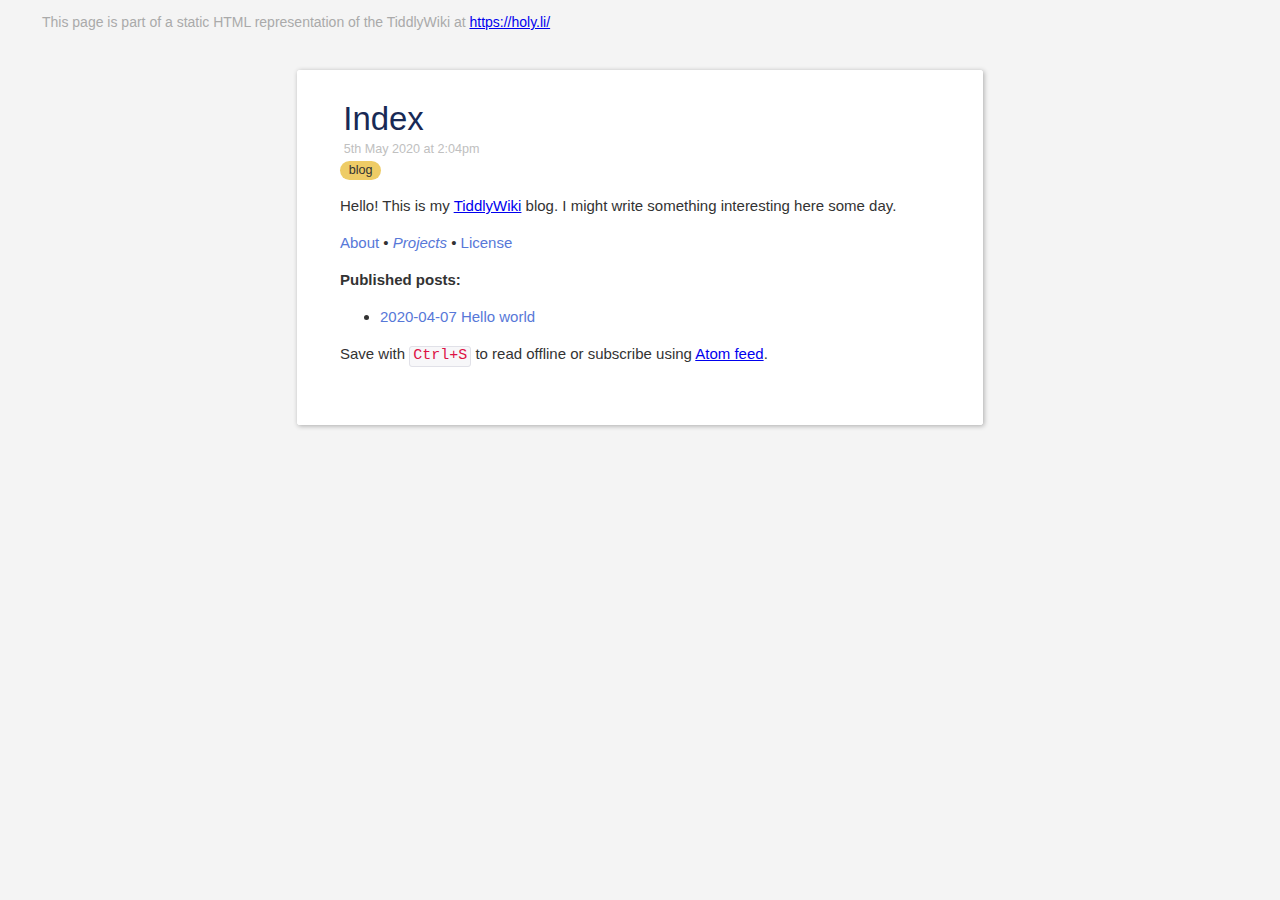
<file: static/Index.html>
<!doctype html>
<html>
<head>
<meta http-equiv="Content-Type" content="text/html;charset=utf-8" />
<meta name="generator" content="TiddlyWiki" />
<meta name="tiddlywiki-version" content="5.1.22" />
<meta name="viewport" content="width=device-width, initial-scale=1.0" />
<meta name="apple-mobile-web-app-capable" content="yes" />
<meta name="apple-mobile-web-app-status-bar-style" content="black-translucent" />
<meta name="mobile-web-app-capable" content="yes"/>
<meta name="format-detection" content="telephone=no">
<link id="faviconLink" rel="shortcut icon" href="favicon.ico">
<link rel="stylesheet" href="static.css">
<title>Index: Holy.li — My non-linear personal web notebook</title>
</head>
<body class="tc-body">
<p><div class="tc-static-alert"><div class="tc-static-alert-inner">This page is part of a static HTML representation of the TiddlyWiki at <a class="tc-tiddlylink-external" href="https://holy.li/" rel="noopener noreferrer" target="_blank">https://holy.li/</a></div></div>
</p>
<section class="tc-story-river">
<p><div class="tc-tiddler-frame tc-tiddler-view-frame tc-tiddler-exists  tc-tagged-blog" data-tags="blog" data-tiddler-title="Index"><div class="tc-tiddler-title"><div class="tc-titlebar"><span class="tc-tiddler-controls"><span class=" tc-reveal"><button aria-label="more" class="tc-btn-invisible tc-btn-%24%3A%2Fcore%2Fui%2FButtons%2Fmore-tiddler-actions" title="More actions"></button><div class=" tc-reveal" hidden="true"></div></span><span class=" tc-reveal" hidden="true"></span><span class=" tc-reveal" hidden="true"></span><span class=" tc-reveal" hidden="true"></span><span class=" tc-reveal" hidden="true"></span><span class=" tc-reveal" hidden="true"></span><span class=" tc-reveal"><button aria-label="edit" class="tc-btn-invisible tc-btn-%24%3A%2Fcore%2Fui%2FButtons%2Fedit" title="Edit this tiddler"></button></span><span class=" tc-reveal" hidden="true"></span><span class=" tc-reveal" hidden="true"></span><span class=" tc-reveal" hidden="true"></span><span class=" tc-reveal" hidden="true"></span><span class=" tc-reveal" hidden="true"></span><span class=" tc-reveal"><button aria-label="close" class="tc-btn-invisible tc-btn-%24%3A%2Fcore%2Fui%2FButtons%2Fclose" title="Close this tiddler"></button></span><span class=" tc-reveal" hidden="true"></span><span class=" tc-reveal" hidden="true"></span><span class=" tc-reveal" hidden="true"></span></span><span><span class="tc-tiddler-title-icon" style="fill:;"></span><h2 class="tc-title">Index</h2></span></div><div class="tc-tiddler-info tc-popup-handle tc-reveal" hidden="true"></div></div><div class=" tc-reveal" hidden="true"></div>
<div class=" tc-reveal"><div class="tc-subtitle"><a class="tc-tiddlylink tc-tiddlylink-missing" href=".html"></a>5th May 2020 at 2:04pm</div></div><div class=" tc-reveal">
<div class="tc-tags-wrapper"><span class="tc-tag-list-item">
<span class="tc-tag-label tc-btn-invisible" draggable="true" style="background-color:;
fill:#333333;
color:#333333;">
blog
</span>
<span class="tc-drop-down tc-reveal" hidden="true"></span></span></div>
</div>

<div class="tc-tiddler-body tc-reveal"><p>Hello! This is my <a class="tc-tiddlylink-external" href="https://tiddlywiki.com/" rel="noopener noreferrer" target="_blank">TiddlyWiki</a> blog. I might write something interesting here some day.</p><p><a class="tc-tiddlylink tc-tiddlylink-resolves" href="About.html">About</a> • <a class="tc-tiddlylink tc-tiddlylink-missing" href="Projects.html">Projects</a> • <a class="tc-tiddlylink tc-tiddlylink-resolves" href="License.html">License</a></p><p><strong>Published posts:</strong>
<ul>


<li><a class="tc-tiddlylink tc-tiddlylink-resolves" href="Hello%2520world.html">2020-04-07 Hello world</a></li>


</ul></p><p>Save with <code>Ctrl+S</code> to read offline or subscribe using <a class="tc-tiddlylink-external" href="./atom.xml" rel="noopener noreferrer" target="_blank">Atom feed</a>.</p></div>



</div>

</p>
</section>
</body>
</html>
</file>
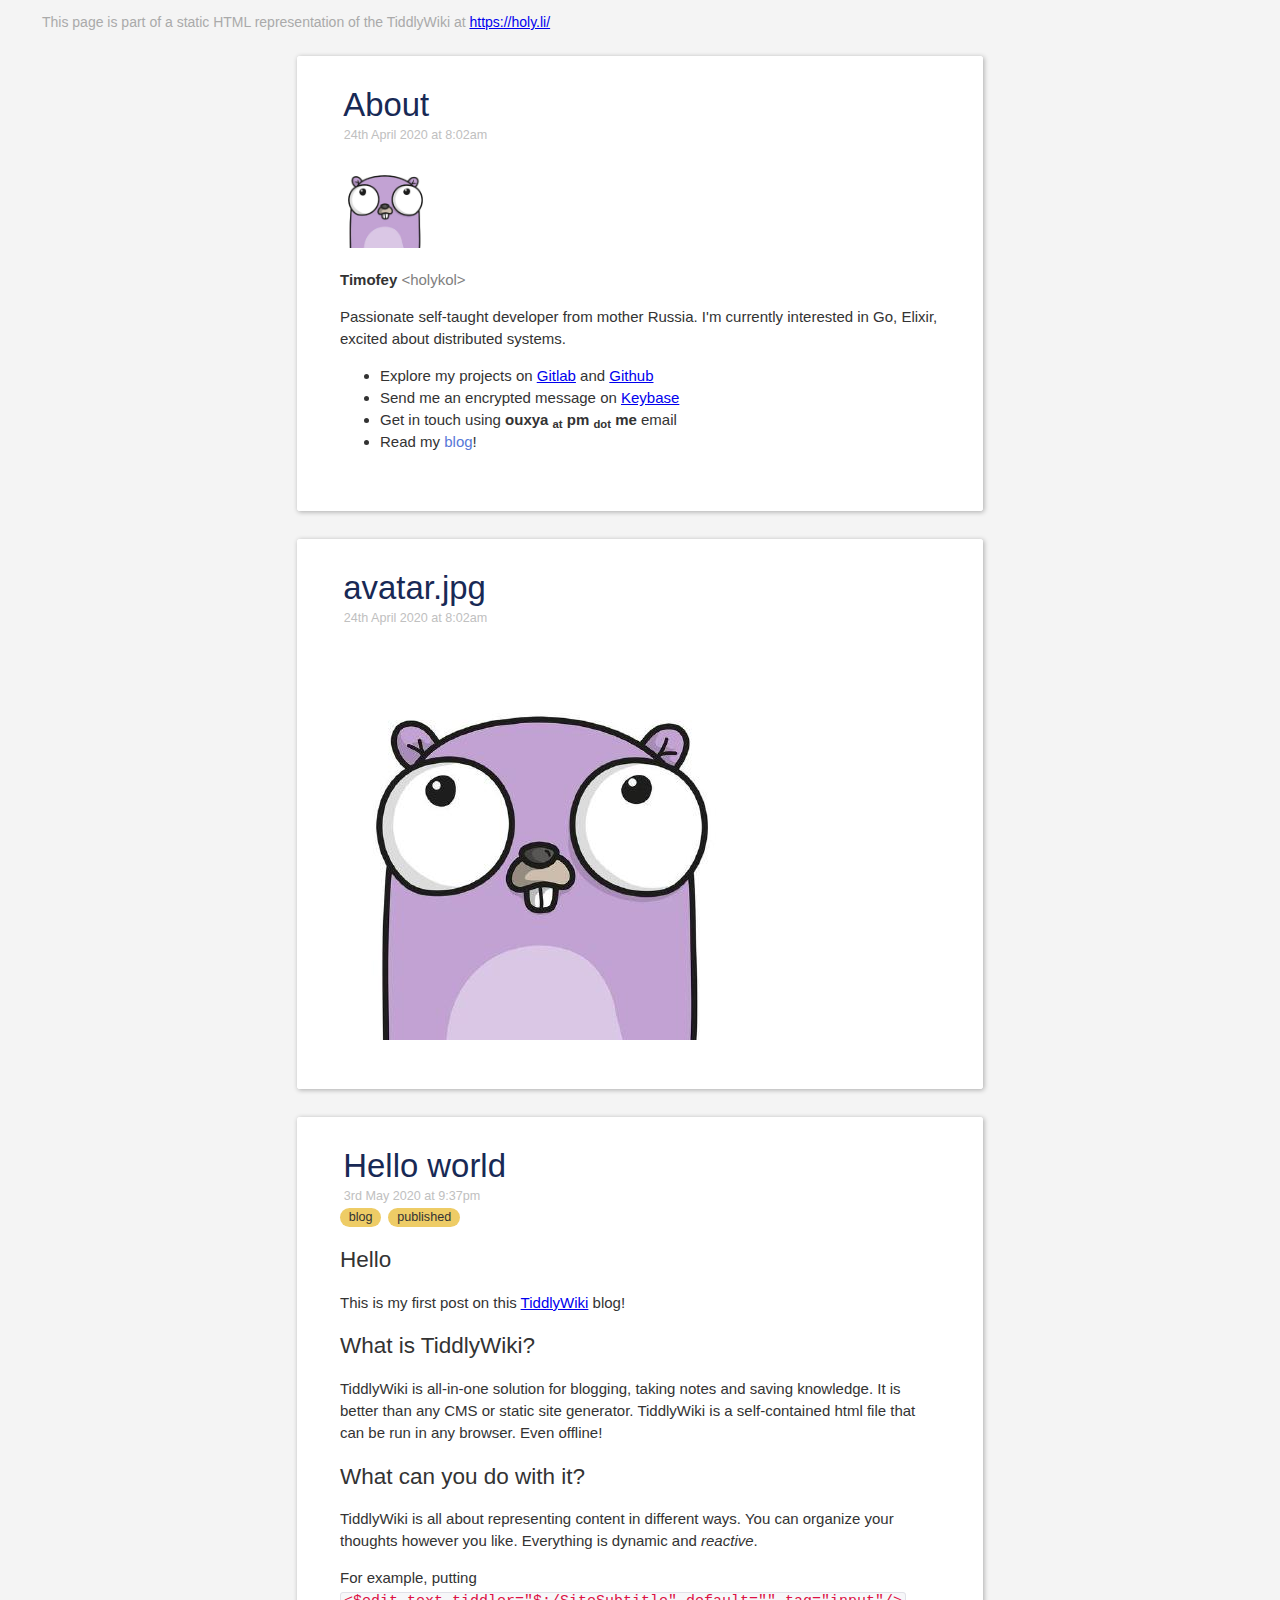
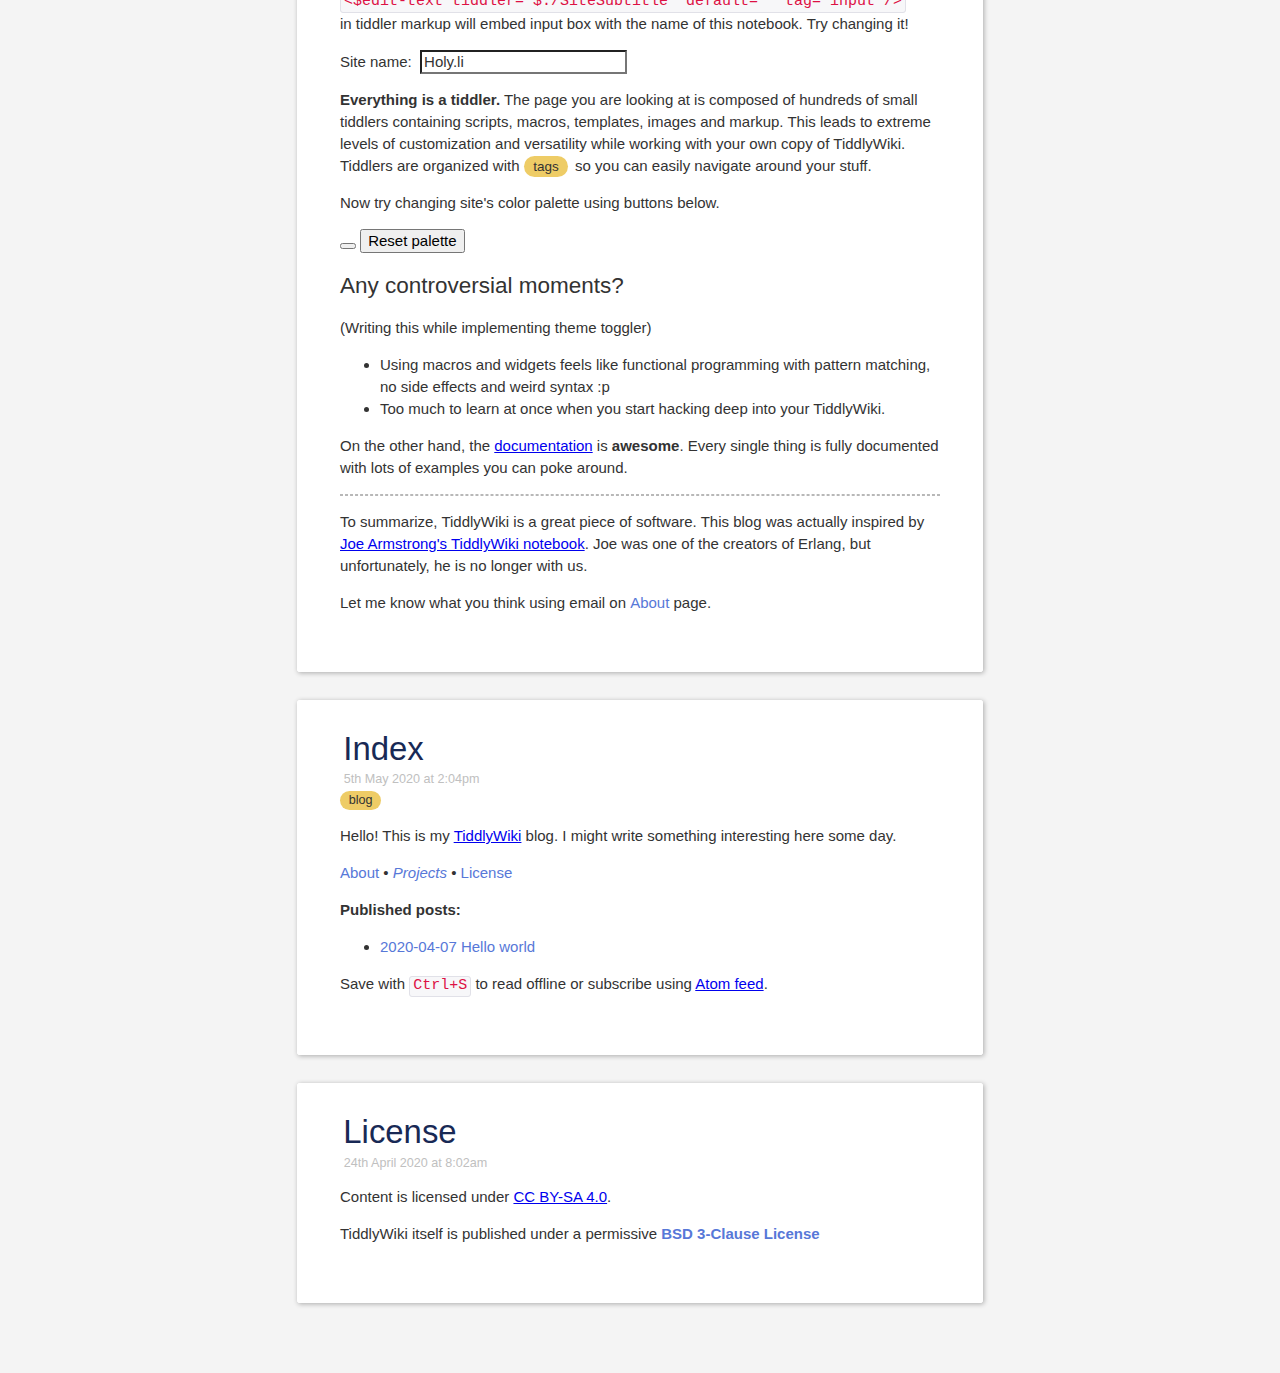
<file: alltiddlers.html>
<!doctype html>
<html>
<head>
<meta http-equiv="Content-Type" content="text/html;charset=utf-8" />
<meta name="generator" content="TiddlyWiki" />
<meta name="tiddlywiki-version" content="5.1.22" />
<meta name="format-detection" content="telephone=no">
<link id="faviconLink" rel="shortcut icon" href="favicon.ico">
<title>Holy.li — My non-linear personal web notebook</title>
<div id="styleArea">
<style data-tiddler-created="20200424080215369" data-tiddler-modified="20200424080215369" data-tiddler-title="$:/boot/boot.css" data-tiddler-type="text/css" data-tiddler-revision="0" data-tiddler-bag="default" type="text/css">/*
Basic styles used before we boot up the parsing engine
*/

/*
Error message and password prompt
*/

.tc-error-form {
	font-family: sans-serif;
	color: #fff;
	z-index: 20000;
	position: fixed;
	background-color: rgb(255, 75, 75);
	border: 8px solid rgb(255, 0, 0);
	border-radius: 8px;
	width: 50%;
	margin-left: 25%;
	margin-top: 4em;
	padding: 0 2em 1em 2em;
}

.tc-error-form h1 {
	text-align: center;
}

.tc-error-prompt {
	text-align: center;
	color: #000;
}

.tc-error-message {
	overflow: auto;
	max-height: 40em;
	padding-right: 1em;
	margin: 1em 0;
	white-space: pre-line;
}

.tc-password-wrapper {
    font-family: sans-serif;
	z-index: 20000;
	position: fixed;
	text-align: center;
	width: 200px;
	top: 4em;
	left: 50%;
	margin-left: -144px; /* - width/2 - paddingHorz/2 - border */
	padding: 16px 16px 16px 16px;
	border-radius: 8px;
}

.tc-password-wrapper {
	color: #000;
	text-shadow: 0 1px 0 rgba(255, 255, 255, 0.5);
	background-color: rgb(197, 235, 183);
	border: 8px solid rgb(164, 197, 152);
}

.tc-password-wrapper form {
	text-align: left;
}

.tc-password-wrapper h1 {
	font-size: 16px;
	line-height: 20px;
	padding-bottom: 16px;
}

.tc-password-wrapper input {
	width: 100%;
}
</style>
</div>
<style type="text/css">

.tc-sidebar-header {
	text-shadow: 0 1px 0 rgba(255,255,255, 0.8);
}.tc-tiddler-info {
	
  -webkit-box-shadow: inset 1px 2px 3px rgba(0,0,0,0.1);
     -moz-box-shadow: inset 1px 2px 3px rgba(0,0,0,0.1);
          box-shadow: inset 1px 2px 3px rgba(0,0,0,0.1);

}@media screen {
	.tc-tiddler-frame {
		
  -webkit-box-shadow: 1px 1px 5px rgba(0, 0, 0, 0.3);
     -moz-box-shadow: 1px 1px 5px rgba(0, 0, 0, 0.3);
          box-shadow: 1px 1px 5px rgba(0, 0, 0, 0.3);

	}
}@media (max-width: 960px) {
	.tc-tiddler-frame {
		
  -webkit-box-shadow: none;
     -moz-box-shadow: none;
          box-shadow: none;

	}
}.tc-page-controls button svg, .tc-tiddler-controls button svg, .tc-topbar button svg {
	
  -webkit-transition: fill 150ms ease-in-out;
     -moz-transition: fill 150ms ease-in-out;
          transition: fill 150ms ease-in-out;

}.tc-tiddler-controls button.tc-selected,
.tc-page-controls button.tc-selected {
	
  -webkit-filter: drop-shadow(0px -1px 2px rgba(0,0,0,0.25));
     -moz-filter: drop-shadow(0px -1px 2px rgba(0,0,0,0.25));
          filter: drop-shadow(0px -1px 2px rgba(0,0,0,0.25));

}.tc-tiddler-frame input.tc-edit-texteditor {
	
  -webkit-box-shadow: inset 0 1px 8px rgba(0, 0, 0, 0.15);
     -moz-box-shadow: inset 0 1px 8px rgba(0, 0, 0, 0.15);
          box-shadow: inset 0 1px 8px rgba(0, 0, 0, 0.15);

}.tc-edit-tags {
	
  -webkit-box-shadow: inset 0 1px 8px rgba(0, 0, 0, 0.15);
     -moz-box-shadow: inset 0 1px 8px rgba(0, 0, 0, 0.15);
          box-shadow: inset 0 1px 8px rgba(0, 0, 0, 0.15);

}.tc-tiddler-frame .tc-edit-tags input.tc-edit-texteditor {
	
  -webkit-box-shadow: none;
     -moz-box-shadow: none;
          box-shadow: none;

	border: none;
	outline: none;
}textarea.tc-edit-texteditor {
	font-family: ;
}canvas.tc-edit-bitmapeditor  {
	
  -webkit-box-shadow: 2px 2px 5px rgba(0, 0, 0, 0.5);
     -moz-box-shadow: 2px 2px 5px rgba(0, 0, 0, 0.5);
          box-shadow: 2px 2px 5px rgba(0, 0, 0, 0.5);

}.tc-drop-down {
	border-radius: 4px;
	
  -webkit-box-shadow: 2px 2px 10px rgba(0, 0, 0, 0.5);
     -moz-box-shadow: 2px 2px 10px rgba(0, 0, 0, 0.5);
          box-shadow: 2px 2px 10px rgba(0, 0, 0, 0.5);

}.tc-block-dropdown {
	border-radius: 4px;
	
  -webkit-box-shadow: 2px 2px 10px rgba(0, 0, 0, 0.5);
     -moz-box-shadow: 2px 2px 10px rgba(0, 0, 0, 0.5);
          box-shadow: 2px 2px 10px rgba(0, 0, 0, 0.5);

}.tc-modal {
	border-radius: 6px;
	
  -webkit-box-shadow: 0 3px 7px rgba(0,0,0,0.3);
     -moz-box-shadow: 0 3px 7px rgba(0,0,0,0.3);
          box-shadow: 0 3px 7px rgba(0,0,0,0.3);

}.tc-modal-footer {
	border-radius: 0 0 6px 6px;
	
  -webkit-box-shadow: inset 0 1px 0 #fff;
     -moz-box-shadow: inset 0 1px 0 #fff;
          box-shadow: inset 0 1px 0 #fff;
;
}.tc-alert {
	border-radius: 6px;
	
  -webkit-box-shadow: 0 3px 7px rgba(0,0,0,0.6);
     -moz-box-shadow: 0 3px 7px rgba(0,0,0,0.6);
          box-shadow: 0 3px 7px rgba(0,0,0,0.6);

}.tc-notification {
	border-radius: 6px;
	
  -webkit-box-shadow: 0 3px 7px rgba(0,0,0,0.3);
     -moz-box-shadow: 0 3px 7px rgba(0,0,0,0.3);
          box-shadow: 0 3px 7px rgba(0,0,0,0.3);

	text-shadow: 0 1px 0 rgba(255,255,255, 0.8);
}.tc-sidebar-lists .tc-tab-set .tc-tab-divider {
	border-top: none;
	height: 1px;
	
background-image: linear-gradient(left, rgba(0,0,0,0.15) 0%, rgba(0,0,0,0.0) 100%);
background-image: -o-linear-gradient(left, rgba(0,0,0,0.15) 0%, rgba(0,0,0,0.0) 100%);
background-image: -moz-linear-gradient(left, rgba(0,0,0,0.15) 0%, rgba(0,0,0,0.0) 100%);
background-image: -webkit-linear-gradient(left, rgba(0,0,0,0.15) 0%, rgba(0,0,0,0.0) 100%);
background-image: -ms-linear-gradient(left, rgba(0,0,0,0.15) 0%, rgba(0,0,0,0.0) 100%);

}.tc-more-sidebar > .tc-tab-set > .tc-tab-buttons > button {
	
background-image: linear-gradient(left, rgba(0,0,0,0.01) 0%, rgba(0,0,0,0.1) 100%);
background-image: -o-linear-gradient(left, rgba(0,0,0,0.01) 0%, rgba(0,0,0,0.1) 100%);
background-image: -moz-linear-gradient(left, rgba(0,0,0,0.01) 0%, rgba(0,0,0,0.1) 100%);
background-image: -webkit-linear-gradient(left, rgba(0,0,0,0.01) 0%, rgba(0,0,0,0.1) 100%);
background-image: -ms-linear-gradient(left, rgba(0,0,0,0.01) 0%, rgba(0,0,0,0.1) 100%);

}.tc-more-sidebar > .tc-tab-set > .tc-tab-buttons > button.tc-tab-selected {
	
background-image: linear-gradient(left, rgba(0,0,0,0.05) 0%, rgba(255,255,255,0.05) 100%);
background-image: -o-linear-gradient(left, rgba(0,0,0,0.05) 0%, rgba(255,255,255,0.05) 100%);
background-image: -moz-linear-gradient(left, rgba(0,0,0,0.05) 0%, rgba(255,255,255,0.05) 100%);
background-image: -webkit-linear-gradient(left, rgba(0,0,0,0.05) 0%, rgba(255,255,255,0.05) 100%);
background-image: -ms-linear-gradient(left, rgba(0,0,0,0.05) 0%, rgba(255,255,255,0.05) 100%);

}.tc-message-box img {
	
  -webkit-box-shadow: 1px 1px 3px rgba(0,0,0,0.5);
     -moz-box-shadow: 1px 1px 3px rgba(0,0,0,0.5);
          box-shadow: 1px 1px 3px rgba(0,0,0,0.5);

}.tc-plugin-info {
	
  -webkit-box-shadow: 1px 1px 3px rgba(0,0,0,0.5);
     -moz-box-shadow: 1px 1px 3px rgba(0,0,0,0.5);
          box-shadow: 1px 1px 3px rgba(0,0,0,0.5);

}


/*
** Start with the normalize CSS reset, and then belay some of its effects
*//*! normalize.css v8.0.1 | MIT License | github.com/necolas/normalize.css */

/* Document
   ========================================================================== */

/**
 * 1. Correct the line height in all browsers.
 * 2. Prevent adjustments of font size after orientation changes in iOS.
 */

html {
  line-height: 1.15; /* 1 */
  -webkit-text-size-adjust: 100%; /* 2 */
}

/* Sections
   ========================================================================== */

/**
 * Remove the margin in all browsers.
 */

body {
  margin: 0;
}

/**
 * Render the `main` element consistently in IE.
 */

main {
  display: block;
}

/**
 * Correct the font size and margin on `h1` elements within `section` and
 * `article` contexts in Chrome, Firefox, and Safari.
 */

h1 {
  font-size: 2em;
  margin: 0.67em 0;
}

/* Grouping content
   ========================================================================== */

/**
 * 1. Add the correct box sizing in Firefox.
 * 2. Show the overflow in Edge and IE.
 */

hr {
  box-sizing: content-box; /* 1 */
  height: 0; /* 1 */
  overflow: visible; /* 2 */
}

/**
 * 1. Correct the inheritance and scaling of font size in all browsers.
 * 2. Correct the odd `em` font sizing in all browsers.
 */

pre {
  font-family: monospace, monospace; /* 1 */
  font-size: 1em; /* 2 */
}

/* Text-level semantics
   ========================================================================== */

/**
 * Remove the gray background on active links in IE 10.
 */

a {
  background-color: transparent;
}

/**
 * 1. Remove the bottom border in Chrome 57-
 * 2. Add the correct text decoration in Chrome, Edge, IE, Opera, and Safari.
 */

abbr[title] {
  border-bottom: none; /* 1 */
  text-decoration: underline; /* 2 */
  text-decoration: underline dotted; /* 2 */
}

/**
 * Add the correct font weight in Chrome, Edge, and Safari.
 */

b,
strong {
  font-weight: bolder;
}

/**
 * 1. Correct the inheritance and scaling of font size in all browsers.
 * 2. Correct the odd `em` font sizing in all browsers.
 */

code,
kbd,
samp {
  font-family: monospace, monospace; /* 1 */
  font-size: 1em; /* 2 */
}

/**
 * Add the correct font size in all browsers.
 */

small {
  font-size: 80%;
}

/**
 * Prevent `sub` and `sup` elements from affecting the line height in
 * all browsers.
 */

sub,
sup {
  font-size: 75%;
  line-height: 0;
  position: relative;
  vertical-align: baseline;
}

sub {
  bottom: -0.25em;
}

sup {
  top: -0.5em;
}

/* Embedded content
   ========================================================================== */

/**
 * Remove the border on images inside links in IE 10.
 */

img {
  border-style: none;
}

/* Forms
   ========================================================================== */

/**
 * 1. Change the font styles in all browsers.
 * 2. Remove the margin in Firefox and Safari.
 */

button,
input,
optgroup,
select,
textarea {
  font-family: inherit; /* 1 */
  font-size: 100%; /* 1 */
  line-height: 1.15; /* 1 */
  margin: 0; /* 2 */
}

/**
 * Show the overflow in IE.
 * 1. Show the overflow in Edge.
 */

button,
input { /* 1 */
  overflow: visible;
}

/**
 * Remove the inheritance of text transform in Edge, Firefox, and IE.
 * 1. Remove the inheritance of text transform in Firefox.
 */

button,
select { /* 1 */
  text-transform: none;
}

/**
 * Correct the inability to style clickable types in iOS and Safari.
 */

button,
[type="button"],
[type="reset"],
[type="submit"] {
  -webkit-appearance: button;
}

/**
 * Remove the inner border and padding in Firefox.
 */

button::-moz-focus-inner,
[type="button"]::-moz-focus-inner,
[type="reset"]::-moz-focus-inner,
[type="submit"]::-moz-focus-inner {
  border-style: none;
  padding: 0;
}

/**
 * Restore the focus styles unset by the previous rule.
 */

button:-moz-focusring,
[type="button"]:-moz-focusring,
[type="reset"]:-moz-focusring,
[type="submit"]:-moz-focusring {
  outline: 1px dotted ButtonText;
}

/**
 * Correct the padding in Firefox.
 */

fieldset {
  padding: 0.35em 0.75em 0.625em;
}

/**
 * 1. Correct the text wrapping in Edge and IE.
 * 2. Correct the color inheritance from `fieldset` elements in IE.
 * 3. Remove the padding so developers are not caught out when they zero out
 *    `fieldset` elements in all browsers.
 */

legend {
  box-sizing: border-box; /* 1 */
  color: inherit; /* 2 */
  display: table; /* 1 */
  max-width: 100%; /* 1 */
  padding: 0; /* 3 */
  white-space: normal; /* 1 */
}

/**
 * Add the correct vertical alignment in Chrome, Firefox, and Opera.
 */

progress {
  vertical-align: baseline;
}

/**
 * Remove the default vertical scrollbar in IE 10+.
 */

textarea {
  overflow: auto;
}

/**
 * 1. Add the correct box sizing in IE 10.
 * 2. Remove the padding in IE 10.
 */

[type="checkbox"],
[type="radio"] {
  box-sizing: border-box; /* 1 */
  padding: 0; /* 2 */
}

/**
 * Correct the cursor style of increment and decrement buttons in Chrome.
 */

[type="number"]::-webkit-inner-spin-button,
[type="number"]::-webkit-outer-spin-button {
  height: auto;
}

/**
 * 1. Correct the odd appearance in Chrome and Safari.
 * 2. Correct the outline style in Safari.
 */

[type="search"] {
  -webkit-appearance: textfield; /* 1 */
  outline-offset: -2px; /* 2 */
}

/**
 * Remove the inner padding in Chrome and Safari on macOS.
 */

[type="search"]::-webkit-search-decoration {
  -webkit-appearance: none;
}

/**
 * 1. Correct the inability to style clickable types in iOS and Safari.
 * 2. Change font properties to `inherit` in Safari.
 */

::-webkit-file-upload-button {
  -webkit-appearance: button; /* 1 */
  font: inherit; /* 2 */
}

/* Interactive
   ========================================================================== */

/*
 * Add the correct display in Edge, IE 10+, and Firefox.
 */

details {
  display: block;
}

/*
 * Add the correct display in all browsers.
 */

summary {
  display: list-item;
}

/* Misc
   ========================================================================== */

/**
 * Add the correct display in IE 10+.
 */

template {
  display: none;
}

/**
 * Add the correct display in IE 10.
 */

[hidden] {
  display: none;
}
*, input[type="search"] {
	box-sizing: border-box;
	-moz-box-sizing: border-box;
	-webkit-box-sizing: border-box;
}html button {
	line-height: 1.2;
	color: ;
	background: ;
	border-color: ;
}/*
** Basic element styles
*/html {
	font-family: -apple-system, BlinkMacSystemFont, "Segoe UI", Helvetica, Arial, sans-serif, "Apple Color Emoji", "Segoe UI Emoji", "Segoe UI Symbol";
	text-rendering: optimizeLegibility; /* Enables kerning and ligatures etc. */
	-webkit-font-smoothing: antialiased;
	-moz-osx-font-smoothing: grayscale;
}html:-webkit-full-screen {
	background-color: #f4f4f4;
}body.tc-body {
	font-size: 14px;
	line-height: 16px;
	word-wrap: break-word;
	


	color: #333333;
	background-color: #f4f4f4;
	fill: #333333;
}h1, h2, h3, h4, h5, h6 {
	line-height: 1.2;
	font-weight: 300;
}pre {
	display: block;
	padding: 14px;
	margin-top: 1em;
	margin-bottom: 1em;
	word-break: normal;
	word-wrap: break-word;
	white-space: pre-wrap;
	background-color: #f5f5f5;
	border: 1px solid #cccccc;
	padding: 0 3px 2px;
	border-radius: 3px;
	font-family: "SFMono-Regular",Consolas,"Liberation Mono",Menlo,Courier,monospace;
}code {
	color: #dd1144;
	background-color: #f7f7f9;
	border: 1px solid #e1e1e8;
	white-space: pre-wrap;
	padding: 0 3px 2px;
	border-radius: 3px;
	font-family: "SFMono-Regular",Consolas,"Liberation Mono",Menlo,Courier,monospace;
}blockquote {
	border-left: 5px solid #bbb;
	margin-left: 25px;
	padding-left: 10px;
	quotes: "\201C""\201D""\2018""\2019";
}blockquote > div {
	margin-top: 1em;
	margin-bottom: 1em;
}blockquote.tc-big-quote {
	font-family: Georgia, serif;
	position: relative;
	background: #f5f5f5;
	border-left: none;
	margin-left: 50px;
	margin-right: 50px;
	padding: 10px;
    border-radius: 8px;
}blockquote.tc-big-quote cite:before {
	content: "\2014 \2009";
}blockquote.tc-big-quote:before {
	font-family: Georgia, serif;
	color: #bbb;
	content: open-quote;
	font-size: 8em;
	line-height: 0.1em;
	margin-right: 0.25em;
	vertical-align: -0.4em;
	position: absolute;
    left: -50px;
    top: 42px;
}blockquote.tc-big-quote:after {
	font-family: Georgia, serif;
	color: #bbb;
	content: close-quote;
	font-size: 8em;
	line-height: 0.1em;
	margin-right: 0.25em;
	vertical-align: -0.4em;
	position: absolute;
    right: -80px;
    bottom: -20px;
}dl dt {
	font-weight: bold;
	margin-top: 6px;
}button, textarea, input, select {
	outline-color: #5778d8;
}textarea,
input[type=text],
input[type=search],
input[type=""],
input:not([type]) {
	color: #333333;
	background: #ffffff;
}input[type="checkbox"] {
  vertical-align: middle;
}.tc-muted {
	color: #bbb;
}svg.tc-image-button {
	padding: 0px 1px 1px 0px;
}.tc-icon-wrapper > svg {
	width: 1em;
	height: 1em;
}kbd {
	display: inline-block;
	padding: 3px 5px;
	font-size: 0.8em;
	line-height: 1.2;
	color: #333333;
	vertical-align: middle;
	background-color: #ffffff;
	border: solid 1px #bbb;
	border-bottom-color: #bbb;
	border-radius: 3px;
	box-shadow: inset 0 -1px 0 #bbb;
}/*
Markdown likes putting code elements inside pre elements
*/
pre > code {
	padding: 0;
	border: none;
	background-color: inherit;
	color: inherit;
}table {
	border: 1px solid #dddddd;
	width: auto;
	max-width: 100%;
	caption-side: bottom;
	margin-top: 1em;
	margin-bottom: 1em;
	/* next 2 elements needed, since normalize 8.0.1 */
	border-collapse: collapse;
	border-spacing: 0;
}table th, table td {
	padding: 0 7px 0 7px;
	border-top: 1px solid #dddddd;
	border-left: 1px solid #dddddd;
}table thead tr td, table th {
	background-color: #f0f0f0;
	font-weight: bold;
}table tfoot tr td {
	background-color: #a8a8a8;
}.tc-csv-table {
	white-space: nowrap;
}.tc-tiddler-frame img,
.tc-tiddler-frame svg,
.tc-tiddler-frame canvas,
.tc-tiddler-frame embed,
.tc-tiddler-frame iframe {
	max-width: 100%;
}.tc-tiddler-body > embed,
.tc-tiddler-body > iframe {
	width: 100%;
	height: 600px;
}/*
** Links
*/button.tc-tiddlylink,
a.tc-tiddlylink {
	text-decoration: none;
	font-weight: 500;
	color: #5778d8;
	-webkit-user-select: inherit; /* Otherwise the draggable attribute makes links impossible to select */
}.tc-sidebar-lists a.tc-tiddlylink {
	color: #999999;
}.tc-sidebar-lists a.tc-tiddlylink:hover {
	color: #444444;
}button.tc-tiddlylink:hover,
a.tc-tiddlylink:hover {
	text-decoration: underline;
}a.tc-tiddlylink-resolves {
}a.tc-tiddlylink-shadow {
	font-weight: bold;
}a.tc-tiddlylink-shadow.tc-tiddlylink-resolves {
	font-weight: normal;
}a.tc-tiddlylink-missing {
	font-style: italic;
}a.tc-tiddlylink-external {
	text-decoration: underline;
	color: #0000ee;
	background-color: inherit;
}a.tc-tiddlylink-external:visited {
	color: #0000aa;
	background-color: inherit;
}a.tc-tiddlylink-external:hover {
	color: inherit;
	background-color: inherit;
}/*
** Drag and drop styles
*/.tc-tiddler-dragger {
	position: relative;
	z-index: -10000;
}.tc-tiddler-dragger-inner {
	position: absolute;
	top: -1000px;
	left: -1000px;
	display: inline-block;
	padding: 8px 20px;
	font-size: 16.9px;
	font-weight: bold;
	line-height: 20px;
	color: #ffffff;
	text-shadow: 0 1px 0 rgba(0, 0, 0, 1);
	white-space: nowrap;
	vertical-align: baseline;
	background-color: #333333;
	border-radius: 20px;
}.tc-tiddler-dragger-cover {
	position: absolute;
	background-color: #f4f4f4;
}.tc-dropzone {
	position: relative;
}.tc-dropzone.tc-dragover:before {
	z-index: 10000;
	display: block;
	position: fixed;
	top: 0;
	left: 0;
	right: 0;
	background: rgba(0,200,0,0.7);
	text-align: center;
	content: "Drop here (or use the 'Escape' key to cancel)";
}.tc-droppable > .tc-droppable-placeholder {
	display: none;
}.tc-droppable.tc-dragover > .tc-droppable-placeholder {
	display: block;
	border: 2px dashed rgba(0,200,0,0.7);
}.tc-draggable {
	cursor: move;
}.tc-sidebar-tab-open .tc-droppable-placeholder, .tc-tagged-draggable-list .tc-droppable-placeholder,
.tc-links-draggable-list .tc-droppable-placeholder {
	line-height: 2em;
	height: 2em;
}.tc-sidebar-tab-open-item {
	position: relative;
}.tc-sidebar-tab-open .tc-btn-invisible.tc-btn-mini svg {
	font-size: 0.7em;
	fill: #bbb;
}/*
** Plugin reload warning
*/.tc-plugin-reload-warning {
	z-index: 1000;
	display: block;
	position: fixed;
	top: 0;
	left: 0;
	right: 0;
	background: #ffe476;
	text-align: center;
}/*
** Buttons
*/button svg, button img, label svg, label img {
	vertical-align: middle;
}.tc-btn-invisible {
	padding: 0;
	margin: 0;
	background: none;
	border: none;
    	cursor: pointer;
	color: #333333;
}.tc-btn-boxed {
	font-size: 0.6em;
	padding: 0.2em;
	margin: 1px;
	background: none;
	border: 1px solid #cccccc;
	border-radius: 0.25em;
}html body.tc-body .tc-btn-boxed svg {
	font-size: 1.6666em;
}.tc-btn-boxed:hover {
	background: #bbb;
	color: #ffffff;
}html body.tc-body .tc-btn-boxed:hover svg {
	fill: #ffffff;
}.tc-btn-rounded {
	font-size: 0.5em;
	line-height: 2;
	padding: 0em 0.3em 0.2em 0.4em;
	margin: 1px;
	border: 1px solid #bbb;
	background: #bbb;
	color: #ffffff;
	border-radius: 2em;
}html body.tc-body .tc-btn-rounded svg {
	font-size: 1.6666em;
	fill: #ffffff;
}.tc-btn-rounded:hover {
	border: 1px solid #bbb;
	background: #ffffff;
	color: #bbb;
}html body.tc-body .tc-btn-rounded:hover svg {
	fill: #bbb;
}.tc-btn-icon svg {
	height: 1em;
	width: 1em;
	fill: #bbb;
}.tc-btn-text {
	padding: 0;
	margin: 0;
}/* used for documentation "fake" buttons */
.tc-btn-standard {
	line-height: 1.8;
	color: #667;
	background-color: #e0e0e0;
	border: 1px solid #888;
	padding: 2px 1px 2px 1px;
	margin: 1px 4px 1px 4px;
}.tc-btn-big-green {
	display: inline-block;
	padding: 8px;
	margin: 4px 8px 4px 8px;
	background: #34c734;
	color: #ffffff;
	fill: #ffffff;
	border: none;
	border-radius: 2px;
	font-size: 1.2em;
	line-height: 1.4em;
	text-decoration: none;
}.tc-btn-big-green svg,
.tc-btn-big-green img {
	height: 2em;
	width: 2em;
	vertical-align: middle;
	fill: #ffffff;
}.tc-primary-btn {
 	background: #5778d8;
}.tc-sidebar-lists input {
	color: #333333;
}.tc-sidebar-lists button {
	color: #333333;
	fill: #333333;
}.tc-sidebar-lists button.tc-btn-mini {
	color: #c0c0c0;
}.tc-sidebar-lists button.tc-btn-mini:hover {
	color: #444444;
}button svg.tc-image-button, button .tc-image-button img {
	height: 1em;
	width: 1em;
}.tc-unfold-banner {
	position: absolute;
	padding: 0;
	margin: 0;
	background: none;
	border: none;
	width: 100%;
	width: calc(100% + 2px);
	margin-left: -43px;
	text-align: center;
	border-top: 2px solid #f8f8f8;
	margin-top: 4px;
}.tc-unfold-banner:hover {
	background: #f8f8f8;
	border-top: 2px solid #dddddd;
}.tc-unfold-banner svg, .tc-fold-banner svg {
	height: 0.75em;
	fill: #cccccc;
}.tc-unfold-banner:hover svg, .tc-fold-banner:hover svg {
	fill: #888888;
}.tc-fold-banner {
	position: absolute;
	padding: 0;
	margin: 0;
	background: none;
	border: none;
	width: 23px;
	text-align: center;
	margin-left: -35px;
	top: 6px;
	bottom: 6px;
}.tc-fold-banner:hover {
	background: #f8f8f8;
}@media (max-width: 960px) {.tc-unfold-banner {
		position: static;
		width: calc(100% + 59px);
	}.tc-fold-banner {
		width: 16px;
		margin-left: -16px;
		font-size: 0.75em;
	}}/*
** Tags and missing tiddlers
*/.tc-tag-list-item {
	position: relative;
	display: inline-block;
	margin-right: 7px;
}.tc-tags-wrapper {
	margin: 4px 0 14px 0;
}.tc-missing-tiddler-label {
	font-style: italic;
	font-weight: normal;
	display: inline-block;
	font-size: 11.844px;
	line-height: 14px;
	white-space: nowrap;
	vertical-align: baseline;
}button.tc-tag-label, span.tc-tag-label {
	display: inline-block;
	padding: 0.16em 0.7em;
	font-size: 0.9em;
	font-weight: 400;
	line-height: 1.2em;
	color: #ffffff;
	white-space: nowrap;
	vertical-align: baseline;
	background-color: #ec6;
	border-radius: 1em;
}.tc-sidebar-scrollable .tc-tag-label {
	text-shadow: none;
}.tc-untagged-separator {
	width: 10em;
	left: 0;
	margin-left: 0;
	border: 0;
	height: 1px;
	background: #d8d8d8;
}button.tc-untagged-label {
	background-color: #999999;
}.tc-tag-label svg, .tc-tag-label img {
	height: 1em;
	width: 1em;
	margin-right: 3px; 
	margin-bottom: 1px;
	vertical-align: text-bottom;
}.tc-edit-tags button.tc-remove-tag-button svg {
	font-size: 0.7em;
	vertical-align: middle;
}.tc-tag-manager-table .tc-tag-label {
	white-space: normal;
}.tc-tag-manager-tag {
	width: 100%;
}button.tc-btn-invisible.tc-remove-tag-button {
	outline: none;
}/*
** Page layout
*/.tc-topbar {
	position: fixed;
	z-index: 1200;
}.tc-topbar-left {
	left: 29px;
	top: 5px;
}.tc-topbar-right {
	top: 5px;
	right: 29px;
}.tc-topbar button {
	padding: 8px;
}.tc-topbar svg {
	fill: #bbb;
}.tc-topbar button:hover svg {
	fill: #333333;
}.tc-sidebar-header {
	color: #acacac;
	fill: #acacac;
}.tc-sidebar-header .tc-title a.tc-tiddlylink-resolves {
	font-weight: 300;
}.tc-sidebar-header .tc-sidebar-lists p {
	margin-top: 3px;
	margin-bottom: 3px;
}.tc-sidebar-header .tc-missing-tiddler-label {
	color: #acacac;
}.tc-advanced-search input {
	width: 60%;
}.tc-search a svg {
	width: 1.2em;
	height: 1.2em;
	vertical-align: middle;
}.tc-page-controls {
	margin-top: 14px;
	font-size: 1.5em;
}.tc-page-controls .tc-drop-down {
  font-size: 1rem;
}.tc-page-controls button {
	margin-right: 0.5em;
}.tc-page-controls a.tc-tiddlylink:hover {
	text-decoration: none;
}.tc-page-controls img {
	width: 1em;
}.tc-page-controls svg {
	fill: #aaaaaa;
}.tc-page-controls button:hover svg, .tc-page-controls a:hover svg {
	fill: #000000;
}.tc-menu-list-item {
	white-space: nowrap;
}.tc-menu-list-count {
	font-weight: bold;
}.tc-menu-list-subitem {
	padding-left: 7px;
}.tc-story-river {
	position: relative;
}@media (max-width: 960px) {.tc-sidebar-header {
		padding: 14px;
		min-height: 32px;
		margin-top: 0px;
	}.tc-story-river {
		position: relative;
		padding: 0;
	}
}@media (min-width: 960px) {.tc-message-box {
		margin: 21px -21px 21px -21px;
	}.tc-sidebar-scrollable {
		position: fixed;
		top: 0px;
		left: 770px;
		bottom: 0;
		right: 0;
		overflow-y: auto;
		overflow-x: auto;
		-webkit-overflow-scrolling: touch;
		margin: 0 0 0 -42px;
		padding: 71px 0 28px 42px;
	}html[dir="rtl"] .tc-sidebar-scrollable {
		left: auto;
		right: 770px;
	}.tc-story-river {
		position: relative;
		left: 0px;
		top: 0px;
		width: 770px;
		padding: 42px 42px 42px 42px;
	}}@media print {body.tc-body {
		background-color: transparent;
	}.tc-sidebar-header, .tc-topbar {
		display: none;
	}.tc-story-river {
		margin: 0;
		padding: 0;
	}.tc-story-river .tc-tiddler-frame {
		margin: 0;
		border: none;
		padding: 0;
	}
}/*
** Tiddler styles
*/.tc-tiddler-frame {
	position: relative;
	margin-bottom: 28px;
	background-color: #ffffff;
	border: 1px solid #ffffff;
}
.tc-tiddler-info {
	padding: 14px 42px 14px 42px;
	background-color: #f8f8f8;
	border-top: 1px solid #dddddd;
	border-bottom: 1px solid #dddddd;
}.tc-tiddler-info p {
	margin-top: 3px;
	margin-bottom: 3px;
}.tc-tiddler-info .tc-tab-buttons button.tc-tab-selected {
	background-color: #f8f8f8;
	border-bottom: 1px solid #f8f8f8;
}.tc-view-field-table {
	width: 100%;
}.tc-view-field-name {
	width: 1%; /* Makes this column be as narrow as possible */
	text-align: right;
	font-style: italic;
	font-weight: 200;
}.tc-view-field-value {
}@media (max-width: 960px) {
	.tc-tiddler-frame {
		padding: 14px 14px 14px 14px;
	}.tc-tiddler-info {
		margin: 0 -14px 0 -14px;
	}
}@media (min-width: 960px) {
	.tc-tiddler-frame {
		padding: 28px 42px 42px 42px;
		width: 686px;
		border-radius: 2px;
	}.tc-tiddler-info {
		margin: 0 -42px 0 -42px;
	}
}.tc-site-title,
.tc-titlebar {
	font-weight: 300;
	font-size: 2.35em;
	line-height: 1.2em;
	color: #182955;
	margin: 0;
}.tc-site-title {
	color: #182955;
}.tc-tiddler-title-icon {
	vertical-align: middle;
	margin-right: .1em;
}.tc-system-title-prefix {
	color: #bbb;
}.tc-titlebar h2 {
	font-size: 1em;
	display: inline;
}.tc-titlebar img {
	height: 1em;
}.tc-subtitle {
	font-size: 0.9em;
	color: #c0c0c0;
	font-weight: 300;
}.tc-subtitle .tc-tiddlylink {
	margin-right: .3em;
}.tc-tiddler-missing .tc-title {
  font-style: italic;
  font-weight: normal;
}.tc-tiddler-frame .tc-tiddler-controls {
	float: right;
}.tc-tiddler-controls .tc-drop-down {
	font-size: 0.6em;
}.tc-tiddler-controls .tc-drop-down .tc-drop-down {
	font-size: 1em;
}.tc-tiddler-controls > span > button,
.tc-tiddler-controls > span > span > button,
.tc-tiddler-controls > span > span > span > button {
	vertical-align: baseline;
	margin-left:5px;
}.tc-tiddler-controls button svg, .tc-tiddler-controls button img,
.tc-search button svg, .tc-search a svg {
	fill: #cccccc;
}.tc-tiddler-controls button svg, .tc-tiddler-controls button img {
	height: 0.75em;
}.tc-search button svg, .tc-search a svg {
    height: 1.2em;
    width: 1.2em;
    margin: 0 0.25em;
}.tc-tiddler-controls button.tc-selected svg,
.tc-page-controls button.tc-selected svg  {
	fill: #444444;
}.tc-tiddler-controls button.tc-btn-invisible:hover svg,
.tc-search button:hover svg, .tc-search a:hover svg {
	fill: #888888;
}@media print {
	.tc-tiddler-controls {
		display: none;
	}
}.tc-tiddler-help { /* Help prompts within tiddler template */
	color: #bbb;
	margin-top: 14px;
}.tc-tiddler-help a.tc-tiddlylink {
	color: #888888;
}.tc-tiddler-frame .tc-edit-texteditor {
	width: 100%;
	margin: 4px 0 4px 0;
}.tc-tiddler-frame input.tc-edit-texteditor,
.tc-tiddler-frame textarea.tc-edit-texteditor,
.tc-tiddler-frame iframe.tc-edit-texteditor {
	padding: 3px 3px 3px 3px;
	border: 1px solid #cccccc;
	background-color: #f8f8f8;
	line-height: 1.3em;
	-webkit-appearance: none;
	font-family: ;
}.tc-tiddler-frame .tc-binary-warning {
	width: 100%;
	height: 5em;
	text-align: center;
	padding: 3em 3em 6em 3em;
	background: #ffe476;
	border: 1px solid #b99e2f;
}canvas.tc-edit-bitmapeditor  {
	border: 6px solid #ffffff;
	cursor: crosshair;
	-moz-user-select: none;
	-webkit-user-select: none;
	-ms-user-select: none;
	margin-top: 6px;
	margin-bottom: 6px;
}.tc-edit-bitmapeditor-width {
	display: block;
}.tc-edit-bitmapeditor-height {
	display: block;
}.tc-tiddler-body {
	clear: both;
}.tc-tiddler-frame .tc-tiddler-body {
	font-size: 15px;
	line-height: 22px;
}.tc-titlebar, .tc-tiddler-edit-title {
	overflow: hidden; /* https://github.com/Jermolene/TiddlyWiki5/issues/282 */
}html body.tc-body.tc-single-tiddler-window {
	margin: 1em;
	background: #ffffff;
}.tc-single-tiddler-window img,
.tc-single-tiddler-window svg,
.tc-single-tiddler-window canvas,
.tc-single-tiddler-window embed,
.tc-single-tiddler-window iframe {
	max-width: 100%;
}/*
** Editor
*/.tc-editor-toolbar {
	margin-top: 8px;
}.tc-editor-toolbar button {
	vertical-align: middle;
	background-color: #cccccc;
	color: #444444;
	fill: #444444;
	border-radius: 4px;
	padding: 3px;
	margin: 2px 0 2px 4px;
}.tc-editor-toolbar button.tc-text-editor-toolbar-item-adjunct {
	margin-left: 1px;
	width: 1em;
	border-radius: 8px;
}.tc-editor-toolbar button.tc-text-editor-toolbar-item-start-group {
	margin-left: 11px;
}.tc-editor-toolbar button.tc-selected {
	background-color: #5778d8;
}.tc-editor-toolbar button svg {
	width: 1.6em;
	height: 1.2em;
}.tc-editor-toolbar button:hover {
	background-color: #444444;
	fill: #ffffff;
	color: #ffffff;
}.tc-editor-toolbar .tc-text-editor-toolbar-more {
	white-space: normal;
}.tc-editor-toolbar .tc-text-editor-toolbar-more button {
	display: inline-block;
	padding: 3px;
	width: auto;
}.tc-editor-toolbar .tc-search-results {
	padding: 0;
}/*
** Adjustments for fluid-fixed mode
*/@media (min-width: 960px) {}/*
** Toolbar buttons
*/.tc-page-controls svg.tc-image-new-button {
  fill: ;
}.tc-page-controls svg.tc-image-options-button {
  fill: ;
}.tc-page-controls svg.tc-image-save-button {
  fill: ;
}.tc-tiddler-controls button svg.tc-image-info-button {
  fill: ;
}.tc-tiddler-controls button svg.tc-image-edit-button {
  fill: ;
}.tc-tiddler-controls button svg.tc-image-close-button {
  fill: ;
}.tc-tiddler-controls button svg.tc-image-delete-button {
  fill: ;
}.tc-tiddler-controls button svg.tc-image-cancel-button {
  fill: ;
}.tc-tiddler-controls button svg.tc-image-done-button {
  fill: ;
}/*
** Tiddler edit mode
*/.tc-tiddler-edit-frame em.tc-edit {
	color: #bbb;
	font-style: normal;
}.tc-edit-type-dropdown a.tc-tiddlylink-missing {
	font-style: normal;
}.tc-type-selector .tc-edit-typeeditor {
	width: 20%;
}.tc-edit-tags {
	border: 1px solid #cccccc;
	padding: 4px 8px 4px 8px;
}.tc-edit-add-tag {
	display: inline-block;
}.tc-edit-add-tag .tc-add-tag-name input {
	width: 50%;
}.tc-edit-add-tag .tc-keyboard {
	display:inline;
}.tc-edit-tags .tc-tag-label {
	display: inline-block;
}.tc-edit-tags-list {
	margin: 14px 0 14px 0;
}.tc-remove-tag-button {
	padding-left: 4px;
}.tc-tiddler-preview {
	overflow: auto;
}.tc-tiddler-preview-preview {
	float: right;
	width: 49%;
	border: 1px solid #cccccc;
	margin: 4px 0 3px 3px;
	padding: 3px 3px 3px 3px;
}.tc-tiddler-frame .tc-tiddler-preview .tc-edit-texteditor {
	width: 49%;
}.tc-tiddler-frame .tc-tiddler-preview canvas.tc-edit-bitmapeditor {
	max-width: 49%;
}.tc-edit-fields {
	width: 100%;
}.tc-edit-fields table, .tc-edit-fields tr, .tc-edit-fields td {
	border: none;
	padding: 4px;
}.tc-edit-fields > tbody > .tc-edit-field:nth-child(odd) {
	background-color: #f0f4f0;
}.tc-edit-fields > tbody > .tc-edit-field:nth-child(even) {
	background-color: #e0e8e0;
}.tc-edit-field-name {
	text-align: right;
}.tc-edit-field-value input {
	width: 100%;
}.tc-edit-field-remove {
}.tc-edit-field-remove svg {
	height: 1em;
	width: 1em;
	fill: #bbb;
	vertical-align: middle;
}.tc-edit-field-add-name {
	display: inline-block;
	width: 15%;
}.tc-edit-field-add-value {
	display: inline-block;
	width: 40%;
}.tc-edit-field-add-button {
	display: inline-block;
	width: 10%;
}/*
** Storyview Classes
*/.tc-viewswitcher .tc-image-button {
	margin-right: .3em;
}.tc-storyview-zoomin-tiddler {
	position: absolute;
	display: block;
	width: 100%;
}@media (min-width: 960px) {.tc-storyview-zoomin-tiddler {
		width: calc(100% - 84px);
	}}/*
** Dropdowns
*/.tc-btn-dropdown {
	text-align: left;
}.tc-btn-dropdown svg, .tc-btn-dropdown img {
	height: 1em;
	width: 1em;
	fill: #bbb;
}.tc-drop-down-wrapper {
	position: relative;
}.tc-drop-down {
	min-width: 380px;
	border: 1px solid #bbb;
	background-color: #ffffff;
	padding: 7px 0 7px 0;
	margin: 4px 0 0 0;
	white-space: nowrap;
	text-shadow: none;
	line-height: 1.4;
}.tc-drop-down .tc-drop-down {
	margin-left: 14px;
}.tc-drop-down button svg, .tc-drop-down a svg  {
	fill: #333333;
}.tc-drop-down button.tc-btn-invisible:hover svg {
	fill: #333333;
}.tc-drop-down .tc-drop-down-info {
	padding-left: 14px;
}.tc-drop-down p {
	padding: 0 14px 0 14px;
}.tc-drop-down svg {
	width: 1em;
	height: 1em;
}.tc-drop-down img {
	width: 1em;
}.tc-drop-down a, .tc-drop-down button {
	display: block;
	padding: 0 14px 0 14px;
	width: 100%;
	text-align: left;
	color: #333333;
	line-height: 1.4;
}.tc-drop-down .tc-tab-set .tc-tab-buttons button {
	display: inline-block;
    width: auto;
    margin-bottom: 0px;
    border-bottom-left-radius: 0;
    border-bottom-right-radius: 0;
}.tc-drop-down .tc-prompt {
	padding: 0 14px;
}.tc-drop-down .tc-chooser {
	border: none;
}.tc-drop-down .tc-chooser .tc-swatches-horiz {
	font-size: 0.4em;
	padding-left: 1.2em;
}.tc-drop-down .tc-file-input-wrapper {
	width: 100%;
}.tc-drop-down .tc-file-input-wrapper button {
	color: #333333;
}.tc-drop-down a:hover, .tc-drop-down button:hover, .tc-drop-down .tc-file-input-wrapper:hover button {
	color: #ffffff;
	background-color: #5778d8;
	text-decoration: none;
}.tc-drop-down .tc-tab-buttons button {
	background-color: #ececec;
}.tc-drop-down .tc-tab-buttons button.tc-tab-selected {
	background-color: #fff;
	border-bottom: 1px solid #fff;
}.tc-drop-down-bullet {
	display: inline-block;
	width: 0.5em;
}.tc-drop-down .tc-tab-contents a {
	padding: 0 0.5em 0 0.5em;
}.tc-block-dropdown-wrapper {
	position: relative;
}.tc-block-dropdown {
	position: absolute;
	min-width: 220px;
	border: 1px solid #bbb;
	background-color: #ffffff;
	padding: 7px 0;
	margin: 4px 0 0 0;
	white-space: nowrap;
	z-index: 1000;
	text-shadow: none;
}.tc-block-dropdown.tc-search-drop-down {
	margin-left: -12px;
}.tc-block-dropdown a {
	display: block;
	padding: 4px 14px 4px 14px;
}.tc-block-dropdown.tc-search-drop-down a {
	display: block;
	padding: 0px 10px 0px 10px;
}.tc-drop-down .tc-dropdown-item-plain,
.tc-block-dropdown .tc-dropdown-item-plain {
	padding: 4px 14px 4px 7px;
}.tc-drop-down .tc-dropdown-item,
.tc-block-dropdown .tc-dropdown-item {
	padding: 4px 14px 4px 7px;
	color: #bbb;
}.tc-block-dropdown a:hover {
	color: #ffffff;
	background-color: #5778d8;
	text-decoration: none;
}.tc-search-results {
	padding: 0 7px 0 7px;
}.tc-image-chooser, .tc-colour-chooser {
	white-space: normal;
}.tc-image-chooser a,
.tc-colour-chooser a {
	display: inline-block;
	vertical-align: top;
	text-align: center;
	position: relative;
}.tc-image-chooser a {
	border: 1px solid #bbb;
	padding: 2px;
	margin: 2px;
	width: 4em;
	height: 4em;
}.tc-colour-chooser a {
	padding: 3px;
	width: 2em;
	height: 2em;
	vertical-align: middle;
}.tc-image-chooser a:hover,
.tc-colour-chooser a:hover {
	background: #5778d8;
	padding: 0px;
	border: 3px solid #5778d8;
}.tc-image-chooser a svg,
.tc-image-chooser a img {
	display: inline-block;
	width: auto;
	height: auto;
	max-width: 3.5em;
	max-height: 3.5em;
	position: absolute;
	top: 0;
	bottom: 0;
	left: 0;
	right: 0;
	margin: auto;
}/*
** Modals
*/.tc-modal-wrapper {
	position: fixed;
	overflow: auto;
	overflow-y: scroll;
	top: 0;
	right: 0;
	bottom: 0;
	left: 0;
	z-index: 900;
}.tc-modal-backdrop {
	position: fixed;
	top: 0;
	right: 0;
	bottom: 0;
	left: 0;
	z-index: 1000;
	background-color: #333333;
}.tc-modal {
	z-index: 1100;
	background-color: #ffffff;
	border: 1px solid #999999;
}@media (max-width: 55em) {
	.tc-modal {
		position: fixed;
		top: 1em;
		left: 1em;
		right: 1em;
	}.tc-modal-body {
		overflow-y: auto;
		max-height: 400px;
		max-height: 60vh;
	}
}@media (min-width: 55em) {
	.tc-modal {
		position: fixed;
		top: 2em;
		left: 25%;
		width: 50%;
	}.tc-modal-body {
		overflow-y: auto;
		max-height: 400px;
		max-height: 60vh;
	}
}.tc-modal-header {
	padding: 9px 15px;
	border-bottom: 1px solid #eeeeee;
}.tc-modal-header h3 {
	margin: 0;
	line-height: 30px;
}.tc-modal-header img, .tc-modal-header svg {
	width: 1em;
	height: 1em;
}.tc-modal-body {
	padding: 15px;
}.tc-modal-footer {
	padding: 14px 15px 15px;
	margin-bottom: 0;
	text-align: right;
	background-color: #f5f5f5;
	border-top: 1px solid #dddddd;
}/*
** Notifications
*/.tc-notification {
	position: fixed;
	top: 14px;
	right: 42px;
	z-index: 1300;
	max-width: 280px;
	padding: 0 14px 0 14px;
	background-color: #ffffdd;
	border: 1px solid #999999;
}/*
** Tabs
*/.tc-tab-set.tc-vertical {
	display: -webkit-flex;
	display: flex;
}.tc-tab-buttons {
	font-size: 0.85em;
	padding-top: 1em;
	margin-bottom: -2px;
}.tc-tab-buttons.tc-vertical  {
	z-index: 100;
	display: block;
	padding-top: 14px;
	vertical-align: top;
	text-align: right;
	margin-bottom: inherit;
	margin-right: -1px;
	max-width: 33%;
	-webkit-flex: 0 0 auto;
	flex: 0 0 auto;
}.tc-tab-buttons button.tc-tab-selected {
	color: #666666;
	background-color: #ffffff;
	border-left: 1px solid #d8d8d8;
	border-top: 1px solid #d8d8d8;
	border-right: 1px solid #d8d8d8;
}.tc-tab-buttons button {
	color: #666666;
	padding: 3px 5px 3px 5px;
	margin-right: 0.3em;
	font-weight: 300;
	border: none;
	background: inherit;
	background-color: #d8d8d8;
	border-left: 1px solid #cccccc;
	border-top: 1px solid #cccccc;
	border-right: 1px solid #cccccc;
	border-top-left-radius: 2px;
	border-top-right-radius: 2px;
	border-bottom-left-radius: 0;
	border-bottom-right-radius: 0;
}.tc-tab-buttons.tc-vertical button {
	display: block;
	width: 100%;
	margin-top: 3px;
	margin-right: 0;
	text-align: right;
	background-color: #d8d8d8;
	border-left: 1px solid #cccccc;
	border-bottom: 1px solid #cccccc;
	border-right: none;
	border-top-left-radius: 2px;
	border-bottom-left-radius: 2px;
	border-top-right-radius: 0;
	border-bottom-right-radius: 0;
}.tc-tab-buttons.tc-vertical button.tc-tab-selected {
	background-color: #ffffff;
	border-right: 1px solid #ffffff;
}.tc-tab-divider {
	border-top: 1px solid #d8d8d8;
}.tc-tab-divider.tc-vertical  {
	display: none;
}.tc-tab-content {
	margin-top: 14px;
}.tc-tab-content.tc-vertical  {
	display: inline-block;
	vertical-align: top;
	padding-top: 0;
	padding-left: 14px;
	border-left: 1px solid #cccccc;
	-webkit-flex: 1 0 70%;
	flex: 1 0 70%;
	overflow: auto;
}.tc-sidebar-lists .tc-tab-buttons {
	margin-bottom: -1px;
}.tc-sidebar-lists .tc-tab-buttons button.tc-tab-selected {
	background-color: #f4f4f4;
	color: ;
	border-left: 1px solid #d8d8d8;
	border-top: 1px solid #d8d8d8;
	border-right: 1px solid #d8d8d8;
}.tc-sidebar-lists .tc-tab-buttons button {
	background-color: #e0e0e0;
	color: #666666;
	border-left: 1px solid #cccccc;
	border-top: 1px solid #cccccc;
	border-right: 1px solid #cccccc;
}.tc-sidebar-lists .tc-tab-divider {
	border-top: 1px solid #e4e4e4;
}.tc-more-sidebar > .tc-tab-set > .tc-tab-buttons > button {
	display: block;
	width: 100%;
	background-color: #e0e0e0;
	border-top: none;
	border-left: none;
	border-bottom: none;
	border-right: 1px solid #ccc;
	margin-bottom: inherit;
}.tc-more-sidebar > .tc-tab-set > .tc-tab-buttons > button.tc-tab-selected {
	background-color: #f4f4f4;
	border: none;
}/*
** Manager
*/.tc-manager-wrapper {
	
}.tc-manager-controls {
	
}.tc-manager-control {
	margin: 0.5em 0;
}.tc-manager-list {
	width: 100%;
	border-top: 1px solid #bbb;
	border-left: 1px solid #bbb;
	border-right: 1px solid #bbb;
}.tc-manager-list-item {}.tc-manager-list-item-heading {
    display: block;
    width: 100%;
    text-align: left;	
	border-bottom: 1px solid #bbb;
	padding: 3px;
}.tc-manager-list-item-heading-selected {
	font-weight: bold;
	color: #ffffff;
	fill: #ffffff;
	background-color: #333333;
}.tc-manager-list-item-heading:hover {
	background: #5778d8;
	color: #ffffff;
}.tc-manager-list-item-content {
	display: flex;
}.tc-manager-list-item-content-sidebar {
    flex: 1 0;
    background: #f8f8f8;
    border-right: 0.5em solid #bbb;
    border-bottom: 0.5em solid #bbb;
    white-space: nowrap;
}.tc-manager-list-item-content-item-heading {
	display: block;
	width: 100%;
	text-align: left;
    background: #bbb;
	text-transform: uppercase;
	font-size: 0.6em;
	font-weight: bold;
    padding: 0.5em 0 0.5em 0;
}.tc-manager-list-item-content-item-body {
	padding: 0 0.5em 0 0.5em;
}.tc-manager-list-item-content-item-body > pre {
	margin: 0.5em 0 0.5em 0;
	border: none;
	background: inherit;
}.tc-manager-list-item-content-tiddler {
    flex: 3 1;
    border-left: 0.5em solid #bbb;
    border-right: 0.5em solid #bbb;
    border-bottom: 0.5em solid #bbb;
}.tc-manager-list-item-content-item-body > table {
	border: none;
	padding: 0;
	margin: 0;
}.tc-manager-list-item-content-item-body > table td {
	border: none;
}.tc-manager-icon-editor > button {
	width: 100%;
}.tc-manager-icon-editor > button > svg,
.tc-manager-icon-editor > button > button {
	width: 100%;
	height: auto;
}/*
** Alerts
*/.tc-alerts {
	position: fixed;
	top: 28px;
	left: 0;
	right: 0;
	max-width: 50%;
	z-index: 20000;
}.tc-alert {
	position: relative;
	margin: 14px;
	padding: 7px;
	border: 1px solid #b99e2f;
	background-color: #ffe476;
}.tc-alert-toolbar {
	position: absolute;
	top: 7px;
	right: 7px;
    line-height: 0;
}.tc-alert-toolbar svg {
	fill: #b99e2f;
}.tc-alert-subtitle {
	color: #b99e2f;
	font-weight: bold;
    font-size: 0.8em;
    margin-bottom: 0.5em;
}.tc-alert-body > p {
	margin: 0;
}.tc-alert-highlight {
	color: #881122;
}@media (min-width: 960px) {.tc-static-alert {
		position: relative;
	}.tc-static-alert-inner {
		position: absolute;
		z-index: 100;
	}}.tc-static-alert-inner {
	padding: 0 2px 2px 42px;
	color: #aaaaaa;
}/*
** Floating drafts list
*/.tc-drafts-list {
	z-index: 2000;
	position: fixed;
	font-size: 0.8em;
	left: 0;
	bottom: 0;
}.tc-drafts-list a {
	margin: 0 0.5em;
	padding: 4px 4px;
	border-top-left-radius: 4px;
	border-top-right-radius: 4px;
	border: 1px solid #ffffff;
	border-bottom-none;
	background: #ff0000;
	color: #ffffff;
	fill: #ffffff;
}.tc-drafts-list a:hover {
	text-decoration: none;
	background: #333333;
	color: #ffffff;
	fill: #ffffff;
}.tc-drafts-list a svg {
	width: 1em;
	height: 1em;
	vertical-align: text-bottom;
}/*
** Control panel
*/.tc-control-panel td {
	padding: 4px;
}.tc-control-panel table, .tc-control-panel table input, .tc-control-panel table textarea {
	width: 100%;
}.tc-plugin-info {
	display: flex;
	border: 1px solid #bbb;
	fill: #bbb;
	background-color: #ffffff;
	margin: 0.5em 0 0.5em 0;
	padding: 4px;
    align-items: center;
}.tc-plugin-info-sub-plugins .tc-plugin-info {
    margin: 0.5em;
	background: #ffffff;
}.tc-plugin-info-sub-plugin-indicator {
	margin: -16px 1em 0 2em;
}.tc-plugin-info-sub-plugin-indicator button {
	color: #ffffff;
	background: #333333;
	border-radius: 8px;
    padding: 2px 7px;
    font-size: 0.75em;
}.tc-plugin-info-sub-plugins .tc-plugin-info-dropdown {
	margin-left: 1em;
	margin-right: 1em;
}.tc-plugin-info-disabled {
	background: -webkit-repeating-linear-gradient(45deg, #ff0, #ff0 10px, #eee 10px, #eee 20px);
	background: repeating-linear-gradient(45deg, #ff0, #ff0 10px, #eee 10px, #eee 20px);
}.tc-plugin-info-disabled:hover {
	background: -webkit-repeating-linear-gradient(45deg, #aa0, #aa0 10px, #888 10px, #888 20px);
	background: repeating-linear-gradient(45deg, #aa0, #aa0 10px, #888 10px, #888 20px);
}a.tc-tiddlylink.tc-plugin-info:hover {
	text-decoration: none;
	background-color: #5778d8;
	color: #ffffff;
	fill: #333333;
}a.tc-tiddlylink.tc-plugin-info:hover .tc-plugin-info > .tc-plugin-info-chunk > svg {
	fill: #333333;
}.tc-plugin-info-chunk {
    margin: 2px;
}.tc-plugin-info-chunk.tc-plugin-info-toggle {
	flex-grow: 0;
	flex-shrink: 0;
	line-height: 1;
}.tc-plugin-info-chunk.tc-plugin-info-icon {
	flex-grow: 0;
	flex-shrink: 0;
	line-height: 1;
}.tc-plugin-info-chunk.tc-plugin-info-description {
	flex-grow: 1;
}.tc-plugin-info-chunk.tc-plugin-info-buttons {
	font-size: 0.8em;
	line-height: 1.2;
	flex-grow: 0;
	flex-shrink: 0;
    text-align: right;
}.tc-plugin-info-chunk.tc-plugin-info-description h1 {
	font-size: 1em;
	line-height: 1.2;
	margin: 2px 0 2px 0;
}.tc-plugin-info-chunk.tc-plugin-info-description h2 {
	font-size: 0.8em;
	line-height: 1.2;
	margin: 2px 0 2px 0;
}.tc-plugin-info-chunk.tc-plugin-info-description div {
	font-size: 0.7em;
	line-height: 1.2;
	margin: 2px 0 2px 0;
}.tc-plugin-info-chunk.tc-plugin-info-toggle img, .tc-plugin-info-chunk.tc-plugin-info-toggle svg {
	width: 1em;
	height: 1em;
}.tc-plugin-info-chunk.tc-plugin-info-icon img, .tc-plugin-info-chunk.tc-plugin-info-icon svg {
	width: 2em;
	height: 2em;
}.tc-plugin-info-dropdown {
	border: 1px solid #bbb;
	background: #ffffff;
	margin-top: -8px;
}.tc-plugin-info-dropdown-message {
	background: #ecf2ff;
	padding: 0.5em 1em 0.5em 1em;
	font-weight: bold;
	font-size: 0.8em;
}.tc-plugin-info-dropdown-body {
	padding: 1em 1em 0 1em;
	background: #ffffff;
}.tc-plugin-info-sub-plugins {
	padding: 0.5em;
    margin: 0 1em 1em 1em;
	background: #ffffdd;
}.tc-install-plugin {
	font-weight: bold;
	background: green;
	color: white;
	fill: white;
	border-radius: 4px;
	padding: 3px;
}.tc-install-plugin.tc-reinstall-downgrade {
	background: red;
}.tc-install-plugin.tc-reinstall {
	background: blue;
}.tc-install-plugin.tc-reinstall-upgrade {
	background: orange;
}.tc-check-list {
	line-height: 2em;
}.tc-check-list .tc-image-button {
	height: 1.5em;
}/*
** Message boxes
*/.tc-message-box {
	border: 1px solid #cfd6e6;
	background: #ecf2ff;
	padding: 0px 21px 0px 21px;
	font-size: 12px;
	line-height: 18px;
	color: #547599;
}.tc-message-box svg {
	width: 1em;
	height: 1em;
    vertical-align: text-bottom;
}/*
** Pictures
*/.tc-bordered-image {
	border: 1px solid #bbb;
	padding: 5px;
	margin: 5px;
}/*
** Floats
*/.tc-float-right {
	float: right;
}/*
** Chooser
*/.tc-chooser {
	border-right: 1px solid #f0f0f0;
	border-left: 1px solid #f0f0f0;
}.tc-chooser-item {
	border-bottom: 1px solid #f0f0f0;
	border-top: 1px solid #f0f0f0;
	padding: 2px 4px 2px 14px;
}.tc-drop-down .tc-chooser-item {
	padding: 2px;
}.tc-chosen,
.tc-chooser-item:hover {
	background-color: #f0f0f0;
	border-color: #a8a8a8;
}.tc-chosen .tc-tiddlylink {
	cursor:default;
}.tc-chooser-item .tc-tiddlylink {
	display: block;
	text-decoration: none;
	background-color: transparent;
}.tc-chooser-item:hover .tc-tiddlylink:hover {
	text-decoration: none;
}.tc-drop-down .tc-chosen .tc-tiddlylink,
.tc-drop-down .tc-chooser-item .tc-tiddlylink:hover {
	color: #333333;
}.tc-chosen > .tc-tiddlylink:before {
	margin-left: -10px;
	position: relative;
	content: "» ";
}.tc-chooser-item svg,
.tc-chooser-item img{
	width: 1em;
	height: 1em;
	vertical-align: middle;
}.tc-language-chooser .tc-image-button img {
	width: 2em;
	vertical-align: -0.15em;
}/*
** Palette swatches
*/.tc-swatches-horiz {
}.tc-swatches-horiz .tc-swatch {
	display: inline-block;
}.tc-swatch {
	width: 2em;
	height: 2em;
	margin: 0.4em;
	border: 1px solid #888;
}input.tc-palette-manager-colour-input {
	width: 100%;
	padding: 0;
}/*
** Table of contents
*/.tc-sidebar-lists .tc-table-of-contents {
	white-space: nowrap;
}.tc-table-of-contents button {
	color: #acacac;
}.tc-table-of-contents svg {
	width: 0.7em;
	height: 0.7em;
	vertical-align: middle;
	fill: #acacac;
}.tc-table-of-contents ol {
	list-style-type: none;
	padding-left: 0;
}.tc-table-of-contents ol ol {
	padding-left: 1em;
}.tc-table-of-contents li {
	font-size: 1.0em;
	font-weight: bold;
}.tc-table-of-contents li a {
	font-weight: bold;
}.tc-table-of-contents li li {
	font-size: 0.95em;
	font-weight: normal;
	line-height: 1.4;
}.tc-table-of-contents li li a {
	font-weight: normal;
}.tc-table-of-contents li li li {
	font-size: 0.95em;
	font-weight: 200;
	line-height: 1.5;
}.tc-table-of-contents li li li li {
	font-size: 0.95em;
	font-weight: 200;
}.tc-tabbed-table-of-contents {
	display: -webkit-flex;
	display: flex;
}.tc-tabbed-table-of-contents .tc-table-of-contents {
	z-index: 100;
	display: inline-block;
	padding-left: 1em;
	max-width: 50%;
	-webkit-flex: 0 0 auto;
	flex: 0 0 auto;
	background: #d8d8d8;
	border-left: 1px solid #cccccc;
	border-top: 1px solid #cccccc;
	border-bottom: 1px solid #cccccc;
}.tc-tabbed-table-of-contents .tc-table-of-contents .toc-item > a,
.tc-tabbed-table-of-contents .tc-table-of-contents .toc-item-selected > a {
	display: block;
	padding: 0.12em 1em 0.12em 0.25em;
}.tc-tabbed-table-of-contents .tc-table-of-contents .toc-item > a {
	border-top: 1px solid #d8d8d8;
	border-left: 1px solid #d8d8d8;
	border-bottom: 1px solid #d8d8d8;
}.tc-tabbed-table-of-contents .tc-table-of-contents .toc-item > a:hover {
	text-decoration: none;
	border-top: 1px solid #cccccc;
	border-left: 1px solid #cccccc;
	border-bottom: 1px solid #cccccc;
	background: #cccccc;
}.tc-tabbed-table-of-contents .tc-table-of-contents .toc-item-selected > a {
	border-top: 1px solid #cccccc;
	border-left: 1px solid #cccccc;
	border-bottom: 1px solid #cccccc;
	background: #ffffff;
	margin-right: -1px;
}.tc-tabbed-table-of-contents .tc-table-of-contents .toc-item-selected > a:hover {
	text-decoration: none;
}.tc-tabbed-table-of-contents .tc-tabbed-table-of-contents-content {
	display: inline-block;
	vertical-align: top;
	padding-left: 1.5em;
	padding-right: 1.5em;
	border: 1px solid #cccccc;
	-webkit-flex: 1 0 50%;
	flex: 1 0 50%;
}/*
** Dirty indicator
*/body.tc-dirty span.tc-dirty-indicator, body.tc-dirty span.tc-dirty-indicator svg {
	fill: #ff0000;
	color: #ff0000;
}/*
** File inputs
*/.tc-file-input-wrapper {
	position: relative;
	overflow: hidden;
	display: inline-block;
	vertical-align: middle;
}.tc-file-input-wrapper input[type=file] {
	position: absolute;
	top: 0;
	left: 0;
	right: 0;
	bottom: 0;
	font-size: 999px;
	max-width: 100%;
	max-height: 100%;
	filter: alpha(opacity=0);
	opacity: 0;
	outline: none;
	background: white;
	cursor: pointer;
	display: inline-block;
}/*
** Thumbnail macros
*/.tc-thumbnail-wrapper {
	position: relative;
	display: inline-block;
	margin: 6px;
	vertical-align: top;
}.tc-thumbnail-right-wrapper {
	float:right;
	margin: 0.5em 0 0.5em 0.5em;
}.tc-thumbnail-image {
	text-align: center;
	overflow: hidden;
	border-radius: 3px;
}.tc-thumbnail-image svg,
.tc-thumbnail-image img {
	filter: alpha(opacity=1);
	opacity: 1;
	min-width: 100%;
	min-height: 100%;
	max-width: 100%;
}.tc-thumbnail-wrapper:hover .tc-thumbnail-image svg,
.tc-thumbnail-wrapper:hover .tc-thumbnail-image img {
	filter: alpha(opacity=0.8);
	opacity: 0.8;
}.tc-thumbnail-background {
	position: absolute;
	border-radius: 3px;
}.tc-thumbnail-icon svg,
.tc-thumbnail-icon img {
	width: 3em;
	height: 3em;
	
  -webkit-filter: drop-shadow(2px 2px 4px rgba(0,0,0,0.3));
     -moz-filter: drop-shadow(2px 2px 4px rgba(0,0,0,0.3));
          filter: drop-shadow(2px 2px 4px rgba(0,0,0,0.3));

}.tc-thumbnail-wrapper:hover .tc-thumbnail-icon svg,
.tc-thumbnail-wrapper:hover .tc-thumbnail-icon img {
	fill: #fff;
	
  -webkit-filter: drop-shadow(3px 3px 4px rgba(0,0,0,0.6));
     -moz-filter: drop-shadow(3px 3px 4px rgba(0,0,0,0.6));
          filter: drop-shadow(3px 3px 4px rgba(0,0,0,0.6));

}.tc-thumbnail-icon {
	position: absolute;
	top: 0;
	left: 0;
	right: 0;
	bottom: 0;
	display: -webkit-flex;
	-webkit-align-items: center;
	-webkit-justify-content: center;
	display: flex;
	align-items: center;
	justify-content: center;
}.tc-thumbnail-caption {
	position: absolute;
	background-color: #777;
	color: #fff;
	text-align: center;
	bottom: 0;
	width: 100%;
	filter: alpha(opacity=0.9);
	opacity: 0.9;
	line-height: 1.4;
	border-bottom-left-radius: 3px;
	border-bottom-right-radius: 3px;
}.tc-thumbnail-wrapper:hover .tc-thumbnail-caption {
	filter: alpha(opacity=1);
	opacity: 1;
}/*
** Diffs
*/.tc-diff-equal {
	background-color: ;
	color: #333333;
}.tc-diff-insert {
	background-color: #aaefad;
	color: #333333;
}.tc-diff-delete {
	background-color: #ffc9c9;
	color: #333333;
}.tc-diff-invisible {
	background-color: ;
	color: #bbb;
}.tc-diff-tiddlers th {
	text-align: right;
	background: #ffffff;
	font-weight: normal;
	font-style: italic;
}.tc-diff-tiddlers pre {
    margin: 0;
    padding: 0;
    border: none;
    background: none;
}/*
** Errors
*/.tc-error {
	background: #f00;
	color: #fff;
}/*
** Tree macro
*/.tc-tree div {
    	padding-left: 14px;
}.tc-tree ol {
    	list-style-type: none;
    	padding-left: 0;
    	margin-top: 0;
}.tc-tree ol ol {
    	padding-left: 1em;    
}.tc-tree button { 
    	color: #acacac;
}.tc-tree svg {
     	fill: #acacac;
}.tc-tree span svg {
    	width: 1em;
    	height: 1em;
    	vertical-align: baseline;
}.tc-tree li span {
    	color: lightgray;
}select {
        color: ;
        background: ;
}/*
** Utility classes for SVG icons
*/.tc-fill-background {
	fill: #ffffff;
}

/*

Original highlight.js style (c) Ivan Sagalaev <maniac@softwaremaniacs.org>

*/

.hljs {
  display: block;
  overflow-x: auto;
  padding: 0.5em;
  background: #F0F0F0;
}


/* Base color: saturation 0; */

.hljs,
.hljs-subst {
  color: #444;
}

.hljs-comment {
  color: #888888;
}

.hljs-keyword,
.hljs-attribute,
.hljs-selector-tag,
.hljs-meta-keyword,
.hljs-doctag,
.hljs-name {
  font-weight: bold;
}


/* User color: hue: 0 */

.hljs-type,
.hljs-string,
.hljs-number,
.hljs-selector-id,
.hljs-selector-class,
.hljs-quote,
.hljs-template-tag,
.hljs-deletion {
  color: #880000;
}

.hljs-title,
.hljs-section {
  color: #880000;
  font-weight: bold;
}

.hljs-regexp,
.hljs-symbol,
.hljs-variable,
.hljs-template-variable,
.hljs-link,
.hljs-selector-attr,
.hljs-selector-pseudo {
  color: #BC6060;
}


/* Language color: hue: 90; */

.hljs-literal {
  color: #78A960;
}

.hljs-built_in,
.hljs-bullet,
.hljs-code,
.hljs-addition {
  color: #397300;
}


/* Meta color: hue: 200 */

.hljs-meta {
  color: #1f7199;
}

.hljs-meta-string {
  color: #4d99bf;
}


/* Misc effects */

.hljs-emphasis {
  font-style: italic;
}

.hljs-strong {
  font-weight: bold;
}


.hljs{display:block;overflow-x:auto;padding:.5em;color:#333;background:#f8f8f8;-webkit-text-size-adjust:none}.hljs-comment,.diff .hljs-header,.hljs-javadoc{color:#998;font-style:italic}.hljs-keyword,.css .rule .hljs-keyword,.hljs-winutils,.nginx .hljs-title,.hljs-subst,.hljs-request,.hljs-status{color:#333;font-weight:bold}.hljs-number,.hljs-hexcolor,.ruby .hljs-constant{color:teal}.hljs-string,.hljs-tag .hljs-value,.hljs-phpdoc,.hljs-dartdoc,.tex .hljs-formula{color:#d14}.hljs-title,.hljs-id,.scss .hljs-preprocessor{color:#900;font-weight:bold}.hljs-list .hljs-keyword,.hljs-subst{font-weight:normal}.hljs-class .hljs-title,.hljs-type,.vhdl .hljs-literal,.tex .hljs-command{color:#458;font-weight:bold}.hljs-tag,.hljs-tag .hljs-title,.hljs-rule .hljs-property,.django .hljs-tag .hljs-keyword{color:navy;font-weight:normal}.hljs-attribute,.hljs-variable,.lisp .hljs-body,.hljs-name{color:teal}.hljs-regexp{color:#009926}.hljs-symbol,.ruby .hljs-symbol .hljs-string,.lisp .hljs-keyword,.clojure .hljs-keyword,.scheme .hljs-keyword,.tex .hljs-special,.hljs-prompt{color:#990073}.hljs-built_in{color:#0086b3}.hljs-preprocessor,.hljs-pragma,.hljs-pi,.hljs-doctype,.hljs-shebang,.hljs-cdata{color:#999;font-weight:bold}.hljs-deletion{background:#fdd}.hljs-addition{background:#dfd}.diff .hljs-change{background:#0086b3}.hljs-chunk{color:#aaa}

nav.tc-menubar {
	position: fixed;
	z-index: 850;
	display: inline-block;
	top: 0;
	right: 0;
	left: 0;
}nav.tc-menubar ul.tc-menubar-list {
	position: relative;
	list-style-type: none;
	margin: 0;
	padding: 0 0 0 42px;
	background: #ffffff;
	background: #5778d8;
	
  -webkit-box-shadow: 1px 1px 5px rgba(0, 0, 0, 0.3);
     -moz-box-shadow: 1px 1px 5px rgba(0, 0, 0, 0.3);
          box-shadow: 1px 1px 5px rgba(0, 0, 0, 0.3);

}@media (max-width: 960px) {html nav.tc-menubar ul.tc-menubar-list {
		padding: 0 0 0 8px;
	}}nav.tc-menubar li.tc-menubar-item {
	display: inline-block;
	margin: 0;
	padding: 0;
}nav.tc-menubar .tc-menubar-narrow li.tc-menubar-item {
	display: block;
}nav.tc-menubar li.tc-menubar-item > a,
nav.tc-menubar li.tc-menubar-item > button {
	display: inline-block;
/*	text-transform: uppercase; */
	line-height: 1;
	font-weight: 700;
	color: #333333;
	color: #fff;
	fill: #333333;
	fill: #fff;
	text-decoration: none;
	padding: 0.5em;
	margin: 0;
	background: none;
	border: none;
	cursor: pointer;
	border-radius: 0;
	text-decoration: none;
}nav.tc-menubar li.tc-menubar-item > a.tc-selected,
nav.tc-menubar li.tc-menubar-item > button.tc-selected {
	background: #333333;
	background: #fff;
	color: #ffffff;
	color: #5778d8;
	fill: #ffffff;
	fill: #5778d8;
}nav.tc-menubar li.tc-menubar-item svg {
	transition: none;
	width: 1em;
	height: 1em;
	fill: #333333;
	fill: #fff;
}nav.tc-menubar li.tc-menubar-item .tc-menubar-dropdown-arrow svg {
	width: 0.5em;
	height: 0.5em;
}nav.tc-menubar li.tc-menubar-item > a.tc-selected svg,
nav.tc-menubar li.tc-menubar-item > button.tc-selected svg {
	fill: #ffffff;
	fill: #5778d8;
}nav.tc-menubar li.tc-menubar-item > a:hover,
nav.tc-menubar li.tc-menubar-item > button:hover svg,
nav.tc-menubar li.tc-menubar-item > button:hover {
	background: #333333;
	background: #fff;
	color: #ffffff;
	color: #5778d8;
	fill: #ffffff;
	fill: #5778d8;
	border-radius: 0;
	text-decoration: none;
}nav.tc-menubar li.tc-menubar-item > a:active,
nav.tc-menubar li.tc-menubar-item > button:active svg,
nav.tc-menubar li.tc-menubar-item > button:active {
	background: #333333;
	background: #fff;
	color: #ffffff;
	color: #5778d8;
	fill: #ffffff;
	fill: #5778d8;
	border-radius: 0;
	text-decoration: none;
}nav.tc-menubar .tc-drop-down,
nav.tc-menubar .tc-block-dropdown {
	max-width: 70vw;
	max-height: 70vh;
	overflow: auto;
}nav.tc-menubar .tc-drop-down a {
	text-decoration: none;
}nav.tc-menubar .tc-drop-down .tc-table-of-contents button {
	display: inline-block;
	width: auto;
}nav.tc-menubar .tc-drop-down ol {
	margin: 0;
}nav.tc-menubar .tc-drop-down .tc-menubar-dropdown-sidebar a,
nav.tc-menubar .tc-drop-down .tc-menubar-dropdown-sidebar button {
	display: inline;
	width: auto;
}nav.tc-menubar .tc-more-sidebar > .tc-tab-set > .tc-tab-buttons > button {
	display: block;
	width: 100%;
}@media (max-width: 620px) {.tc-menubar-wide {
		display: none;
	}}@media (min-width: 621px) {nav.tc-menubar li.tc-menubar-item.tc-menubar-narrow,
	.tc-menubar-narrow {
		display: none;
	}}


button.tc-btn-\%24\%3A\%2Fcore\%2Fui\%2FButtons\%2Fclone, .tc-drop-down button.tc-btn-\%24\%3A\%2Fcore\%2Fui\%2FButtons\%2Fclone, div.tc-btn-\%24\%3A\%2Fcore\%2Fui\%2FButtons\%2Fclone,
button.tc-btn-\%24\%3A\%2Fcore\%2Fui\%2FButtons\%2Fdelete, .tc-drop-down button.tc-btn-\%24\%3A\%2Fcore\%2Fui\%2FButtons\%2Fdelete, div.tc-btn-\%24\%3A\%2Fcore\%2Fui\%2FButtons\%2Fdelete,
button.tc-btn-\%24\%3A\%2Fcore\%2Fui\%2FButtons\%2Fedit, .tc-drop-down button.tc-btn-\%24\%3A\%2Fcore\%2Fui\%2FButtons\%2Fedit, div.tc-btn-\%24\%3A\%2Fcore\%2Fui\%2FButtons\%2Fedit,
button.tc-btn-\%24\%3A\%2Fcore\%2Fui\%2FButtons\%2Fnew-here, .tc-drop-down button.tc-btn-\%24\%3A\%2Fcore\%2Fui\%2FButtons\%2Fnew-here, div.tc-btn-\%24\%3A\%2Fcore\%2Fui\%2FButtons\%2Fnew-here,
button.tc-btn-\%24\%3A\%2Fcore\%2Fui\%2FButtons\%2Fnew-journal-here, .tc-drop-down button.tc-btn-\%24\%3A\%2Fcore\%2Fui\%2FButtons\%2Fnew-journal-here, div.tc-btn-\%24\%3A\%2Fcore\%2Fui\%2FButtons\%2Fnew-journal-here,
button.tc-btn-\%24\%3A\%2Fcore\%2Fui\%2FButtons\%2Fimport, .tc-drop-down button.tc-btn-\%24\%3A\%2Fcore\%2Fui\%2FButtons\%2Fimport, div.tc-btn-\%24\%3A\%2Fcore\%2Fui\%2FButtons\%2Fimport,
button.tc-btn-\%24\%3A\%2Fcore\%2Fui\%2FButtons\%2Fmanager, .tc-drop-down button.tc-btn-\%24\%3A\%2Fcore\%2Fui\%2FButtons\%2Fmanager, div.tc-btn-\%24\%3A\%2Fcore\%2Fui\%2FButtons\%2Fmanager,
button.tc-btn-\%24\%3A\%2Fcore\%2Fui\%2FButtons\%2Fnew-image, .tc-drop-down button.tc-btn-\%24\%3A\%2Fcore\%2Fui\%2FButtons\%2Fnew-image, div.tc-btn-\%24\%3A\%2Fcore\%2Fui\%2FButtons\%2Fnew-image,
button.tc-btn-\%24\%3A\%2Fcore\%2Fui\%2FButtons\%2Fnew-journal, .tc-drop-down button.tc-btn-\%24\%3A\%2Fcore\%2Fui\%2FButtons\%2Fnew-journal, div.tc-btn-\%24\%3A\%2Fcore\%2Fui\%2FButtons\%2Fnew-journal,
button.tc-btn-\%24\%3A\%2Fcore\%2Fui\%2FButtons\%2Fnew-tiddler, .tc-drop-down button.tc-btn-\%24\%3A\%2Fcore\%2Fui\%2FButtons\%2Fnew-tiddler, div.tc-btn-\%24\%3A\%2Fcore\%2Fui\%2FButtons\%2Fnew-tiddler {
	display: none;
}


body.tc-dirty span.tc-dirty-indicator svg {
	transition: fill 250ms ease-in-out;
}body .tc-image-cloud-idle {
	fill: #ffffff;
	transition: opacity 250ms ease-in-out;
	opacity: 1;	
}body.tc-dirty .tc-image-cloud-idle {
	opacity: 0;
}body .tc-image-cloud-progress {
	transition: opacity 250ms ease-in-out;
	transform-origin: 50% 50%;
	transform: rotate(359deg);
	animation: animation-rotate-slow 2s infinite linear;
	fill: #ffffff;
	opacity: 0;
}body.tc-dirty .tc-image-cloud-progress {
	opacity: 1;
}@keyframes animation-rotate-slow {
	from {
		transform: rotate(0deg);
	}
	to {
		transform: scale(359deg);
	}
}


@media (min-width: 960px) {html .tc-page-container {
		text-align: center;
	}html .tc-story-river {
		position: relative;
		width: 770px;
		padding: 42px;
		margin: 0 auto;
		text-align: left;
	}html .tc-sidebar-scrollable {
		text-align: left;
		left: 50%;
		right: 0;
		margin-left: 343px;
	}
}


@media (max-width: 960px) {
.tc-sidebar-header {
    margin-top: 30px;
}
}

hr {
    border: dashed 1px #b8b8b8;
}


</style>
</head>
<body class="tc-body">
<p><div class="tc-static-alert"><div class="tc-static-alert-inner">This page is part of a static HTML representation of the TiddlyWiki at <a class="tc-tiddlylink-external" href="https://holy.li/" rel="noopener noreferrer" target="_blank">https://holy.li/</a></div></div>
</p>
<section class="tc-story-river">
<a name="About">
<div class="tc-tiddler-frame tc-tiddler-view-frame tc-tiddler-exists " data-tags="" data-tiddler-title="About"><div class="tc-tiddler-title"><div class="tc-titlebar"><span class="tc-tiddler-controls"><span class=" tc-reveal"><button aria-label="more" class="tc-btn-invisible tc-btn-%24%3A%2Fcore%2Fui%2FButtons%2Fmore-tiddler-actions" title="More actions"></button><div class=" tc-reveal" hidden="true"></div></span><span class=" tc-reveal" hidden="true"></span><span class=" tc-reveal" hidden="true"></span><span class=" tc-reveal" hidden="true"></span><span class=" tc-reveal" hidden="true"></span><span class=" tc-reveal" hidden="true"></span><span class=" tc-reveal"><button aria-label="edit" class="tc-btn-invisible tc-btn-%24%3A%2Fcore%2Fui%2FButtons%2Fedit" title="Edit this tiddler"></button></span><span class=" tc-reveal" hidden="true"></span><span class=" tc-reveal" hidden="true"></span><span class=" tc-reveal" hidden="true"></span><span class=" tc-reveal" hidden="true"></span><span class=" tc-reveal" hidden="true"></span><span class=" tc-reveal"><button aria-label="close" class="tc-btn-invisible tc-btn-%24%3A%2Fcore%2Fui%2FButtons%2Fclose" title="Close this tiddler"></button></span><span class=" tc-reveal" hidden="true"></span><span class=" tc-reveal" hidden="true"></span><span class=" tc-reveal" hidden="true"></span></span><span><span class="tc-tiddler-title-icon" style="fill:;"></span><h2 class="tc-title">About</h2></span></div><div class="tc-tiddler-info tc-popup-handle tc-reveal" hidden="true"></div></div><div class=" tc-reveal" hidden="true"></div>
<div class=" tc-reveal"><div class="tc-subtitle"><a class="tc-tiddlylink tc-tiddlylink-missing" href="#"></a>24th April 2020 at 8:02am</div></div><div class=" tc-reveal">
<div class="tc-tags-wrapper"></div>
</div>

<div class="tc-tiddler-body tc-reveal"><p><img src="[data-uri]" width="90px"></p><p><strong>Timofey</strong>
<span style="color: grey">&lt;holykol&gt;</span></p><p>Passionate self-taught developer from mother Russia. I'm currently interested in Go, Elixir, excited about distributed systems.</p><ul><li>Explore my projects on <a class="tc-tiddlylink-external" href="https://gitlab.com/holykol" rel="noopener noreferrer" target="_blank">Gitlab</a> and <a class="tc-tiddlylink-external" href="https://github.com/holykol" rel="noopener noreferrer" target="_blank">Github</a></li><li>Send me an encrypted message on <a class="tc-tiddlylink-external" href="https://keybase.io/holykol" rel="noopener noreferrer" target="_blank">Keybase</a></li><li>Get in touch using <strong>ouxya <sub>at</sub> pm <sub>dot</sub> me</strong> email</li><li>Read my <a class="tc-tiddlylink tc-tiddlylink-resolves" href="#Index">blog</a>!</li></ul></div>



</div>


</a><a name="avatar.jpg">
<div class="tc-tiddler-frame tc-tiddler-view-frame tc-tiddler-exists " data-tags="" data-tiddler-title="avatar.jpg"><div class="tc-tiddler-title"><div class="tc-titlebar"><span class="tc-tiddler-controls"><span class=" tc-reveal"><button aria-label="more" class="tc-btn-invisible tc-btn-%24%3A%2Fcore%2Fui%2FButtons%2Fmore-tiddler-actions" title="More actions"></button><div class=" tc-reveal" hidden="true"></div></span><span class=" tc-reveal" hidden="true"></span><span class=" tc-reveal" hidden="true"></span><span class=" tc-reveal" hidden="true"></span><span class=" tc-reveal" hidden="true"></span><span class=" tc-reveal" hidden="true"></span><span class=" tc-reveal"><button aria-label="edit" class="tc-btn-invisible tc-btn-%24%3A%2Fcore%2Fui%2FButtons%2Fedit" title="Edit this tiddler"></button></span><span class=" tc-reveal" hidden="true"></span><span class=" tc-reveal" hidden="true"></span><span class=" tc-reveal" hidden="true"></span><span class=" tc-reveal" hidden="true"></span><span class=" tc-reveal" hidden="true"></span><span class=" tc-reveal"><button aria-label="close" class="tc-btn-invisible tc-btn-%24%3A%2Fcore%2Fui%2FButtons%2Fclose" title="Close this tiddler"></button></span><span class=" tc-reveal" hidden="true"></span><span class=" tc-reveal" hidden="true"></span><span class=" tc-reveal" hidden="true"></span></span><span><span class="tc-tiddler-title-icon" style="fill:;"></span><h2 class="tc-title">avatar.jpg</h2></span></div><div class="tc-tiddler-info tc-popup-handle tc-reveal" hidden="true"></div></div><div class=" tc-reveal" hidden="true"></div>
<div class=" tc-reveal"><div class="tc-subtitle"><a class="tc-tiddlylink tc-tiddlylink-missing" href="#"></a>24th April 2020 at 8:02am</div></div><div class=" tc-reveal">
<div class="tc-tags-wrapper"></div>
</div>

<div class="tc-tiddler-body tc-reveal"><img src="[data-uri]"></div>



</div>


</a><a name="Hello world">
<div class="tc-tiddler-frame tc-tiddler-view-frame tc-tiddler-exists  tc-tagged-blog tc-tagged-published" data-tags="blog published" data-tiddler-title="Hello world"><div class="tc-tiddler-title"><div class="tc-titlebar"><span class="tc-tiddler-controls"><span class=" tc-reveal"><button aria-label="more" class="tc-btn-invisible tc-btn-%24%3A%2Fcore%2Fui%2FButtons%2Fmore-tiddler-actions" title="More actions"></button><div class=" tc-reveal" hidden="true"></div></span><span class=" tc-reveal" hidden="true"></span><span class=" tc-reveal" hidden="true"></span><span class=" tc-reveal" hidden="true"></span><span class=" tc-reveal" hidden="true"></span><span class=" tc-reveal" hidden="true"></span><span class=" tc-reveal"><button aria-label="edit" class="tc-btn-invisible tc-btn-%24%3A%2Fcore%2Fui%2FButtons%2Fedit" title="Edit this tiddler"></button></span><span class=" tc-reveal" hidden="true"></span><span class=" tc-reveal" hidden="true"></span><span class=" tc-reveal" hidden="true"></span><span class=" tc-reveal" hidden="true"></span><span class=" tc-reveal" hidden="true"></span><span class=" tc-reveal"><button aria-label="close" class="tc-btn-invisible tc-btn-%24%3A%2Fcore%2Fui%2FButtons%2Fclose" title="Close this tiddler"></button></span><span class=" tc-reveal" hidden="true"></span><span class=" tc-reveal" hidden="true"></span><span class=" tc-reveal" hidden="true"></span></span><span><span class="tc-tiddler-title-icon" style="fill:;"></span><h2 class="tc-title">Hello world</h2></span></div><div class="tc-tiddler-info tc-popup-handle tc-reveal" hidden="true"></div></div><div class=" tc-reveal" hidden="true"></div>
<div class=" tc-reveal"><div class="tc-subtitle"><a class="tc-tiddlylink tc-tiddlylink-missing" href="#"></a>3rd May 2020 at 9:37pm</div></div><div class=" tc-reveal">
<div class="tc-tags-wrapper"><span class="tc-tag-list-item">
<span class="tc-tag-label tc-btn-invisible" draggable="true" style="background-color:;
fill:#333333;
color:#333333;">
blog
</span>
<span class="tc-drop-down tc-reveal" hidden="true"></span></span><span class="tc-tag-list-item">
<span class="tc-tag-label tc-btn-invisible" draggable="true" style="background-color:;
fill:#333333;
color:#333333;">
published
</span>
<span class="tc-drop-down tc-reveal" hidden="true"></span></span></div>
</div>

<div class="tc-tiddler-body tc-reveal"><h2 class="">Hello</h2><p>This is my first post on this <a class="tc-tiddlylink-external" href="https://tiddlywiki.com/" rel="noopener noreferrer" target="_blank">TiddlyWiki</a> blog!</p><h2 class="">What is TiddlyWiki?</h2><p>TiddlyWiki is all-in-one solution for blogging, taking notes and saving knowledge. It is better than any CMS or static site generator. TiddlyWiki is a self-contained html file that can be run in any browser. Even offline!</p><h2 class="">What can you do with it?</h2><p>TiddlyWiki is all about representing content in different ways. You can organize your thoughts however you like. Everything is dynamic and <em>reactive</em>. </p><p>For example, putting<br>
<code>&lt;$edit-text tiddler=&quot;$:/SiteSubtitle&quot; default=&quot;&quot; tag=&quot;input&quot;/&gt;</code>
<br>
in tiddler markup will embed input box with the name of this notebook. Try changing it! </p><p>Site name:  <input value="Holy.li"><br></p><p><strong>Everything is a tiddler.</strong> The page you are looking at is composed of hundreds of small tiddlers containing scripts, macros, templates, images and markup. This leads to extreme levels of customization and versatility while working with your own copy of TiddlyWiki.
Tiddlers are organized with <span class="tc-tag-list-item">
<span class="tc-tag-label tc-btn-invisible" draggable="true" style="background-color:;
fill:#333333;
color:#333333;">
tags
</span>
<span class="tc-drop-down tc-reveal" hidden="true"></span></span>so you can easily navigate around your stuff.</p><p>Now try changing site's color palette using buttons below.</p><p><span class="tc-popup-keep"><button aria-label="palette" class="" title="Choose the colour palette"> </button></span><span class=" tc-reveal" hidden="true"></span> <button class="">Reset palette</button></p><h2 class="">Any controversial moments?</h2><p>(Writing this while implementing theme toggler)</p><ul><li>Using macros and widgets feels like functional programming with pattern matching, no side effects and weird syntax :p</li><li>Too much to learn at once when you start hacking deep into your TiddlyWiki.</li></ul><p>On the other hand, the <a class="tc-tiddlylink-external" href="https://tiddlywiki.com" rel="noopener noreferrer" target="_blank">documentation</a> is <strong>awesome</strong>. Every single thing is fully documented with lots of examples you can poke around.</p><hr><p>To summarize, TiddlyWiki is a great piece of software. This blog was actually inspired by <a class="tc-tiddlylink-external" href="https://joearms.github.io/" rel="noopener noreferrer" target="_blank">Joe Armstrong's TiddlyWiki notebook</a>. Joe was one of the creators of Erlang, but unfortunately, he is no longer with us.</p><p>Let me know what you think using email on <a class="tc-tiddlylink tc-tiddlylink-resolves" href="#About">About</a> page.</p></div>



</div>


</a><a name="Index">
<div class="tc-tiddler-frame tc-tiddler-view-frame tc-tiddler-exists  tc-tagged-blog" data-tags="blog" data-tiddler-title="Index"><div class="tc-tiddler-title"><div class="tc-titlebar"><span class="tc-tiddler-controls"><span class=" tc-reveal"><button aria-label="more" class="tc-btn-invisible tc-btn-%24%3A%2Fcore%2Fui%2FButtons%2Fmore-tiddler-actions" title="More actions"></button><div class=" tc-reveal" hidden="true"></div></span><span class=" tc-reveal" hidden="true"></span><span class=" tc-reveal" hidden="true"></span><span class=" tc-reveal" hidden="true"></span><span class=" tc-reveal" hidden="true"></span><span class=" tc-reveal" hidden="true"></span><span class=" tc-reveal"><button aria-label="edit" class="tc-btn-invisible tc-btn-%24%3A%2Fcore%2Fui%2FButtons%2Fedit" title="Edit this tiddler"></button></span><span class=" tc-reveal" hidden="true"></span><span class=" tc-reveal" hidden="true"></span><span class=" tc-reveal" hidden="true"></span><span class=" tc-reveal" hidden="true"></span><span class=" tc-reveal" hidden="true"></span><span class=" tc-reveal"><button aria-label="close" class="tc-btn-invisible tc-btn-%24%3A%2Fcore%2Fui%2FButtons%2Fclose" title="Close this tiddler"></button></span><span class=" tc-reveal" hidden="true"></span><span class=" tc-reveal" hidden="true"></span><span class=" tc-reveal" hidden="true"></span></span><span><span class="tc-tiddler-title-icon" style="fill:;"></span><h2 class="tc-title">Index</h2></span></div><div class="tc-tiddler-info tc-popup-handle tc-reveal" hidden="true"></div></div><div class=" tc-reveal" hidden="true"></div>
<div class=" tc-reveal"><div class="tc-subtitle"><a class="tc-tiddlylink tc-tiddlylink-missing" href="#"></a>5th May 2020 at 2:04pm</div></div><div class=" tc-reveal">
<div class="tc-tags-wrapper"><span class="tc-tag-list-item">
<span class="tc-tag-label tc-btn-invisible" draggable="true" style="background-color:;
fill:#333333;
color:#333333;">
blog
</span>
<span class="tc-drop-down tc-reveal" hidden="true"></span></span></div>
</div>

<div class="tc-tiddler-body tc-reveal"><p>Hello! This is my <a class="tc-tiddlylink-external" href="https://tiddlywiki.com/" rel="noopener noreferrer" target="_blank">TiddlyWiki</a> blog. I might write something interesting here some day.</p><p><a class="tc-tiddlylink tc-tiddlylink-resolves" href="#About">About</a> • <a class="tc-tiddlylink tc-tiddlylink-missing" href="#Projects">Projects</a> • <a class="tc-tiddlylink tc-tiddlylink-resolves" href="#License">License</a></p><p><strong>Published posts:</strong>
<ul>


<li><a class="tc-tiddlylink tc-tiddlylink-resolves" href="#Hello%20world">2020-04-07 Hello world</a></li>


</ul></p><p>Save with <code>Ctrl+S</code> to read offline or subscribe using <a class="tc-tiddlylink-external" href="./atom.xml" rel="noopener noreferrer" target="_blank">Atom feed</a>.</p></div>



</div>


</a><a name="License">
<div class="tc-tiddler-frame tc-tiddler-view-frame tc-tiddler-exists " data-tags="" data-tiddler-title="License"><div class="tc-tiddler-title"><div class="tc-titlebar"><span class="tc-tiddler-controls"><span class=" tc-reveal"><button aria-label="more" class="tc-btn-invisible tc-btn-%24%3A%2Fcore%2Fui%2FButtons%2Fmore-tiddler-actions" title="More actions"></button><div class=" tc-reveal" hidden="true"></div></span><span class=" tc-reveal" hidden="true"></span><span class=" tc-reveal" hidden="true"></span><span class=" tc-reveal" hidden="true"></span><span class=" tc-reveal" hidden="true"></span><span class=" tc-reveal" hidden="true"></span><span class=" tc-reveal"><button aria-label="edit" class="tc-btn-invisible tc-btn-%24%3A%2Fcore%2Fui%2FButtons%2Fedit" title="Edit this tiddler"></button></span><span class=" tc-reveal" hidden="true"></span><span class=" tc-reveal" hidden="true"></span><span class=" tc-reveal" hidden="true"></span><span class=" tc-reveal" hidden="true"></span><span class=" tc-reveal" hidden="true"></span><span class=" tc-reveal"><button aria-label="close" class="tc-btn-invisible tc-btn-%24%3A%2Fcore%2Fui%2FButtons%2Fclose" title="Close this tiddler"></button></span><span class=" tc-reveal" hidden="true"></span><span class=" tc-reveal" hidden="true"></span><span class=" tc-reveal" hidden="true"></span></span><span><span class="tc-tiddler-title-icon" style="fill:;"></span><h2 class="tc-title">License</h2></span></div><div class="tc-tiddler-info tc-popup-handle tc-reveal" hidden="true"></div></div><div class=" tc-reveal" hidden="true"></div>
<div class=" tc-reveal"><div class="tc-subtitle"><a class="tc-tiddlylink tc-tiddlylink-missing" href="#"></a>24th April 2020 at 8:02am</div></div><div class=" tc-reveal">
<div class="tc-tags-wrapper"></div>
</div>

<div class="tc-tiddler-body tc-reveal"><p>Content is licensed under <a class="tc-tiddlylink-external" href="https://creativecommons.org/licenses/by-sa/4.0/#" rel="noopener noreferrer" target="_blank">CC BY-SA 4.0</a>.</p><p>TiddlyWiki itself is published under a permissive <a class="tc-tiddlylink tc-tiddlylink-shadow" href="#%24%3A%2Fcore%2Fcopyright.txt">BSD 3-Clause License</a> </p></div>



</div>


</a>
</section>
</body>
</html>
</file>
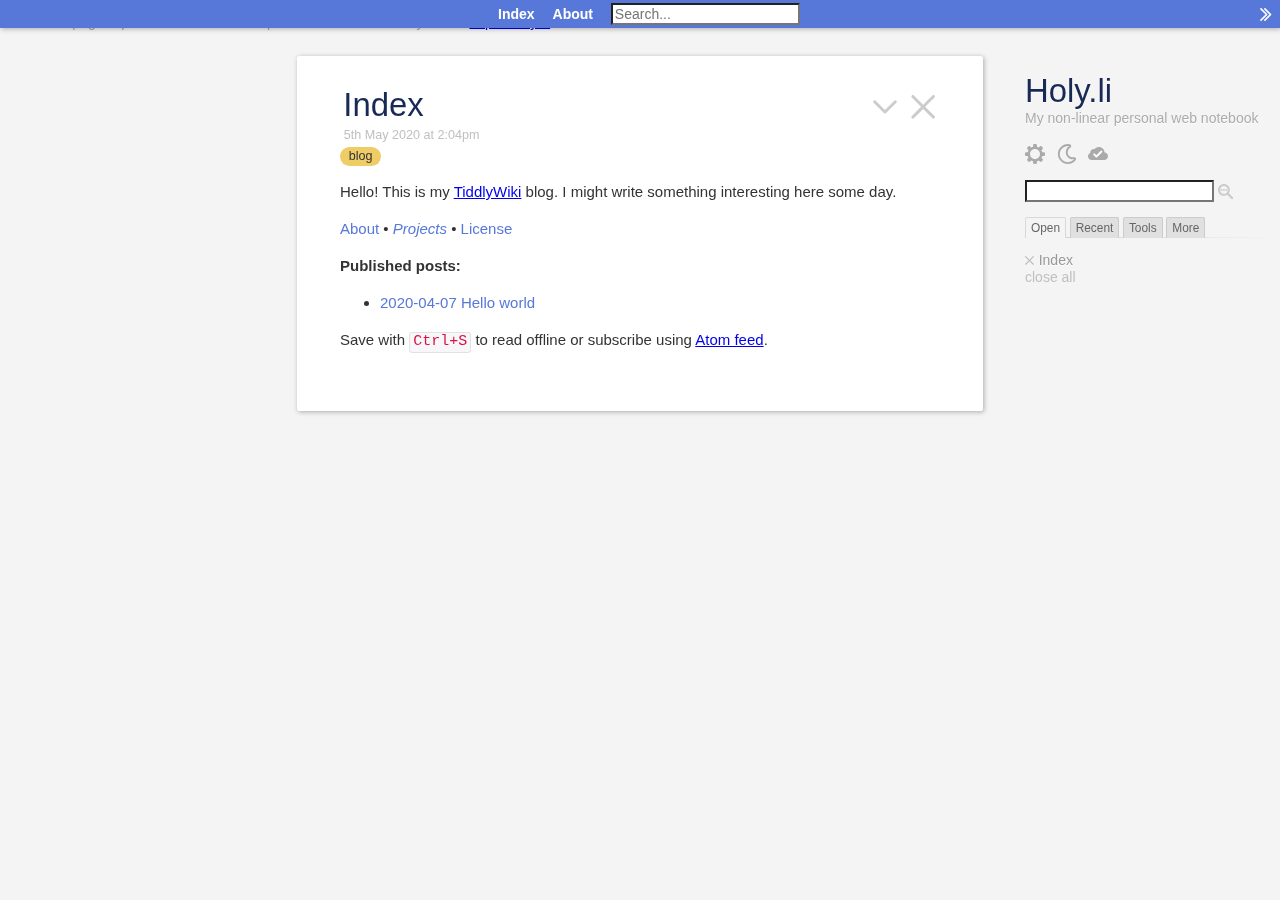
<file: static.html>
<!doctype html>
<html>
<head>
<meta http-equiv="Content-Type" content="text/html;charset=utf-8" />
<meta name="generator" content="TiddlyWiki" />
<meta name="tiddlywiki-version" content="5.1.22" />
<meta name="viewport" content="width=device-width, initial-scale=1.0" />
<meta name="apple-mobile-web-app-capable" content="yes" />
<meta name="apple-mobile-web-app-status-bar-style" content="black-translucent" />
<meta name="mobile-web-app-capable" content="yes"/>
<meta name="format-detection" content="telephone=no">
<link id="faviconLink" rel="shortcut icon" href="favicon.ico">
<title>Holy.li — My non-linear personal web notebook</title>
<div id="styleArea">
<style data-tiddler-created="20200424080215369" data-tiddler-modified="20200424080215369" data-tiddler-title="$:/boot/boot.css" data-tiddler-type="text/css" data-tiddler-revision="0" data-tiddler-bag="default" type="text/css">/*
Basic styles used before we boot up the parsing engine
*/

/*
Error message and password prompt
*/

.tc-error-form {
	font-family: sans-serif;
	color: #fff;
	z-index: 20000;
	position: fixed;
	background-color: rgb(255, 75, 75);
	border: 8px solid rgb(255, 0, 0);
	border-radius: 8px;
	width: 50%;
	margin-left: 25%;
	margin-top: 4em;
	padding: 0 2em 1em 2em;
}

.tc-error-form h1 {
	text-align: center;
}

.tc-error-prompt {
	text-align: center;
	color: #000;
}

.tc-error-message {
	overflow: auto;
	max-height: 40em;
	padding-right: 1em;
	margin: 1em 0;
	white-space: pre-line;
}

.tc-password-wrapper {
    font-family: sans-serif;
	z-index: 20000;
	position: fixed;
	text-align: center;
	width: 200px;
	top: 4em;
	left: 50%;
	margin-left: -144px; /* - width/2 - paddingHorz/2 - border */
	padding: 16px 16px 16px 16px;
	border-radius: 8px;
}

.tc-password-wrapper {
	color: #000;
	text-shadow: 0 1px 0 rgba(255, 255, 255, 0.5);
	background-color: rgb(197, 235, 183);
	border: 8px solid rgb(164, 197, 152);
}

.tc-password-wrapper form {
	text-align: left;
}

.tc-password-wrapper h1 {
	font-size: 16px;
	line-height: 20px;
	padding-bottom: 16px;
}

.tc-password-wrapper input {
	width: 100%;
}
</style>
</div>
<style type="text/css">

.tc-sidebar-header {
	text-shadow: 0 1px 0 rgba(255,255,255, 0.8);
}.tc-tiddler-info {
	
  -webkit-box-shadow: inset 1px 2px 3px rgba(0,0,0,0.1);
     -moz-box-shadow: inset 1px 2px 3px rgba(0,0,0,0.1);
          box-shadow: inset 1px 2px 3px rgba(0,0,0,0.1);

}@media screen {
	.tc-tiddler-frame {
		
  -webkit-box-shadow: 1px 1px 5px rgba(0, 0, 0, 0.3);
     -moz-box-shadow: 1px 1px 5px rgba(0, 0, 0, 0.3);
          box-shadow: 1px 1px 5px rgba(0, 0, 0, 0.3);

	}
}@media (max-width: 960px) {
	.tc-tiddler-frame {
		
  -webkit-box-shadow: none;
     -moz-box-shadow: none;
          box-shadow: none;

	}
}.tc-page-controls button svg, .tc-tiddler-controls button svg, .tc-topbar button svg {
	
  -webkit-transition: fill 150ms ease-in-out;
     -moz-transition: fill 150ms ease-in-out;
          transition: fill 150ms ease-in-out;

}.tc-tiddler-controls button.tc-selected,
.tc-page-controls button.tc-selected {
	
  -webkit-filter: drop-shadow(0px -1px 2px rgba(0,0,0,0.25));
     -moz-filter: drop-shadow(0px -1px 2px rgba(0,0,0,0.25));
          filter: drop-shadow(0px -1px 2px rgba(0,0,0,0.25));

}.tc-tiddler-frame input.tc-edit-texteditor {
	
  -webkit-box-shadow: inset 0 1px 8px rgba(0, 0, 0, 0.15);
     -moz-box-shadow: inset 0 1px 8px rgba(0, 0, 0, 0.15);
          box-shadow: inset 0 1px 8px rgba(0, 0, 0, 0.15);

}.tc-edit-tags {
	
  -webkit-box-shadow: inset 0 1px 8px rgba(0, 0, 0, 0.15);
     -moz-box-shadow: inset 0 1px 8px rgba(0, 0, 0, 0.15);
          box-shadow: inset 0 1px 8px rgba(0, 0, 0, 0.15);

}.tc-tiddler-frame .tc-edit-tags input.tc-edit-texteditor {
	
  -webkit-box-shadow: none;
     -moz-box-shadow: none;
          box-shadow: none;

	border: none;
	outline: none;
}textarea.tc-edit-texteditor {
	font-family: ;
}canvas.tc-edit-bitmapeditor  {
	
  -webkit-box-shadow: 2px 2px 5px rgba(0, 0, 0, 0.5);
     -moz-box-shadow: 2px 2px 5px rgba(0, 0, 0, 0.5);
          box-shadow: 2px 2px 5px rgba(0, 0, 0, 0.5);

}.tc-drop-down {
	border-radius: 4px;
	
  -webkit-box-shadow: 2px 2px 10px rgba(0, 0, 0, 0.5);
     -moz-box-shadow: 2px 2px 10px rgba(0, 0, 0, 0.5);
          box-shadow: 2px 2px 10px rgba(0, 0, 0, 0.5);

}.tc-block-dropdown {
	border-radius: 4px;
	
  -webkit-box-shadow: 2px 2px 10px rgba(0, 0, 0, 0.5);
     -moz-box-shadow: 2px 2px 10px rgba(0, 0, 0, 0.5);
          box-shadow: 2px 2px 10px rgba(0, 0, 0, 0.5);

}.tc-modal {
	border-radius: 6px;
	
  -webkit-box-shadow: 0 3px 7px rgba(0,0,0,0.3);
     -moz-box-shadow: 0 3px 7px rgba(0,0,0,0.3);
          box-shadow: 0 3px 7px rgba(0,0,0,0.3);

}.tc-modal-footer {
	border-radius: 0 0 6px 6px;
	
  -webkit-box-shadow: inset 0 1px 0 #fff;
     -moz-box-shadow: inset 0 1px 0 #fff;
          box-shadow: inset 0 1px 0 #fff;
;
}.tc-alert {
	border-radius: 6px;
	
  -webkit-box-shadow: 0 3px 7px rgba(0,0,0,0.6);
     -moz-box-shadow: 0 3px 7px rgba(0,0,0,0.6);
          box-shadow: 0 3px 7px rgba(0,0,0,0.6);

}.tc-notification {
	border-radius: 6px;
	
  -webkit-box-shadow: 0 3px 7px rgba(0,0,0,0.3);
     -moz-box-shadow: 0 3px 7px rgba(0,0,0,0.3);
          box-shadow: 0 3px 7px rgba(0,0,0,0.3);

	text-shadow: 0 1px 0 rgba(255,255,255, 0.8);
}.tc-sidebar-lists .tc-tab-set .tc-tab-divider {
	border-top: none;
	height: 1px;
	
background-image: linear-gradient(left, rgba(0,0,0,0.15) 0%, rgba(0,0,0,0.0) 100%);
background-image: -o-linear-gradient(left, rgba(0,0,0,0.15) 0%, rgba(0,0,0,0.0) 100%);
background-image: -moz-linear-gradient(left, rgba(0,0,0,0.15) 0%, rgba(0,0,0,0.0) 100%);
background-image: -webkit-linear-gradient(left, rgba(0,0,0,0.15) 0%, rgba(0,0,0,0.0) 100%);
background-image: -ms-linear-gradient(left, rgba(0,0,0,0.15) 0%, rgba(0,0,0,0.0) 100%);

}.tc-more-sidebar > .tc-tab-set > .tc-tab-buttons > button {
	
background-image: linear-gradient(left, rgba(0,0,0,0.01) 0%, rgba(0,0,0,0.1) 100%);
background-image: -o-linear-gradient(left, rgba(0,0,0,0.01) 0%, rgba(0,0,0,0.1) 100%);
background-image: -moz-linear-gradient(left, rgba(0,0,0,0.01) 0%, rgba(0,0,0,0.1) 100%);
background-image: -webkit-linear-gradient(left, rgba(0,0,0,0.01) 0%, rgba(0,0,0,0.1) 100%);
background-image: -ms-linear-gradient(left, rgba(0,0,0,0.01) 0%, rgba(0,0,0,0.1) 100%);

}.tc-more-sidebar > .tc-tab-set > .tc-tab-buttons > button.tc-tab-selected {
	
background-image: linear-gradient(left, rgba(0,0,0,0.05) 0%, rgba(255,255,255,0.05) 100%);
background-image: -o-linear-gradient(left, rgba(0,0,0,0.05) 0%, rgba(255,255,255,0.05) 100%);
background-image: -moz-linear-gradient(left, rgba(0,0,0,0.05) 0%, rgba(255,255,255,0.05) 100%);
background-image: -webkit-linear-gradient(left, rgba(0,0,0,0.05) 0%, rgba(255,255,255,0.05) 100%);
background-image: -ms-linear-gradient(left, rgba(0,0,0,0.05) 0%, rgba(255,255,255,0.05) 100%);

}.tc-message-box img {
	
  -webkit-box-shadow: 1px 1px 3px rgba(0,0,0,0.5);
     -moz-box-shadow: 1px 1px 3px rgba(0,0,0,0.5);
          box-shadow: 1px 1px 3px rgba(0,0,0,0.5);

}.tc-plugin-info {
	
  -webkit-box-shadow: 1px 1px 3px rgba(0,0,0,0.5);
     -moz-box-shadow: 1px 1px 3px rgba(0,0,0,0.5);
          box-shadow: 1px 1px 3px rgba(0,0,0,0.5);

}


/*
** Start with the normalize CSS reset, and then belay some of its effects
*//*! normalize.css v8.0.1 | MIT License | github.com/necolas/normalize.css */

/* Document
   ========================================================================== */

/**
 * 1. Correct the line height in all browsers.
 * 2. Prevent adjustments of font size after orientation changes in iOS.
 */

html {
  line-height: 1.15; /* 1 */
  -webkit-text-size-adjust: 100%; /* 2 */
}

/* Sections
   ========================================================================== */

/**
 * Remove the margin in all browsers.
 */

body {
  margin: 0;
}

/**
 * Render the `main` element consistently in IE.
 */

main {
  display: block;
}

/**
 * Correct the font size and margin on `h1` elements within `section` and
 * `article` contexts in Chrome, Firefox, and Safari.
 */

h1 {
  font-size: 2em;
  margin: 0.67em 0;
}

/* Grouping content
   ========================================================================== */

/**
 * 1. Add the correct box sizing in Firefox.
 * 2. Show the overflow in Edge and IE.
 */

hr {
  box-sizing: content-box; /* 1 */
  height: 0; /* 1 */
  overflow: visible; /* 2 */
}

/**
 * 1. Correct the inheritance and scaling of font size in all browsers.
 * 2. Correct the odd `em` font sizing in all browsers.
 */

pre {
  font-family: monospace, monospace; /* 1 */
  font-size: 1em; /* 2 */
}

/* Text-level semantics
   ========================================================================== */

/**
 * Remove the gray background on active links in IE 10.
 */

a {
  background-color: transparent;
}

/**
 * 1. Remove the bottom border in Chrome 57-
 * 2. Add the correct text decoration in Chrome, Edge, IE, Opera, and Safari.
 */

abbr[title] {
  border-bottom: none; /* 1 */
  text-decoration: underline; /* 2 */
  text-decoration: underline dotted; /* 2 */
}

/**
 * Add the correct font weight in Chrome, Edge, and Safari.
 */

b,
strong {
  font-weight: bolder;
}

/**
 * 1. Correct the inheritance and scaling of font size in all browsers.
 * 2. Correct the odd `em` font sizing in all browsers.
 */

code,
kbd,
samp {
  font-family: monospace, monospace; /* 1 */
  font-size: 1em; /* 2 */
}

/**
 * Add the correct font size in all browsers.
 */

small {
  font-size: 80%;
}

/**
 * Prevent `sub` and `sup` elements from affecting the line height in
 * all browsers.
 */

sub,
sup {
  font-size: 75%;
  line-height: 0;
  position: relative;
  vertical-align: baseline;
}

sub {
  bottom: -0.25em;
}

sup {
  top: -0.5em;
}

/* Embedded content
   ========================================================================== */

/**
 * Remove the border on images inside links in IE 10.
 */

img {
  border-style: none;
}

/* Forms
   ========================================================================== */

/**
 * 1. Change the font styles in all browsers.
 * 2. Remove the margin in Firefox and Safari.
 */

button,
input,
optgroup,
select,
textarea {
  font-family: inherit; /* 1 */
  font-size: 100%; /* 1 */
  line-height: 1.15; /* 1 */
  margin: 0; /* 2 */
}

/**
 * Show the overflow in IE.
 * 1. Show the overflow in Edge.
 */

button,
input { /* 1 */
  overflow: visible;
}

/**
 * Remove the inheritance of text transform in Edge, Firefox, and IE.
 * 1. Remove the inheritance of text transform in Firefox.
 */

button,
select { /* 1 */
  text-transform: none;
}

/**
 * Correct the inability to style clickable types in iOS and Safari.
 */

button,
[type="button"],
[type="reset"],
[type="submit"] {
  -webkit-appearance: button;
}

/**
 * Remove the inner border and padding in Firefox.
 */

button::-moz-focus-inner,
[type="button"]::-moz-focus-inner,
[type="reset"]::-moz-focus-inner,
[type="submit"]::-moz-focus-inner {
  border-style: none;
  padding: 0;
}

/**
 * Restore the focus styles unset by the previous rule.
 */

button:-moz-focusring,
[type="button"]:-moz-focusring,
[type="reset"]:-moz-focusring,
[type="submit"]:-moz-focusring {
  outline: 1px dotted ButtonText;
}

/**
 * Correct the padding in Firefox.
 */

fieldset {
  padding: 0.35em 0.75em 0.625em;
}

/**
 * 1. Correct the text wrapping in Edge and IE.
 * 2. Correct the color inheritance from `fieldset` elements in IE.
 * 3. Remove the padding so developers are not caught out when they zero out
 *    `fieldset` elements in all browsers.
 */

legend {
  box-sizing: border-box; /* 1 */
  color: inherit; /* 2 */
  display: table; /* 1 */
  max-width: 100%; /* 1 */
  padding: 0; /* 3 */
  white-space: normal; /* 1 */
}

/**
 * Add the correct vertical alignment in Chrome, Firefox, and Opera.
 */

progress {
  vertical-align: baseline;
}

/**
 * Remove the default vertical scrollbar in IE 10+.
 */

textarea {
  overflow: auto;
}

/**
 * 1. Add the correct box sizing in IE 10.
 * 2. Remove the padding in IE 10.
 */

[type="checkbox"],
[type="radio"] {
  box-sizing: border-box; /* 1 */
  padding: 0; /* 2 */
}

/**
 * Correct the cursor style of increment and decrement buttons in Chrome.
 */

[type="number"]::-webkit-inner-spin-button,
[type="number"]::-webkit-outer-spin-button {
  height: auto;
}

/**
 * 1. Correct the odd appearance in Chrome and Safari.
 * 2. Correct the outline style in Safari.
 */

[type="search"] {
  -webkit-appearance: textfield; /* 1 */
  outline-offset: -2px; /* 2 */
}

/**
 * Remove the inner padding in Chrome and Safari on macOS.
 */

[type="search"]::-webkit-search-decoration {
  -webkit-appearance: none;
}

/**
 * 1. Correct the inability to style clickable types in iOS and Safari.
 * 2. Change font properties to `inherit` in Safari.
 */

::-webkit-file-upload-button {
  -webkit-appearance: button; /* 1 */
  font: inherit; /* 2 */
}

/* Interactive
   ========================================================================== */

/*
 * Add the correct display in Edge, IE 10+, and Firefox.
 */

details {
  display: block;
}

/*
 * Add the correct display in all browsers.
 */

summary {
  display: list-item;
}

/* Misc
   ========================================================================== */

/**
 * Add the correct display in IE 10+.
 */

template {
  display: none;
}

/**
 * Add the correct display in IE 10.
 */

[hidden] {
  display: none;
}
*, input[type="search"] {
	box-sizing: border-box;
	-moz-box-sizing: border-box;
	-webkit-box-sizing: border-box;
}html button {
	line-height: 1.2;
	color: ;
	background: ;
	border-color: ;
}/*
** Basic element styles
*/html {
	font-family: -apple-system, BlinkMacSystemFont, "Segoe UI", Helvetica, Arial, sans-serif, "Apple Color Emoji", "Segoe UI Emoji", "Segoe UI Symbol";
	text-rendering: optimizeLegibility; /* Enables kerning and ligatures etc. */
	-webkit-font-smoothing: antialiased;
	-moz-osx-font-smoothing: grayscale;
}html:-webkit-full-screen {
	background-color: #f4f4f4;
}body.tc-body {
	font-size: 14px;
	line-height: 16px;
	word-wrap: break-word;
	


	color: #333333;
	background-color: #f4f4f4;
	fill: #333333;
}h1, h2, h3, h4, h5, h6 {
	line-height: 1.2;
	font-weight: 300;
}pre {
	display: block;
	padding: 14px;
	margin-top: 1em;
	margin-bottom: 1em;
	word-break: normal;
	word-wrap: break-word;
	white-space: pre-wrap;
	background-color: #f5f5f5;
	border: 1px solid #cccccc;
	padding: 0 3px 2px;
	border-radius: 3px;
	font-family: "SFMono-Regular",Consolas,"Liberation Mono",Menlo,Courier,monospace;
}code {
	color: #dd1144;
	background-color: #f7f7f9;
	border: 1px solid #e1e1e8;
	white-space: pre-wrap;
	padding: 0 3px 2px;
	border-radius: 3px;
	font-family: "SFMono-Regular",Consolas,"Liberation Mono",Menlo,Courier,monospace;
}blockquote {
	border-left: 5px solid #bbb;
	margin-left: 25px;
	padding-left: 10px;
	quotes: "\201C""\201D""\2018""\2019";
}blockquote > div {
	margin-top: 1em;
	margin-bottom: 1em;
}blockquote.tc-big-quote {
	font-family: Georgia, serif;
	position: relative;
	background: #f5f5f5;
	border-left: none;
	margin-left: 50px;
	margin-right: 50px;
	padding: 10px;
    border-radius: 8px;
}blockquote.tc-big-quote cite:before {
	content: "\2014 \2009";
}blockquote.tc-big-quote:before {
	font-family: Georgia, serif;
	color: #bbb;
	content: open-quote;
	font-size: 8em;
	line-height: 0.1em;
	margin-right: 0.25em;
	vertical-align: -0.4em;
	position: absolute;
    left: -50px;
    top: 42px;
}blockquote.tc-big-quote:after {
	font-family: Georgia, serif;
	color: #bbb;
	content: close-quote;
	font-size: 8em;
	line-height: 0.1em;
	margin-right: 0.25em;
	vertical-align: -0.4em;
	position: absolute;
    right: -80px;
    bottom: -20px;
}dl dt {
	font-weight: bold;
	margin-top: 6px;
}button, textarea, input, select {
	outline-color: #5778d8;
}textarea,
input[type=text],
input[type=search],
input[type=""],
input:not([type]) {
	color: #333333;
	background: #ffffff;
}input[type="checkbox"] {
  vertical-align: middle;
}.tc-muted {
	color: #bbb;
}svg.tc-image-button {
	padding: 0px 1px 1px 0px;
}.tc-icon-wrapper > svg {
	width: 1em;
	height: 1em;
}kbd {
	display: inline-block;
	padding: 3px 5px;
	font-size: 0.8em;
	line-height: 1.2;
	color: #333333;
	vertical-align: middle;
	background-color: #ffffff;
	border: solid 1px #bbb;
	border-bottom-color: #bbb;
	border-radius: 3px;
	box-shadow: inset 0 -1px 0 #bbb;
}/*
Markdown likes putting code elements inside pre elements
*/
pre > code {
	padding: 0;
	border: none;
	background-color: inherit;
	color: inherit;
}table {
	border: 1px solid #dddddd;
	width: auto;
	max-width: 100%;
	caption-side: bottom;
	margin-top: 1em;
	margin-bottom: 1em;
	/* next 2 elements needed, since normalize 8.0.1 */
	border-collapse: collapse;
	border-spacing: 0;
}table th, table td {
	padding: 0 7px 0 7px;
	border-top: 1px solid #dddddd;
	border-left: 1px solid #dddddd;
}table thead tr td, table th {
	background-color: #f0f0f0;
	font-weight: bold;
}table tfoot tr td {
	background-color: #a8a8a8;
}.tc-csv-table {
	white-space: nowrap;
}.tc-tiddler-frame img,
.tc-tiddler-frame svg,
.tc-tiddler-frame canvas,
.tc-tiddler-frame embed,
.tc-tiddler-frame iframe {
	max-width: 100%;
}.tc-tiddler-body > embed,
.tc-tiddler-body > iframe {
	width: 100%;
	height: 600px;
}/*
** Links
*/button.tc-tiddlylink,
a.tc-tiddlylink {
	text-decoration: none;
	font-weight: 500;
	color: #5778d8;
	-webkit-user-select: inherit; /* Otherwise the draggable attribute makes links impossible to select */
}.tc-sidebar-lists a.tc-tiddlylink {
	color: #999999;
}.tc-sidebar-lists a.tc-tiddlylink:hover {
	color: #444444;
}button.tc-tiddlylink:hover,
a.tc-tiddlylink:hover {
	text-decoration: underline;
}a.tc-tiddlylink-resolves {
}a.tc-tiddlylink-shadow {
	font-weight: bold;
}a.tc-tiddlylink-shadow.tc-tiddlylink-resolves {
	font-weight: normal;
}a.tc-tiddlylink-missing {
	font-style: italic;
}a.tc-tiddlylink-external {
	text-decoration: underline;
	color: #0000ee;
	background-color: inherit;
}a.tc-tiddlylink-external:visited {
	color: #0000aa;
	background-color: inherit;
}a.tc-tiddlylink-external:hover {
	color: inherit;
	background-color: inherit;
}/*
** Drag and drop styles
*/.tc-tiddler-dragger {
	position: relative;
	z-index: -10000;
}.tc-tiddler-dragger-inner {
	position: absolute;
	top: -1000px;
	left: -1000px;
	display: inline-block;
	padding: 8px 20px;
	font-size: 16.9px;
	font-weight: bold;
	line-height: 20px;
	color: #ffffff;
	text-shadow: 0 1px 0 rgba(0, 0, 0, 1);
	white-space: nowrap;
	vertical-align: baseline;
	background-color: #333333;
	border-radius: 20px;
}.tc-tiddler-dragger-cover {
	position: absolute;
	background-color: #f4f4f4;
}.tc-dropzone {
	position: relative;
}.tc-dropzone.tc-dragover:before {
	z-index: 10000;
	display: block;
	position: fixed;
	top: 0;
	left: 0;
	right: 0;
	background: rgba(0,200,0,0.7);
	text-align: center;
	content: "Drop here (or use the 'Escape' key to cancel)";
}.tc-droppable > .tc-droppable-placeholder {
	display: none;
}.tc-droppable.tc-dragover > .tc-droppable-placeholder {
	display: block;
	border: 2px dashed rgba(0,200,0,0.7);
}.tc-draggable {
	cursor: move;
}.tc-sidebar-tab-open .tc-droppable-placeholder, .tc-tagged-draggable-list .tc-droppable-placeholder,
.tc-links-draggable-list .tc-droppable-placeholder {
	line-height: 2em;
	height: 2em;
}.tc-sidebar-tab-open-item {
	position: relative;
}.tc-sidebar-tab-open .tc-btn-invisible.tc-btn-mini svg {
	font-size: 0.7em;
	fill: #bbb;
}/*
** Plugin reload warning
*/.tc-plugin-reload-warning {
	z-index: 1000;
	display: block;
	position: fixed;
	top: 0;
	left: 0;
	right: 0;
	background: #ffe476;
	text-align: center;
}/*
** Buttons
*/button svg, button img, label svg, label img {
	vertical-align: middle;
}.tc-btn-invisible {
	padding: 0;
	margin: 0;
	background: none;
	border: none;
    	cursor: pointer;
	color: #333333;
}.tc-btn-boxed {
	font-size: 0.6em;
	padding: 0.2em;
	margin: 1px;
	background: none;
	border: 1px solid #cccccc;
	border-radius: 0.25em;
}html body.tc-body .tc-btn-boxed svg {
	font-size: 1.6666em;
}.tc-btn-boxed:hover {
	background: #bbb;
	color: #ffffff;
}html body.tc-body .tc-btn-boxed:hover svg {
	fill: #ffffff;
}.tc-btn-rounded {
	font-size: 0.5em;
	line-height: 2;
	padding: 0em 0.3em 0.2em 0.4em;
	margin: 1px;
	border: 1px solid #bbb;
	background: #bbb;
	color: #ffffff;
	border-radius: 2em;
}html body.tc-body .tc-btn-rounded svg {
	font-size: 1.6666em;
	fill: #ffffff;
}.tc-btn-rounded:hover {
	border: 1px solid #bbb;
	background: #ffffff;
	color: #bbb;
}html body.tc-body .tc-btn-rounded:hover svg {
	fill: #bbb;
}.tc-btn-icon svg {
	height: 1em;
	width: 1em;
	fill: #bbb;
}.tc-btn-text {
	padding: 0;
	margin: 0;
}/* used for documentation "fake" buttons */
.tc-btn-standard {
	line-height: 1.8;
	color: #667;
	background-color: #e0e0e0;
	border: 1px solid #888;
	padding: 2px 1px 2px 1px;
	margin: 1px 4px 1px 4px;
}.tc-btn-big-green {
	display: inline-block;
	padding: 8px;
	margin: 4px 8px 4px 8px;
	background: #34c734;
	color: #ffffff;
	fill: #ffffff;
	border: none;
	border-radius: 2px;
	font-size: 1.2em;
	line-height: 1.4em;
	text-decoration: none;
}.tc-btn-big-green svg,
.tc-btn-big-green img {
	height: 2em;
	width: 2em;
	vertical-align: middle;
	fill: #ffffff;
}.tc-primary-btn {
 	background: #5778d8;
}.tc-sidebar-lists input {
	color: #333333;
}.tc-sidebar-lists button {
	color: #333333;
	fill: #333333;
}.tc-sidebar-lists button.tc-btn-mini {
	color: #c0c0c0;
}.tc-sidebar-lists button.tc-btn-mini:hover {
	color: #444444;
}button svg.tc-image-button, button .tc-image-button img {
	height: 1em;
	width: 1em;
}.tc-unfold-banner {
	position: absolute;
	padding: 0;
	margin: 0;
	background: none;
	border: none;
	width: 100%;
	width: calc(100% + 2px);
	margin-left: -43px;
	text-align: center;
	border-top: 2px solid #f8f8f8;
	margin-top: 4px;
}.tc-unfold-banner:hover {
	background: #f8f8f8;
	border-top: 2px solid #dddddd;
}.tc-unfold-banner svg, .tc-fold-banner svg {
	height: 0.75em;
	fill: #cccccc;
}.tc-unfold-banner:hover svg, .tc-fold-banner:hover svg {
	fill: #888888;
}.tc-fold-banner {
	position: absolute;
	padding: 0;
	margin: 0;
	background: none;
	border: none;
	width: 23px;
	text-align: center;
	margin-left: -35px;
	top: 6px;
	bottom: 6px;
}.tc-fold-banner:hover {
	background: #f8f8f8;
}@media (max-width: 960px) {.tc-unfold-banner {
		position: static;
		width: calc(100% + 59px);
	}.tc-fold-banner {
		width: 16px;
		margin-left: -16px;
		font-size: 0.75em;
	}}/*
** Tags and missing tiddlers
*/.tc-tag-list-item {
	position: relative;
	display: inline-block;
	margin-right: 7px;
}.tc-tags-wrapper {
	margin: 4px 0 14px 0;
}.tc-missing-tiddler-label {
	font-style: italic;
	font-weight: normal;
	display: inline-block;
	font-size: 11.844px;
	line-height: 14px;
	white-space: nowrap;
	vertical-align: baseline;
}button.tc-tag-label, span.tc-tag-label {
	display: inline-block;
	padding: 0.16em 0.7em;
	font-size: 0.9em;
	font-weight: 400;
	line-height: 1.2em;
	color: #ffffff;
	white-space: nowrap;
	vertical-align: baseline;
	background-color: #ec6;
	border-radius: 1em;
}.tc-sidebar-scrollable .tc-tag-label {
	text-shadow: none;
}.tc-untagged-separator {
	width: 10em;
	left: 0;
	margin-left: 0;
	border: 0;
	height: 1px;
	background: #d8d8d8;
}button.tc-untagged-label {
	background-color: #999999;
}.tc-tag-label svg, .tc-tag-label img {
	height: 1em;
	width: 1em;
	margin-right: 3px; 
	margin-bottom: 1px;
	vertical-align: text-bottom;
}.tc-edit-tags button.tc-remove-tag-button svg {
	font-size: 0.7em;
	vertical-align: middle;
}.tc-tag-manager-table .tc-tag-label {
	white-space: normal;
}.tc-tag-manager-tag {
	width: 100%;
}button.tc-btn-invisible.tc-remove-tag-button {
	outline: none;
}/*
** Page layout
*/.tc-topbar {
	position: fixed;
	z-index: 1200;
}.tc-topbar-left {
	left: 29px;
	top: 5px;
}.tc-topbar-right {
	top: 5px;
	right: 29px;
}.tc-topbar button {
	padding: 8px;
}.tc-topbar svg {
	fill: #bbb;
}.tc-topbar button:hover svg {
	fill: #333333;
}.tc-sidebar-header {
	color: #acacac;
	fill: #acacac;
}.tc-sidebar-header .tc-title a.tc-tiddlylink-resolves {
	font-weight: 300;
}.tc-sidebar-header .tc-sidebar-lists p {
	margin-top: 3px;
	margin-bottom: 3px;
}.tc-sidebar-header .tc-missing-tiddler-label {
	color: #acacac;
}.tc-advanced-search input {
	width: 60%;
}.tc-search a svg {
	width: 1.2em;
	height: 1.2em;
	vertical-align: middle;
}.tc-page-controls {
	margin-top: 14px;
	font-size: 1.5em;
}.tc-page-controls .tc-drop-down {
  font-size: 1rem;
}.tc-page-controls button {
	margin-right: 0.5em;
}.tc-page-controls a.tc-tiddlylink:hover {
	text-decoration: none;
}.tc-page-controls img {
	width: 1em;
}.tc-page-controls svg {
	fill: #aaaaaa;
}.tc-page-controls button:hover svg, .tc-page-controls a:hover svg {
	fill: #000000;
}.tc-menu-list-item {
	white-space: nowrap;
}.tc-menu-list-count {
	font-weight: bold;
}.tc-menu-list-subitem {
	padding-left: 7px;
}.tc-story-river {
	position: relative;
}@media (max-width: 960px) {.tc-sidebar-header {
		padding: 14px;
		min-height: 32px;
		margin-top: 0px;
	}.tc-story-river {
		position: relative;
		padding: 0;
	}
}@media (min-width: 960px) {.tc-message-box {
		margin: 21px -21px 21px -21px;
	}.tc-sidebar-scrollable {
		position: fixed;
		top: 0px;
		left: 770px;
		bottom: 0;
		right: 0;
		overflow-y: auto;
		overflow-x: auto;
		-webkit-overflow-scrolling: touch;
		margin: 0 0 0 -42px;
		padding: 71px 0 28px 42px;
	}html[dir="rtl"] .tc-sidebar-scrollable {
		left: auto;
		right: 770px;
	}.tc-story-river {
		position: relative;
		left: 0px;
		top: 0px;
		width: 770px;
		padding: 42px 42px 42px 42px;
	}}@media print {body.tc-body {
		background-color: transparent;
	}.tc-sidebar-header, .tc-topbar {
		display: none;
	}.tc-story-river {
		margin: 0;
		padding: 0;
	}.tc-story-river .tc-tiddler-frame {
		margin: 0;
		border: none;
		padding: 0;
	}
}/*
** Tiddler styles
*/.tc-tiddler-frame {
	position: relative;
	margin-bottom: 28px;
	background-color: #ffffff;
	border: 1px solid #ffffff;
}
.tc-tiddler-info {
	padding: 14px 42px 14px 42px;
	background-color: #f8f8f8;
	border-top: 1px solid #dddddd;
	border-bottom: 1px solid #dddddd;
}.tc-tiddler-info p {
	margin-top: 3px;
	margin-bottom: 3px;
}.tc-tiddler-info .tc-tab-buttons button.tc-tab-selected {
	background-color: #f8f8f8;
	border-bottom: 1px solid #f8f8f8;
}.tc-view-field-table {
	width: 100%;
}.tc-view-field-name {
	width: 1%; /* Makes this column be as narrow as possible */
	text-align: right;
	font-style: italic;
	font-weight: 200;
}.tc-view-field-value {
}@media (max-width: 960px) {
	.tc-tiddler-frame {
		padding: 14px 14px 14px 14px;
	}.tc-tiddler-info {
		margin: 0 -14px 0 -14px;
	}
}@media (min-width: 960px) {
	.tc-tiddler-frame {
		padding: 28px 42px 42px 42px;
		width: 686px;
		border-radius: 2px;
	}.tc-tiddler-info {
		margin: 0 -42px 0 -42px;
	}
}.tc-site-title,
.tc-titlebar {
	font-weight: 300;
	font-size: 2.35em;
	line-height: 1.2em;
	color: #182955;
	margin: 0;
}.tc-site-title {
	color: #182955;
}.tc-tiddler-title-icon {
	vertical-align: middle;
	margin-right: .1em;
}.tc-system-title-prefix {
	color: #bbb;
}.tc-titlebar h2 {
	font-size: 1em;
	display: inline;
}.tc-titlebar img {
	height: 1em;
}.tc-subtitle {
	font-size: 0.9em;
	color: #c0c0c0;
	font-weight: 300;
}.tc-subtitle .tc-tiddlylink {
	margin-right: .3em;
}.tc-tiddler-missing .tc-title {
  font-style: italic;
  font-weight: normal;
}.tc-tiddler-frame .tc-tiddler-controls {
	float: right;
}.tc-tiddler-controls .tc-drop-down {
	font-size: 0.6em;
}.tc-tiddler-controls .tc-drop-down .tc-drop-down {
	font-size: 1em;
}.tc-tiddler-controls > span > button,
.tc-tiddler-controls > span > span > button,
.tc-tiddler-controls > span > span > span > button {
	vertical-align: baseline;
	margin-left:5px;
}.tc-tiddler-controls button svg, .tc-tiddler-controls button img,
.tc-search button svg, .tc-search a svg {
	fill: #cccccc;
}.tc-tiddler-controls button svg, .tc-tiddler-controls button img {
	height: 0.75em;
}.tc-search button svg, .tc-search a svg {
    height: 1.2em;
    width: 1.2em;
    margin: 0 0.25em;
}.tc-tiddler-controls button.tc-selected svg,
.tc-page-controls button.tc-selected svg  {
	fill: #444444;
}.tc-tiddler-controls button.tc-btn-invisible:hover svg,
.tc-search button:hover svg, .tc-search a:hover svg {
	fill: #888888;
}@media print {
	.tc-tiddler-controls {
		display: none;
	}
}.tc-tiddler-help { /* Help prompts within tiddler template */
	color: #bbb;
	margin-top: 14px;
}.tc-tiddler-help a.tc-tiddlylink {
	color: #888888;
}.tc-tiddler-frame .tc-edit-texteditor {
	width: 100%;
	margin: 4px 0 4px 0;
}.tc-tiddler-frame input.tc-edit-texteditor,
.tc-tiddler-frame textarea.tc-edit-texteditor,
.tc-tiddler-frame iframe.tc-edit-texteditor {
	padding: 3px 3px 3px 3px;
	border: 1px solid #cccccc;
	background-color: #f8f8f8;
	line-height: 1.3em;
	-webkit-appearance: none;
	font-family: ;
}.tc-tiddler-frame .tc-binary-warning {
	width: 100%;
	height: 5em;
	text-align: center;
	padding: 3em 3em 6em 3em;
	background: #ffe476;
	border: 1px solid #b99e2f;
}canvas.tc-edit-bitmapeditor  {
	border: 6px solid #ffffff;
	cursor: crosshair;
	-moz-user-select: none;
	-webkit-user-select: none;
	-ms-user-select: none;
	margin-top: 6px;
	margin-bottom: 6px;
}.tc-edit-bitmapeditor-width {
	display: block;
}.tc-edit-bitmapeditor-height {
	display: block;
}.tc-tiddler-body {
	clear: both;
}.tc-tiddler-frame .tc-tiddler-body {
	font-size: 15px;
	line-height: 22px;
}.tc-titlebar, .tc-tiddler-edit-title {
	overflow: hidden; /* https://github.com/Jermolene/TiddlyWiki5/issues/282 */
}html body.tc-body.tc-single-tiddler-window {
	margin: 1em;
	background: #ffffff;
}.tc-single-tiddler-window img,
.tc-single-tiddler-window svg,
.tc-single-tiddler-window canvas,
.tc-single-tiddler-window embed,
.tc-single-tiddler-window iframe {
	max-width: 100%;
}/*
** Editor
*/.tc-editor-toolbar {
	margin-top: 8px;
}.tc-editor-toolbar button {
	vertical-align: middle;
	background-color: #cccccc;
	color: #444444;
	fill: #444444;
	border-radius: 4px;
	padding: 3px;
	margin: 2px 0 2px 4px;
}.tc-editor-toolbar button.tc-text-editor-toolbar-item-adjunct {
	margin-left: 1px;
	width: 1em;
	border-radius: 8px;
}.tc-editor-toolbar button.tc-text-editor-toolbar-item-start-group {
	margin-left: 11px;
}.tc-editor-toolbar button.tc-selected {
	background-color: #5778d8;
}.tc-editor-toolbar button svg {
	width: 1.6em;
	height: 1.2em;
}.tc-editor-toolbar button:hover {
	background-color: #444444;
	fill: #ffffff;
	color: #ffffff;
}.tc-editor-toolbar .tc-text-editor-toolbar-more {
	white-space: normal;
}.tc-editor-toolbar .tc-text-editor-toolbar-more button {
	display: inline-block;
	padding: 3px;
	width: auto;
}.tc-editor-toolbar .tc-search-results {
	padding: 0;
}/*
** Adjustments for fluid-fixed mode
*/@media (min-width: 960px) {}/*
** Toolbar buttons
*/.tc-page-controls svg.tc-image-new-button {
  fill: ;
}.tc-page-controls svg.tc-image-options-button {
  fill: ;
}.tc-page-controls svg.tc-image-save-button {
  fill: ;
}.tc-tiddler-controls button svg.tc-image-info-button {
  fill: ;
}.tc-tiddler-controls button svg.tc-image-edit-button {
  fill: ;
}.tc-tiddler-controls button svg.tc-image-close-button {
  fill: ;
}.tc-tiddler-controls button svg.tc-image-delete-button {
  fill: ;
}.tc-tiddler-controls button svg.tc-image-cancel-button {
  fill: ;
}.tc-tiddler-controls button svg.tc-image-done-button {
  fill: ;
}/*
** Tiddler edit mode
*/.tc-tiddler-edit-frame em.tc-edit {
	color: #bbb;
	font-style: normal;
}.tc-edit-type-dropdown a.tc-tiddlylink-missing {
	font-style: normal;
}.tc-type-selector .tc-edit-typeeditor {
	width: 20%;
}.tc-edit-tags {
	border: 1px solid #cccccc;
	padding: 4px 8px 4px 8px;
}.tc-edit-add-tag {
	display: inline-block;
}.tc-edit-add-tag .tc-add-tag-name input {
	width: 50%;
}.tc-edit-add-tag .tc-keyboard {
	display:inline;
}.tc-edit-tags .tc-tag-label {
	display: inline-block;
}.tc-edit-tags-list {
	margin: 14px 0 14px 0;
}.tc-remove-tag-button {
	padding-left: 4px;
}.tc-tiddler-preview {
	overflow: auto;
}.tc-tiddler-preview-preview {
	float: right;
	width: 49%;
	border: 1px solid #cccccc;
	margin: 4px 0 3px 3px;
	padding: 3px 3px 3px 3px;
}.tc-tiddler-frame .tc-tiddler-preview .tc-edit-texteditor {
	width: 49%;
}.tc-tiddler-frame .tc-tiddler-preview canvas.tc-edit-bitmapeditor {
	max-width: 49%;
}.tc-edit-fields {
	width: 100%;
}.tc-edit-fields table, .tc-edit-fields tr, .tc-edit-fields td {
	border: none;
	padding: 4px;
}.tc-edit-fields > tbody > .tc-edit-field:nth-child(odd) {
	background-color: #f0f4f0;
}.tc-edit-fields > tbody > .tc-edit-field:nth-child(even) {
	background-color: #e0e8e0;
}.tc-edit-field-name {
	text-align: right;
}.tc-edit-field-value input {
	width: 100%;
}.tc-edit-field-remove {
}.tc-edit-field-remove svg {
	height: 1em;
	width: 1em;
	fill: #bbb;
	vertical-align: middle;
}.tc-edit-field-add-name {
	display: inline-block;
	width: 15%;
}.tc-edit-field-add-value {
	display: inline-block;
	width: 40%;
}.tc-edit-field-add-button {
	display: inline-block;
	width: 10%;
}/*
** Storyview Classes
*/.tc-viewswitcher .tc-image-button {
	margin-right: .3em;
}.tc-storyview-zoomin-tiddler {
	position: absolute;
	display: block;
	width: 100%;
}@media (min-width: 960px) {.tc-storyview-zoomin-tiddler {
		width: calc(100% - 84px);
	}}/*
** Dropdowns
*/.tc-btn-dropdown {
	text-align: left;
}.tc-btn-dropdown svg, .tc-btn-dropdown img {
	height: 1em;
	width: 1em;
	fill: #bbb;
}.tc-drop-down-wrapper {
	position: relative;
}.tc-drop-down {
	min-width: 380px;
	border: 1px solid #bbb;
	background-color: #ffffff;
	padding: 7px 0 7px 0;
	margin: 4px 0 0 0;
	white-space: nowrap;
	text-shadow: none;
	line-height: 1.4;
}.tc-drop-down .tc-drop-down {
	margin-left: 14px;
}.tc-drop-down button svg, .tc-drop-down a svg  {
	fill: #333333;
}.tc-drop-down button.tc-btn-invisible:hover svg {
	fill: #333333;
}.tc-drop-down .tc-drop-down-info {
	padding-left: 14px;
}.tc-drop-down p {
	padding: 0 14px 0 14px;
}.tc-drop-down svg {
	width: 1em;
	height: 1em;
}.tc-drop-down img {
	width: 1em;
}.tc-drop-down a, .tc-drop-down button {
	display: block;
	padding: 0 14px 0 14px;
	width: 100%;
	text-align: left;
	color: #333333;
	line-height: 1.4;
}.tc-drop-down .tc-tab-set .tc-tab-buttons button {
	display: inline-block;
    width: auto;
    margin-bottom: 0px;
    border-bottom-left-radius: 0;
    border-bottom-right-radius: 0;
}.tc-drop-down .tc-prompt {
	padding: 0 14px;
}.tc-drop-down .tc-chooser {
	border: none;
}.tc-drop-down .tc-chooser .tc-swatches-horiz {
	font-size: 0.4em;
	padding-left: 1.2em;
}.tc-drop-down .tc-file-input-wrapper {
	width: 100%;
}.tc-drop-down .tc-file-input-wrapper button {
	color: #333333;
}.tc-drop-down a:hover, .tc-drop-down button:hover, .tc-drop-down .tc-file-input-wrapper:hover button {
	color: #ffffff;
	background-color: #5778d8;
	text-decoration: none;
}.tc-drop-down .tc-tab-buttons button {
	background-color: #ececec;
}.tc-drop-down .tc-tab-buttons button.tc-tab-selected {
	background-color: #fff;
	border-bottom: 1px solid #fff;
}.tc-drop-down-bullet {
	display: inline-block;
	width: 0.5em;
}.tc-drop-down .tc-tab-contents a {
	padding: 0 0.5em 0 0.5em;
}.tc-block-dropdown-wrapper {
	position: relative;
}.tc-block-dropdown {
	position: absolute;
	min-width: 220px;
	border: 1px solid #bbb;
	background-color: #ffffff;
	padding: 7px 0;
	margin: 4px 0 0 0;
	white-space: nowrap;
	z-index: 1000;
	text-shadow: none;
}.tc-block-dropdown.tc-search-drop-down {
	margin-left: -12px;
}.tc-block-dropdown a {
	display: block;
	padding: 4px 14px 4px 14px;
}.tc-block-dropdown.tc-search-drop-down a {
	display: block;
	padding: 0px 10px 0px 10px;
}.tc-drop-down .tc-dropdown-item-plain,
.tc-block-dropdown .tc-dropdown-item-plain {
	padding: 4px 14px 4px 7px;
}.tc-drop-down .tc-dropdown-item,
.tc-block-dropdown .tc-dropdown-item {
	padding: 4px 14px 4px 7px;
	color: #bbb;
}.tc-block-dropdown a:hover {
	color: #ffffff;
	background-color: #5778d8;
	text-decoration: none;
}.tc-search-results {
	padding: 0 7px 0 7px;
}.tc-image-chooser, .tc-colour-chooser {
	white-space: normal;
}.tc-image-chooser a,
.tc-colour-chooser a {
	display: inline-block;
	vertical-align: top;
	text-align: center;
	position: relative;
}.tc-image-chooser a {
	border: 1px solid #bbb;
	padding: 2px;
	margin: 2px;
	width: 4em;
	height: 4em;
}.tc-colour-chooser a {
	padding: 3px;
	width: 2em;
	height: 2em;
	vertical-align: middle;
}.tc-image-chooser a:hover,
.tc-colour-chooser a:hover {
	background: #5778d8;
	padding: 0px;
	border: 3px solid #5778d8;
}.tc-image-chooser a svg,
.tc-image-chooser a img {
	display: inline-block;
	width: auto;
	height: auto;
	max-width: 3.5em;
	max-height: 3.5em;
	position: absolute;
	top: 0;
	bottom: 0;
	left: 0;
	right: 0;
	margin: auto;
}/*
** Modals
*/.tc-modal-wrapper {
	position: fixed;
	overflow: auto;
	overflow-y: scroll;
	top: 0;
	right: 0;
	bottom: 0;
	left: 0;
	z-index: 900;
}.tc-modal-backdrop {
	position: fixed;
	top: 0;
	right: 0;
	bottom: 0;
	left: 0;
	z-index: 1000;
	background-color: #333333;
}.tc-modal {
	z-index: 1100;
	background-color: #ffffff;
	border: 1px solid #999999;
}@media (max-width: 55em) {
	.tc-modal {
		position: fixed;
		top: 1em;
		left: 1em;
		right: 1em;
	}.tc-modal-body {
		overflow-y: auto;
		max-height: 400px;
		max-height: 60vh;
	}
}@media (min-width: 55em) {
	.tc-modal {
		position: fixed;
		top: 2em;
		left: 25%;
		width: 50%;
	}.tc-modal-body {
		overflow-y: auto;
		max-height: 400px;
		max-height: 60vh;
	}
}.tc-modal-header {
	padding: 9px 15px;
	border-bottom: 1px solid #eeeeee;
}.tc-modal-header h3 {
	margin: 0;
	line-height: 30px;
}.tc-modal-header img, .tc-modal-header svg {
	width: 1em;
	height: 1em;
}.tc-modal-body {
	padding: 15px;
}.tc-modal-footer {
	padding: 14px 15px 15px;
	margin-bottom: 0;
	text-align: right;
	background-color: #f5f5f5;
	border-top: 1px solid #dddddd;
}/*
** Notifications
*/.tc-notification {
	position: fixed;
	top: 14px;
	right: 42px;
	z-index: 1300;
	max-width: 280px;
	padding: 0 14px 0 14px;
	background-color: #ffffdd;
	border: 1px solid #999999;
}/*
** Tabs
*/.tc-tab-set.tc-vertical {
	display: -webkit-flex;
	display: flex;
}.tc-tab-buttons {
	font-size: 0.85em;
	padding-top: 1em;
	margin-bottom: -2px;
}.tc-tab-buttons.tc-vertical  {
	z-index: 100;
	display: block;
	padding-top: 14px;
	vertical-align: top;
	text-align: right;
	margin-bottom: inherit;
	margin-right: -1px;
	max-width: 33%;
	-webkit-flex: 0 0 auto;
	flex: 0 0 auto;
}.tc-tab-buttons button.tc-tab-selected {
	color: #666666;
	background-color: #ffffff;
	border-left: 1px solid #d8d8d8;
	border-top: 1px solid #d8d8d8;
	border-right: 1px solid #d8d8d8;
}.tc-tab-buttons button {
	color: #666666;
	padding: 3px 5px 3px 5px;
	margin-right: 0.3em;
	font-weight: 300;
	border: none;
	background: inherit;
	background-color: #d8d8d8;
	border-left: 1px solid #cccccc;
	border-top: 1px solid #cccccc;
	border-right: 1px solid #cccccc;
	border-top-left-radius: 2px;
	border-top-right-radius: 2px;
	border-bottom-left-radius: 0;
	border-bottom-right-radius: 0;
}.tc-tab-buttons.tc-vertical button {
	display: block;
	width: 100%;
	margin-top: 3px;
	margin-right: 0;
	text-align: right;
	background-color: #d8d8d8;
	border-left: 1px solid #cccccc;
	border-bottom: 1px solid #cccccc;
	border-right: none;
	border-top-left-radius: 2px;
	border-bottom-left-radius: 2px;
	border-top-right-radius: 0;
	border-bottom-right-radius: 0;
}.tc-tab-buttons.tc-vertical button.tc-tab-selected {
	background-color: #ffffff;
	border-right: 1px solid #ffffff;
}.tc-tab-divider {
	border-top: 1px solid #d8d8d8;
}.tc-tab-divider.tc-vertical  {
	display: none;
}.tc-tab-content {
	margin-top: 14px;
}.tc-tab-content.tc-vertical  {
	display: inline-block;
	vertical-align: top;
	padding-top: 0;
	padding-left: 14px;
	border-left: 1px solid #cccccc;
	-webkit-flex: 1 0 70%;
	flex: 1 0 70%;
	overflow: auto;
}.tc-sidebar-lists .tc-tab-buttons {
	margin-bottom: -1px;
}.tc-sidebar-lists .tc-tab-buttons button.tc-tab-selected {
	background-color: #f4f4f4;
	color: ;
	border-left: 1px solid #d8d8d8;
	border-top: 1px solid #d8d8d8;
	border-right: 1px solid #d8d8d8;
}.tc-sidebar-lists .tc-tab-buttons button {
	background-color: #e0e0e0;
	color: #666666;
	border-left: 1px solid #cccccc;
	border-top: 1px solid #cccccc;
	border-right: 1px solid #cccccc;
}.tc-sidebar-lists .tc-tab-divider {
	border-top: 1px solid #e4e4e4;
}.tc-more-sidebar > .tc-tab-set > .tc-tab-buttons > button {
	display: block;
	width: 100%;
	background-color: #e0e0e0;
	border-top: none;
	border-left: none;
	border-bottom: none;
	border-right: 1px solid #ccc;
	margin-bottom: inherit;
}.tc-more-sidebar > .tc-tab-set > .tc-tab-buttons > button.tc-tab-selected {
	background-color: #f4f4f4;
	border: none;
}/*
** Manager
*/.tc-manager-wrapper {
	
}.tc-manager-controls {
	
}.tc-manager-control {
	margin: 0.5em 0;
}.tc-manager-list {
	width: 100%;
	border-top: 1px solid #bbb;
	border-left: 1px solid #bbb;
	border-right: 1px solid #bbb;
}.tc-manager-list-item {}.tc-manager-list-item-heading {
    display: block;
    width: 100%;
    text-align: left;	
	border-bottom: 1px solid #bbb;
	padding: 3px;
}.tc-manager-list-item-heading-selected {
	font-weight: bold;
	color: #ffffff;
	fill: #ffffff;
	background-color: #333333;
}.tc-manager-list-item-heading:hover {
	background: #5778d8;
	color: #ffffff;
}.tc-manager-list-item-content {
	display: flex;
}.tc-manager-list-item-content-sidebar {
    flex: 1 0;
    background: #f8f8f8;
    border-right: 0.5em solid #bbb;
    border-bottom: 0.5em solid #bbb;
    white-space: nowrap;
}.tc-manager-list-item-content-item-heading {
	display: block;
	width: 100%;
	text-align: left;
    background: #bbb;
	text-transform: uppercase;
	font-size: 0.6em;
	font-weight: bold;
    padding: 0.5em 0 0.5em 0;
}.tc-manager-list-item-content-item-body {
	padding: 0 0.5em 0 0.5em;
}.tc-manager-list-item-content-item-body > pre {
	margin: 0.5em 0 0.5em 0;
	border: none;
	background: inherit;
}.tc-manager-list-item-content-tiddler {
    flex: 3 1;
    border-left: 0.5em solid #bbb;
    border-right: 0.5em solid #bbb;
    border-bottom: 0.5em solid #bbb;
}.tc-manager-list-item-content-item-body > table {
	border: none;
	padding: 0;
	margin: 0;
}.tc-manager-list-item-content-item-body > table td {
	border: none;
}.tc-manager-icon-editor > button {
	width: 100%;
}.tc-manager-icon-editor > button > svg,
.tc-manager-icon-editor > button > button {
	width: 100%;
	height: auto;
}/*
** Alerts
*/.tc-alerts {
	position: fixed;
	top: 28px;
	left: 0;
	right: 0;
	max-width: 50%;
	z-index: 20000;
}.tc-alert {
	position: relative;
	margin: 14px;
	padding: 7px;
	border: 1px solid #b99e2f;
	background-color: #ffe476;
}.tc-alert-toolbar {
	position: absolute;
	top: 7px;
	right: 7px;
    line-height: 0;
}.tc-alert-toolbar svg {
	fill: #b99e2f;
}.tc-alert-subtitle {
	color: #b99e2f;
	font-weight: bold;
    font-size: 0.8em;
    margin-bottom: 0.5em;
}.tc-alert-body > p {
	margin: 0;
}.tc-alert-highlight {
	color: #881122;
}@media (min-width: 960px) {.tc-static-alert {
		position: relative;
	}.tc-static-alert-inner {
		position: absolute;
		z-index: 100;
	}}.tc-static-alert-inner {
	padding: 0 2px 2px 42px;
	color: #aaaaaa;
}/*
** Floating drafts list
*/.tc-drafts-list {
	z-index: 2000;
	position: fixed;
	font-size: 0.8em;
	left: 0;
	bottom: 0;
}.tc-drafts-list a {
	margin: 0 0.5em;
	padding: 4px 4px;
	border-top-left-radius: 4px;
	border-top-right-radius: 4px;
	border: 1px solid #ffffff;
	border-bottom-none;
	background: #ff0000;
	color: #ffffff;
	fill: #ffffff;
}.tc-drafts-list a:hover {
	text-decoration: none;
	background: #333333;
	color: #ffffff;
	fill: #ffffff;
}.tc-drafts-list a svg {
	width: 1em;
	height: 1em;
	vertical-align: text-bottom;
}/*
** Control panel
*/.tc-control-panel td {
	padding: 4px;
}.tc-control-panel table, .tc-control-panel table input, .tc-control-panel table textarea {
	width: 100%;
}.tc-plugin-info {
	display: flex;
	border: 1px solid #bbb;
	fill: #bbb;
	background-color: #ffffff;
	margin: 0.5em 0 0.5em 0;
	padding: 4px;
    align-items: center;
}.tc-plugin-info-sub-plugins .tc-plugin-info {
    margin: 0.5em;
	background: #ffffff;
}.tc-plugin-info-sub-plugin-indicator {
	margin: -16px 1em 0 2em;
}.tc-plugin-info-sub-plugin-indicator button {
	color: #ffffff;
	background: #333333;
	border-radius: 8px;
    padding: 2px 7px;
    font-size: 0.75em;
}.tc-plugin-info-sub-plugins .tc-plugin-info-dropdown {
	margin-left: 1em;
	margin-right: 1em;
}.tc-plugin-info-disabled {
	background: -webkit-repeating-linear-gradient(45deg, #ff0, #ff0 10px, #eee 10px, #eee 20px);
	background: repeating-linear-gradient(45deg, #ff0, #ff0 10px, #eee 10px, #eee 20px);
}.tc-plugin-info-disabled:hover {
	background: -webkit-repeating-linear-gradient(45deg, #aa0, #aa0 10px, #888 10px, #888 20px);
	background: repeating-linear-gradient(45deg, #aa0, #aa0 10px, #888 10px, #888 20px);
}a.tc-tiddlylink.tc-plugin-info:hover {
	text-decoration: none;
	background-color: #5778d8;
	color: #ffffff;
	fill: #333333;
}a.tc-tiddlylink.tc-plugin-info:hover .tc-plugin-info > .tc-plugin-info-chunk > svg {
	fill: #333333;
}.tc-plugin-info-chunk {
    margin: 2px;
}.tc-plugin-info-chunk.tc-plugin-info-toggle {
	flex-grow: 0;
	flex-shrink: 0;
	line-height: 1;
}.tc-plugin-info-chunk.tc-plugin-info-icon {
	flex-grow: 0;
	flex-shrink: 0;
	line-height: 1;
}.tc-plugin-info-chunk.tc-plugin-info-description {
	flex-grow: 1;
}.tc-plugin-info-chunk.tc-plugin-info-buttons {
	font-size: 0.8em;
	line-height: 1.2;
	flex-grow: 0;
	flex-shrink: 0;
    text-align: right;
}.tc-plugin-info-chunk.tc-plugin-info-description h1 {
	font-size: 1em;
	line-height: 1.2;
	margin: 2px 0 2px 0;
}.tc-plugin-info-chunk.tc-plugin-info-description h2 {
	font-size: 0.8em;
	line-height: 1.2;
	margin: 2px 0 2px 0;
}.tc-plugin-info-chunk.tc-plugin-info-description div {
	font-size: 0.7em;
	line-height: 1.2;
	margin: 2px 0 2px 0;
}.tc-plugin-info-chunk.tc-plugin-info-toggle img, .tc-plugin-info-chunk.tc-plugin-info-toggle svg {
	width: 1em;
	height: 1em;
}.tc-plugin-info-chunk.tc-plugin-info-icon img, .tc-plugin-info-chunk.tc-plugin-info-icon svg {
	width: 2em;
	height: 2em;
}.tc-plugin-info-dropdown {
	border: 1px solid #bbb;
	background: #ffffff;
	margin-top: -8px;
}.tc-plugin-info-dropdown-message {
	background: #ecf2ff;
	padding: 0.5em 1em 0.5em 1em;
	font-weight: bold;
	font-size: 0.8em;
}.tc-plugin-info-dropdown-body {
	padding: 1em 1em 0 1em;
	background: #ffffff;
}.tc-plugin-info-sub-plugins {
	padding: 0.5em;
    margin: 0 1em 1em 1em;
	background: #ffffdd;
}.tc-install-plugin {
	font-weight: bold;
	background: green;
	color: white;
	fill: white;
	border-radius: 4px;
	padding: 3px;
}.tc-install-plugin.tc-reinstall-downgrade {
	background: red;
}.tc-install-plugin.tc-reinstall {
	background: blue;
}.tc-install-plugin.tc-reinstall-upgrade {
	background: orange;
}.tc-check-list {
	line-height: 2em;
}.tc-check-list .tc-image-button {
	height: 1.5em;
}/*
** Message boxes
*/.tc-message-box {
	border: 1px solid #cfd6e6;
	background: #ecf2ff;
	padding: 0px 21px 0px 21px;
	font-size: 12px;
	line-height: 18px;
	color: #547599;
}.tc-message-box svg {
	width: 1em;
	height: 1em;
    vertical-align: text-bottom;
}/*
** Pictures
*/.tc-bordered-image {
	border: 1px solid #bbb;
	padding: 5px;
	margin: 5px;
}/*
** Floats
*/.tc-float-right {
	float: right;
}/*
** Chooser
*/.tc-chooser {
	border-right: 1px solid #f0f0f0;
	border-left: 1px solid #f0f0f0;
}.tc-chooser-item {
	border-bottom: 1px solid #f0f0f0;
	border-top: 1px solid #f0f0f0;
	padding: 2px 4px 2px 14px;
}.tc-drop-down .tc-chooser-item {
	padding: 2px;
}.tc-chosen,
.tc-chooser-item:hover {
	background-color: #f0f0f0;
	border-color: #a8a8a8;
}.tc-chosen .tc-tiddlylink {
	cursor:default;
}.tc-chooser-item .tc-tiddlylink {
	display: block;
	text-decoration: none;
	background-color: transparent;
}.tc-chooser-item:hover .tc-tiddlylink:hover {
	text-decoration: none;
}.tc-drop-down .tc-chosen .tc-tiddlylink,
.tc-drop-down .tc-chooser-item .tc-tiddlylink:hover {
	color: #333333;
}.tc-chosen > .tc-tiddlylink:before {
	margin-left: -10px;
	position: relative;
	content: "» ";
}.tc-chooser-item svg,
.tc-chooser-item img{
	width: 1em;
	height: 1em;
	vertical-align: middle;
}.tc-language-chooser .tc-image-button img {
	width: 2em;
	vertical-align: -0.15em;
}/*
** Palette swatches
*/.tc-swatches-horiz {
}.tc-swatches-horiz .tc-swatch {
	display: inline-block;
}.tc-swatch {
	width: 2em;
	height: 2em;
	margin: 0.4em;
	border: 1px solid #888;
}input.tc-palette-manager-colour-input {
	width: 100%;
	padding: 0;
}/*
** Table of contents
*/.tc-sidebar-lists .tc-table-of-contents {
	white-space: nowrap;
}.tc-table-of-contents button {
	color: #acacac;
}.tc-table-of-contents svg {
	width: 0.7em;
	height: 0.7em;
	vertical-align: middle;
	fill: #acacac;
}.tc-table-of-contents ol {
	list-style-type: none;
	padding-left: 0;
}.tc-table-of-contents ol ol {
	padding-left: 1em;
}.tc-table-of-contents li {
	font-size: 1.0em;
	font-weight: bold;
}.tc-table-of-contents li a {
	font-weight: bold;
}.tc-table-of-contents li li {
	font-size: 0.95em;
	font-weight: normal;
	line-height: 1.4;
}.tc-table-of-contents li li a {
	font-weight: normal;
}.tc-table-of-contents li li li {
	font-size: 0.95em;
	font-weight: 200;
	line-height: 1.5;
}.tc-table-of-contents li li li li {
	font-size: 0.95em;
	font-weight: 200;
}.tc-tabbed-table-of-contents {
	display: -webkit-flex;
	display: flex;
}.tc-tabbed-table-of-contents .tc-table-of-contents {
	z-index: 100;
	display: inline-block;
	padding-left: 1em;
	max-width: 50%;
	-webkit-flex: 0 0 auto;
	flex: 0 0 auto;
	background: #d8d8d8;
	border-left: 1px solid #cccccc;
	border-top: 1px solid #cccccc;
	border-bottom: 1px solid #cccccc;
}.tc-tabbed-table-of-contents .tc-table-of-contents .toc-item > a,
.tc-tabbed-table-of-contents .tc-table-of-contents .toc-item-selected > a {
	display: block;
	padding: 0.12em 1em 0.12em 0.25em;
}.tc-tabbed-table-of-contents .tc-table-of-contents .toc-item > a {
	border-top: 1px solid #d8d8d8;
	border-left: 1px solid #d8d8d8;
	border-bottom: 1px solid #d8d8d8;
}.tc-tabbed-table-of-contents .tc-table-of-contents .toc-item > a:hover {
	text-decoration: none;
	border-top: 1px solid #cccccc;
	border-left: 1px solid #cccccc;
	border-bottom: 1px solid #cccccc;
	background: #cccccc;
}.tc-tabbed-table-of-contents .tc-table-of-contents .toc-item-selected > a {
	border-top: 1px solid #cccccc;
	border-left: 1px solid #cccccc;
	border-bottom: 1px solid #cccccc;
	background: #ffffff;
	margin-right: -1px;
}.tc-tabbed-table-of-contents .tc-table-of-contents .toc-item-selected > a:hover {
	text-decoration: none;
}.tc-tabbed-table-of-contents .tc-tabbed-table-of-contents-content {
	display: inline-block;
	vertical-align: top;
	padding-left: 1.5em;
	padding-right: 1.5em;
	border: 1px solid #cccccc;
	-webkit-flex: 1 0 50%;
	flex: 1 0 50%;
}/*
** Dirty indicator
*/body.tc-dirty span.tc-dirty-indicator, body.tc-dirty span.tc-dirty-indicator svg {
	fill: #ff0000;
	color: #ff0000;
}/*
** File inputs
*/.tc-file-input-wrapper {
	position: relative;
	overflow: hidden;
	display: inline-block;
	vertical-align: middle;
}.tc-file-input-wrapper input[type=file] {
	position: absolute;
	top: 0;
	left: 0;
	right: 0;
	bottom: 0;
	font-size: 999px;
	max-width: 100%;
	max-height: 100%;
	filter: alpha(opacity=0);
	opacity: 0;
	outline: none;
	background: white;
	cursor: pointer;
	display: inline-block;
}/*
** Thumbnail macros
*/.tc-thumbnail-wrapper {
	position: relative;
	display: inline-block;
	margin: 6px;
	vertical-align: top;
}.tc-thumbnail-right-wrapper {
	float:right;
	margin: 0.5em 0 0.5em 0.5em;
}.tc-thumbnail-image {
	text-align: center;
	overflow: hidden;
	border-radius: 3px;
}.tc-thumbnail-image svg,
.tc-thumbnail-image img {
	filter: alpha(opacity=1);
	opacity: 1;
	min-width: 100%;
	min-height: 100%;
	max-width: 100%;
}.tc-thumbnail-wrapper:hover .tc-thumbnail-image svg,
.tc-thumbnail-wrapper:hover .tc-thumbnail-image img {
	filter: alpha(opacity=0.8);
	opacity: 0.8;
}.tc-thumbnail-background {
	position: absolute;
	border-radius: 3px;
}.tc-thumbnail-icon svg,
.tc-thumbnail-icon img {
	width: 3em;
	height: 3em;
	
  -webkit-filter: drop-shadow(2px 2px 4px rgba(0,0,0,0.3));
     -moz-filter: drop-shadow(2px 2px 4px rgba(0,0,0,0.3));
          filter: drop-shadow(2px 2px 4px rgba(0,0,0,0.3));

}.tc-thumbnail-wrapper:hover .tc-thumbnail-icon svg,
.tc-thumbnail-wrapper:hover .tc-thumbnail-icon img {
	fill: #fff;
	
  -webkit-filter: drop-shadow(3px 3px 4px rgba(0,0,0,0.6));
     -moz-filter: drop-shadow(3px 3px 4px rgba(0,0,0,0.6));
          filter: drop-shadow(3px 3px 4px rgba(0,0,0,0.6));

}.tc-thumbnail-icon {
	position: absolute;
	top: 0;
	left: 0;
	right: 0;
	bottom: 0;
	display: -webkit-flex;
	-webkit-align-items: center;
	-webkit-justify-content: center;
	display: flex;
	align-items: center;
	justify-content: center;
}.tc-thumbnail-caption {
	position: absolute;
	background-color: #777;
	color: #fff;
	text-align: center;
	bottom: 0;
	width: 100%;
	filter: alpha(opacity=0.9);
	opacity: 0.9;
	line-height: 1.4;
	border-bottom-left-radius: 3px;
	border-bottom-right-radius: 3px;
}.tc-thumbnail-wrapper:hover .tc-thumbnail-caption {
	filter: alpha(opacity=1);
	opacity: 1;
}/*
** Diffs
*/.tc-diff-equal {
	background-color: ;
	color: #333333;
}.tc-diff-insert {
	background-color: #aaefad;
	color: #333333;
}.tc-diff-delete {
	background-color: #ffc9c9;
	color: #333333;
}.tc-diff-invisible {
	background-color: ;
	color: #bbb;
}.tc-diff-tiddlers th {
	text-align: right;
	background: #ffffff;
	font-weight: normal;
	font-style: italic;
}.tc-diff-tiddlers pre {
    margin: 0;
    padding: 0;
    border: none;
    background: none;
}/*
** Errors
*/.tc-error {
	background: #f00;
	color: #fff;
}/*
** Tree macro
*/.tc-tree div {
    	padding-left: 14px;
}.tc-tree ol {
    	list-style-type: none;
    	padding-left: 0;
    	margin-top: 0;
}.tc-tree ol ol {
    	padding-left: 1em;    
}.tc-tree button { 
    	color: #acacac;
}.tc-tree svg {
     	fill: #acacac;
}.tc-tree span svg {
    	width: 1em;
    	height: 1em;
    	vertical-align: baseline;
}.tc-tree li span {
    	color: lightgray;
}select {
        color: ;
        background: ;
}/*
** Utility classes for SVG icons
*/.tc-fill-background {
	fill: #ffffff;
}

/*

Original highlight.js style (c) Ivan Sagalaev <maniac@softwaremaniacs.org>

*/

.hljs {
  display: block;
  overflow-x: auto;
  padding: 0.5em;
  background: #F0F0F0;
}


/* Base color: saturation 0; */

.hljs,
.hljs-subst {
  color: #444;
}

.hljs-comment {
  color: #888888;
}

.hljs-keyword,
.hljs-attribute,
.hljs-selector-tag,
.hljs-meta-keyword,
.hljs-doctag,
.hljs-name {
  font-weight: bold;
}


/* User color: hue: 0 */

.hljs-type,
.hljs-string,
.hljs-number,
.hljs-selector-id,
.hljs-selector-class,
.hljs-quote,
.hljs-template-tag,
.hljs-deletion {
  color: #880000;
}

.hljs-title,
.hljs-section {
  color: #880000;
  font-weight: bold;
}

.hljs-regexp,
.hljs-symbol,
.hljs-variable,
.hljs-template-variable,
.hljs-link,
.hljs-selector-attr,
.hljs-selector-pseudo {
  color: #BC6060;
}


/* Language color: hue: 90; */

.hljs-literal {
  color: #78A960;
}

.hljs-built_in,
.hljs-bullet,
.hljs-code,
.hljs-addition {
  color: #397300;
}


/* Meta color: hue: 200 */

.hljs-meta {
  color: #1f7199;
}

.hljs-meta-string {
  color: #4d99bf;
}


/* Misc effects */

.hljs-emphasis {
  font-style: italic;
}

.hljs-strong {
  font-weight: bold;
}


.hljs{display:block;overflow-x:auto;padding:.5em;color:#333;background:#f8f8f8;-webkit-text-size-adjust:none}.hljs-comment,.diff .hljs-header,.hljs-javadoc{color:#998;font-style:italic}.hljs-keyword,.css .rule .hljs-keyword,.hljs-winutils,.nginx .hljs-title,.hljs-subst,.hljs-request,.hljs-status{color:#333;font-weight:bold}.hljs-number,.hljs-hexcolor,.ruby .hljs-constant{color:teal}.hljs-string,.hljs-tag .hljs-value,.hljs-phpdoc,.hljs-dartdoc,.tex .hljs-formula{color:#d14}.hljs-title,.hljs-id,.scss .hljs-preprocessor{color:#900;font-weight:bold}.hljs-list .hljs-keyword,.hljs-subst{font-weight:normal}.hljs-class .hljs-title,.hljs-type,.vhdl .hljs-literal,.tex .hljs-command{color:#458;font-weight:bold}.hljs-tag,.hljs-tag .hljs-title,.hljs-rule .hljs-property,.django .hljs-tag .hljs-keyword{color:navy;font-weight:normal}.hljs-attribute,.hljs-variable,.lisp .hljs-body,.hljs-name{color:teal}.hljs-regexp{color:#009926}.hljs-symbol,.ruby .hljs-symbol .hljs-string,.lisp .hljs-keyword,.clojure .hljs-keyword,.scheme .hljs-keyword,.tex .hljs-special,.hljs-prompt{color:#990073}.hljs-built_in{color:#0086b3}.hljs-preprocessor,.hljs-pragma,.hljs-pi,.hljs-doctype,.hljs-shebang,.hljs-cdata{color:#999;font-weight:bold}.hljs-deletion{background:#fdd}.hljs-addition{background:#dfd}.diff .hljs-change{background:#0086b3}.hljs-chunk{color:#aaa}

nav.tc-menubar {
	position: fixed;
	z-index: 850;
	display: inline-block;
	top: 0;
	right: 0;
	left: 0;
}nav.tc-menubar ul.tc-menubar-list {
	position: relative;
	list-style-type: none;
	margin: 0;
	padding: 0 0 0 42px;
	background: #ffffff;
	background: #5778d8;
	
  -webkit-box-shadow: 1px 1px 5px rgba(0, 0, 0, 0.3);
     -moz-box-shadow: 1px 1px 5px rgba(0, 0, 0, 0.3);
          box-shadow: 1px 1px 5px rgba(0, 0, 0, 0.3);

}@media (max-width: 960px) {html nav.tc-menubar ul.tc-menubar-list {
		padding: 0 0 0 8px;
	}}nav.tc-menubar li.tc-menubar-item {
	display: inline-block;
	margin: 0;
	padding: 0;
}nav.tc-menubar .tc-menubar-narrow li.tc-menubar-item {
	display: block;
}nav.tc-menubar li.tc-menubar-item > a,
nav.tc-menubar li.tc-menubar-item > button {
	display: inline-block;
/*	text-transform: uppercase; */
	line-height: 1;
	font-weight: 700;
	color: #333333;
	color: #fff;
	fill: #333333;
	fill: #fff;
	text-decoration: none;
	padding: 0.5em;
	margin: 0;
	background: none;
	border: none;
	cursor: pointer;
	border-radius: 0;
	text-decoration: none;
}nav.tc-menubar li.tc-menubar-item > a.tc-selected,
nav.tc-menubar li.tc-menubar-item > button.tc-selected {
	background: #333333;
	background: #fff;
	color: #ffffff;
	color: #5778d8;
	fill: #ffffff;
	fill: #5778d8;
}nav.tc-menubar li.tc-menubar-item svg {
	transition: none;
	width: 1em;
	height: 1em;
	fill: #333333;
	fill: #fff;
}nav.tc-menubar li.tc-menubar-item .tc-menubar-dropdown-arrow svg {
	width: 0.5em;
	height: 0.5em;
}nav.tc-menubar li.tc-menubar-item > a.tc-selected svg,
nav.tc-menubar li.tc-menubar-item > button.tc-selected svg {
	fill: #ffffff;
	fill: #5778d8;
}nav.tc-menubar li.tc-menubar-item > a:hover,
nav.tc-menubar li.tc-menubar-item > button:hover svg,
nav.tc-menubar li.tc-menubar-item > button:hover {
	background: #333333;
	background: #fff;
	color: #ffffff;
	color: #5778d8;
	fill: #ffffff;
	fill: #5778d8;
	border-radius: 0;
	text-decoration: none;
}nav.tc-menubar li.tc-menubar-item > a:active,
nav.tc-menubar li.tc-menubar-item > button:active svg,
nav.tc-menubar li.tc-menubar-item > button:active {
	background: #333333;
	background: #fff;
	color: #ffffff;
	color: #5778d8;
	fill: #ffffff;
	fill: #5778d8;
	border-radius: 0;
	text-decoration: none;
}nav.tc-menubar .tc-drop-down,
nav.tc-menubar .tc-block-dropdown {
	max-width: 70vw;
	max-height: 70vh;
	overflow: auto;
}nav.tc-menubar .tc-drop-down a {
	text-decoration: none;
}nav.tc-menubar .tc-drop-down .tc-table-of-contents button {
	display: inline-block;
	width: auto;
}nav.tc-menubar .tc-drop-down ol {
	margin: 0;
}nav.tc-menubar .tc-drop-down .tc-menubar-dropdown-sidebar a,
nav.tc-menubar .tc-drop-down .tc-menubar-dropdown-sidebar button {
	display: inline;
	width: auto;
}nav.tc-menubar .tc-more-sidebar > .tc-tab-set > .tc-tab-buttons > button {
	display: block;
	width: 100%;
}@media (max-width: 620px) {.tc-menubar-wide {
		display: none;
	}}@media (min-width: 621px) {nav.tc-menubar li.tc-menubar-item.tc-menubar-narrow,
	.tc-menubar-narrow {
		display: none;
	}}


button.tc-btn-\%24\%3A\%2Fcore\%2Fui\%2FButtons\%2Fclone, .tc-drop-down button.tc-btn-\%24\%3A\%2Fcore\%2Fui\%2FButtons\%2Fclone, div.tc-btn-\%24\%3A\%2Fcore\%2Fui\%2FButtons\%2Fclone,
button.tc-btn-\%24\%3A\%2Fcore\%2Fui\%2FButtons\%2Fdelete, .tc-drop-down button.tc-btn-\%24\%3A\%2Fcore\%2Fui\%2FButtons\%2Fdelete, div.tc-btn-\%24\%3A\%2Fcore\%2Fui\%2FButtons\%2Fdelete,
button.tc-btn-\%24\%3A\%2Fcore\%2Fui\%2FButtons\%2Fedit, .tc-drop-down button.tc-btn-\%24\%3A\%2Fcore\%2Fui\%2FButtons\%2Fedit, div.tc-btn-\%24\%3A\%2Fcore\%2Fui\%2FButtons\%2Fedit,
button.tc-btn-\%24\%3A\%2Fcore\%2Fui\%2FButtons\%2Fnew-here, .tc-drop-down button.tc-btn-\%24\%3A\%2Fcore\%2Fui\%2FButtons\%2Fnew-here, div.tc-btn-\%24\%3A\%2Fcore\%2Fui\%2FButtons\%2Fnew-here,
button.tc-btn-\%24\%3A\%2Fcore\%2Fui\%2FButtons\%2Fnew-journal-here, .tc-drop-down button.tc-btn-\%24\%3A\%2Fcore\%2Fui\%2FButtons\%2Fnew-journal-here, div.tc-btn-\%24\%3A\%2Fcore\%2Fui\%2FButtons\%2Fnew-journal-here,
button.tc-btn-\%24\%3A\%2Fcore\%2Fui\%2FButtons\%2Fimport, .tc-drop-down button.tc-btn-\%24\%3A\%2Fcore\%2Fui\%2FButtons\%2Fimport, div.tc-btn-\%24\%3A\%2Fcore\%2Fui\%2FButtons\%2Fimport,
button.tc-btn-\%24\%3A\%2Fcore\%2Fui\%2FButtons\%2Fmanager, .tc-drop-down button.tc-btn-\%24\%3A\%2Fcore\%2Fui\%2FButtons\%2Fmanager, div.tc-btn-\%24\%3A\%2Fcore\%2Fui\%2FButtons\%2Fmanager,
button.tc-btn-\%24\%3A\%2Fcore\%2Fui\%2FButtons\%2Fnew-image, .tc-drop-down button.tc-btn-\%24\%3A\%2Fcore\%2Fui\%2FButtons\%2Fnew-image, div.tc-btn-\%24\%3A\%2Fcore\%2Fui\%2FButtons\%2Fnew-image,
button.tc-btn-\%24\%3A\%2Fcore\%2Fui\%2FButtons\%2Fnew-journal, .tc-drop-down button.tc-btn-\%24\%3A\%2Fcore\%2Fui\%2FButtons\%2Fnew-journal, div.tc-btn-\%24\%3A\%2Fcore\%2Fui\%2FButtons\%2Fnew-journal,
button.tc-btn-\%24\%3A\%2Fcore\%2Fui\%2FButtons\%2Fnew-tiddler, .tc-drop-down button.tc-btn-\%24\%3A\%2Fcore\%2Fui\%2FButtons\%2Fnew-tiddler, div.tc-btn-\%24\%3A\%2Fcore\%2Fui\%2FButtons\%2Fnew-tiddler {
	display: none;
}


body.tc-dirty span.tc-dirty-indicator svg {
	transition: fill 250ms ease-in-out;
}body .tc-image-cloud-idle {
	fill: #ffffff;
	transition: opacity 250ms ease-in-out;
	opacity: 1;	
}body.tc-dirty .tc-image-cloud-idle {
	opacity: 0;
}body .tc-image-cloud-progress {
	transition: opacity 250ms ease-in-out;
	transform-origin: 50% 50%;
	transform: rotate(359deg);
	animation: animation-rotate-slow 2s infinite linear;
	fill: #ffffff;
	opacity: 0;
}body.tc-dirty .tc-image-cloud-progress {
	opacity: 1;
}@keyframes animation-rotate-slow {
	from {
		transform: rotate(0deg);
	}
	to {
		transform: scale(359deg);
	}
}


@media (min-width: 960px) {html .tc-page-container {
		text-align: center;
	}html .tc-story-river {
		position: relative;
		width: 770px;
		padding: 42px;
		margin: 0 auto;
		text-align: left;
	}html .tc-sidebar-scrollable {
		text-align: left;
		left: 50%;
		right: 0;
		margin-left: 343px;
	}
}


@media (max-width: 960px) {
.tc-sidebar-header {
    margin-top: 30px;
}
}

hr {
    border: dashed 1px #b8b8b8;
}


</style>
</head>
<body class="tc-body">
<p><div class="tc-static-alert"><div class="tc-static-alert-inner">This page is part of a static HTML representation of the TiddlyWiki at <a class="tc-tiddlylink-external" href="https://holy.li/" rel="noopener noreferrer" target="_blank">https://holy.li/</a></div></div>
</p>
<div class="tc-page-container tc-page-view-classic tc-language-en-GB"><div class="tc-dropzone"><div class="tc-sidebar-scrollable" style="overflow-y:auto;overflow-x:auto;-webkit-overflow-scrolling:touch;"><div><div class="tc-sidebar-header"><div class=" tc-reveal"><div class=" tc-reveal"><h1 class="tc-site-title">Holy.li</h1></div><div class=" tc-reveal"><div class="tc-site-subtitle">My non-linear personal web notebook</div></div><div class=" tc-reveal"><p><div class="tc-page-controls"><button aria-label="new tiddler" class="tc-btn-invisible tc-btn-%24%3A%2Fcore%2Fui%2FButtons%2Fnew-tiddler" title="Create a new tiddler"><svg class="tc-image-new-button tc-image-button" height="22pt" viewBox="0 0 128 128" width="22pt"><path d="M56 72H8.007C3.591 72 0 68.418 0 64c0-4.41 3.585-8 8.007-8H56V8.007C56 3.591 59.582 0 64 0c4.41 0 8 3.585 8 8.007V56h47.993c4.416 0 8.007 3.582 8.007 8 0 4.41-3.585 8-8.007 8H72v47.993c0 4.416-3.582 8.007-8 8.007-4.41 0-8-3.585-8-8.007V72z" fill-rule="evenodd"></path></svg></button><button aria-label="control panel" class="tc-btn-invisible tc-btn-%24%3A%2Fcore%2Fui%2FButtons%2Fcontrol-panel " title="Open control panel">

<svg class="tc-image-options-button tc-image-button" height="22pt" viewBox="0 0 128 128" width="22pt"><path d="M110.488 76a47.712 47.712 0 01-5.134 12.384l6.724 6.724c3.123 3.123 3.132 8.192.011 11.313l-5.668 5.668c-3.12 3.12-8.186 3.117-11.313-.01l-6.724-6.725c-3.82 2.258-7.98 4-12.384 5.134v9.505c0 4.417-3.578 8.007-7.992 8.007h-8.016C55.58 128 52 124.415 52 119.993v-9.505a47.712 47.712 0 01-12.384-5.134l-6.724 6.725c-3.123 3.122-8.192 3.131-11.313.01l-5.668-5.668c-3.12-3.12-3.116-8.186.01-11.313l6.725-6.724c-2.257-3.82-4-7.98-5.134-12.384H8.007C3.591 76 0 72.422 0 68.01v-8.017C0 55.58 3.585 52 8.007 52h9.505a47.712 47.712 0 015.134-12.383l-6.724-6.725c-3.123-3.122-3.132-8.191-.011-11.312l5.668-5.669c3.12-3.12 8.186-3.116 11.313.01l6.724 6.725c3.82-2.257 7.98-4 12.384-5.134V8.007C52 3.591 55.578 0 59.992 0h8.016C72.42 0 76 3.585 76 8.007v9.505a47.712 47.712 0 0112.384 5.134l6.724-6.724c3.123-3.123 8.192-3.132 11.313-.01l5.668 5.668c3.12 3.12 3.116 8.186-.01 11.312l-6.725 6.725c2.257 3.82 4 7.979 5.134 12.383h9.505c4.416 0 8.007 3.578 8.007 7.992v8.017c0 4.411-3.585 7.991-8.007 7.991h-9.505zM64 96c17.673 0 32-14.327 32-32 0-17.673-14.327-32-32-32-17.673 0-32 14.327-32 32 0 17.673 14.327 32 32 32z" fill-rule="evenodd"></path></svg>


</button><span class=" tc-reveal"><button aria-label="Theme toggle" class="tc-btn-invisible tc-btn-%24%3A%2F_ThemeSwitch" title="Toggle theme">

<svg class="tc-image-moon tc-image-button" height="22pt" viewBox="0 0 512 512" width="22pt"><path d="M279.135 512c78.756 0 150.982-35.804 198.844-94.775 28.27-34.831-2.558-85.722-46.249-77.401-82.348 15.683-158.272-47.268-158.272-130.792 0-48.424 26.06-92.292 67.434-115.836 38.745-22.05 28.999-80.788-15.022-88.919A257.936 257.936 0 0 0 279.135 0c-141.36 0-256 114.575-256 256 0 141.36 114.576 256 256 256zm0-464c12.985 0 25.689 1.201 38.016 3.478-54.76 31.163-91.693 90.042-91.693 157.554 0 113.848 103.641 199.2 215.252 177.944C402.574 433.964 344.366 464 279.135 464c-114.875 0-208-93.125-208-208s93.125-208 208-208z"></path></svg>


</button></span><span class=" tc-reveal" hidden="true"></span><button aria-label="Server status" class="tc-btn-invisible tc-btn-%24%3A%2Fcore%2Fui%2FButtons%2Fsave-wiki" title="Status of synchronisation with server"><span class="tc-dirty-indicator"><svg class="tc-image-cloud tc-image-button" height="22pt" viewBox="0 0 128 128" width="22pt"><g><path d="M24 103C10.745 103 0 92.255 0 79c0-9.697 5.75-18.05 14.027-21.836A24.787 24.787 0 0114 56c0-13.255 10.745-24 24-24 1.373 0 2.718.115 4.028.337C48.628 24.2 58.707 19 70 19c19.882 0 36 16.118 36 36v.082c12.319 1.016 22 11.336 22 23.918 0 12.239-9.16 22.337-20.999 23.814L107 103H24z"></path><path class="tc-image-cloud-idle" d="M57.929 84.698a6 6 0 01-8.485 0L35.302 70.556a6 6 0 118.485-8.485l9.9 9.9L81.97 43.686a6 6 0 018.485 8.486L57.929 84.698z"></path><path class="tc-image-cloud-progress tc-animate-rotate-slow" d="M44.8 40a3.6 3.6 0 100 7.2h2.06A23.922 23.922 0 0040 64c0 13.122 10.531 23.785 23.603 23.997L64 88l.001-7.2c-9.171 0-16.626-7.348-16.798-16.477L47.2 64c0-5.165 2.331-9.786 5.999-12.868L53.2 55.6a3.6 3.6 0 107.2 0v-12a3.6 3.6 0 00-3.6-3.6h-12zM64 40v7.2c9.278 0 16.8 7.522 16.8 16.8 0 5.166-2.332 9.787-6 12.869V72.4a3.6 3.6 0 10-7.2 0v12a3.6 3.6 0 003.6 3.6h12a3.6 3.6 0 100-7.2l-2.062.001A23.922 23.922 0 0088 64c0-13.255-10.745-24-24-24z"></path></g></svg></span></button><span class=" tc-reveal" hidden="true"></span></div></p></div><div class=" tc-reveal"><div class="tc-sidebar-lists tc-sidebar-search"><p><div class="tc-search"><input class="tc-popup-handle" type="search" value=""><span class=" tc-reveal" hidden="true"></span><span class=" tc-reveal"><button aria-label="advanced search" class="tc-btn-invisible" title="Advanced search"><svg class="tc-image-advanced-search-button tc-image-button" height="22pt" viewBox="0 0 128 128" width="22pt"><g fill-rule="evenodd"><path d="M74.565 87.985A47.776 47.776 0 0148 96C21.49 96 0 74.51 0 48S21.49 0 48 0s48 21.49 48 48c0 9.854-2.97 19.015-8.062 26.636l34.347 34.347a9.443 9.443 0 010 13.36 9.446 9.446 0 01-13.36 0l-34.36-34.358zM48 80c17.673 0 32-14.327 32-32 0-17.673-14.327-32-32-32-17.673 0-32 14.327-32 32 0 17.673 14.327 32 32 32z"></path><circle cx="48" cy="48" r="8"></circle><circle cx="28" cy="48" r="8"></circle><circle cx="68" cy="48" r="8"></circle></g></svg></button></span></div><div class="tc-block-dropdown-wrapper tc-reveal" hidden="true"></div></p></div></div><div class=" tc-reveal"><div class="tc-sidebar-lists tc-sidebar-tabs"><p><div class="tc-tab-set tc-sidebar-tabs-main">
<div class="tc-tab-buttons tc-sidebar-tabs-main">
<button class=" tc-tab-selected">



Open

</button><button class="">



Recent

</button><button class="">



Tools

</button><button class="">



More

</button>
</div>
<div class="tc-tab-divider tc-sidebar-tabs-main"></div>
<div class="tc-tab-content tc-sidebar-tabs-main">
<div class=" tc-reveal"><p><div class="tc-sidebar-tab-open"><div class="tc-sidebar-tab-open-item"><span class=" tc-droppable"><div class="tc-droppable-placeholder"></div><div><button aria-label="close" class="tc-btn-invisible tc-btn-mini" title="Close this tiddler"><svg class="tc-image-close-button tc-image-button" height="22pt" viewBox="0 0 128 128" width="22pt"><path d="M65.086 75.41l-50.113 50.113c-3.121 3.121-8.192 3.126-11.316.002-3.118-3.118-3.123-8.19.002-11.316l50.114-50.114L3.659 13.982C.538 10.86.533 5.79 3.657 2.666c3.118-3.118 8.19-3.123 11.316.002l50.113 50.114L115.2 2.668c3.121-3.121 8.192-3.126 11.316-.002 3.118 3.118 3.123 8.19-.002 11.316L76.4 64.095l50.114 50.114c3.121 3.121 3.126 8.192.002 11.316-3.118 3.118-8.19 3.123-11.316-.002L65.086 75.409z" fill-rule="evenodd"></path></svg></button> <a class="tc-tiddlylink tc-tiddlylink-resolves" href="static/Index.html">Index</a></div></span></div><div><span class=" tc-droppable"><div class="tc-droppable-placeholder"></div><div><button class="tc-btn-invisible tc-btn-mini">close all</button></div></span></div></div></p></div><div class=" tc-reveal" hidden="true"></div><div class=" tc-reveal" hidden="true"></div><div class=" tc-reveal" hidden="true"></div>
</div>
</div></p></div></div></div></div></div></div><section class="tc-story-river"><section class="story-backdrop"></section><div class="tc-tiddler-frame tc-tiddler-view-frame tc-tiddler-exists  tc-tagged-blog" data-tags="blog" data-tiddler-title="Index"><div class="tc-tiddler-title"><div class="tc-titlebar"><span class="tc-tiddler-controls"><span class=" tc-reveal"><button aria-label="more" class="tc-btn-invisible tc-btn-%24%3A%2Fcore%2Fui%2FButtons%2Fmore-tiddler-actions" title="More actions"><svg class="tc-image-down-arrow tc-image-button" height="22pt" viewBox="0 0 128 128" width="22pt"><path d="M64.177 100.069a7.889 7.889 0 01-5.6-2.316l-55.98-55.98a7.92 7.92 0 010-11.196c3.086-3.085 8.105-3.092 11.196 0l50.382 50.382 50.382-50.382a7.92 7.92 0 0111.195 0c3.086 3.086 3.092 8.104 0 11.196l-55.98 55.98a7.892 7.892 0 01-5.595 2.316z"></path></svg></button><div class=" tc-reveal" hidden="true"></div></span><span class=" tc-reveal" hidden="true"></span><span class=" tc-reveal" hidden="true"></span><span class=" tc-reveal" hidden="true"></span><span class=" tc-reveal" hidden="true"></span><span class=" tc-reveal" hidden="true"></span><span class=" tc-reveal"><button aria-label="edit" class="tc-btn-invisible tc-btn-%24%3A%2Fcore%2Fui%2FButtons%2Fedit" title="Edit this tiddler"><svg class="tc-image-edit-button tc-image-button" height="22pt" viewBox="0 0 128 128" width="22pt"><g fill-rule="evenodd"><path d="M95.627 10.059l-5.656 5.657 11.313 11.313 5.657-5.656-11.314-11.314zm5.657-5.657l1.966-1.966c3.123-3.122 8.194-3.129 11.319-.005 3.117 3.118 3.122 8.192-.005 11.32l-1.966 1.965-11.314-11.314zm-16.97 16.97l-60.25 60.25a8.12 8.12 0 00-.322.342c-.1.087-.198.179-.295.275-5.735 5.735-10.702 22.016-10.702 22.016s16.405-5.09 22.016-10.702c.095-.096.186-.193.272-.292a8.12 8.12 0 00.345-.325l60.25-60.25-11.314-11.313zM35.171 124.19c6.788-.577 13.898-2.272 23.689-5.348 1.825-.573 3.57-1.136 6.336-2.04 16-5.226 21.877-6.807 28.745-7.146 8.358-.413 13.854 2.13 17.58 8.699a4 4 0 006.959-3.946c-5.334-9.406-13.745-13.296-24.933-12.744-7.875.39-14.057 2.052-30.835 7.533-2.739.894-4.46 1.45-6.25 2.012-19.46 6.112-30.77 7.072-39.597 1.747a4 4 0 10-4.132 6.85c6.333 3.82 13.754 5.12 22.438 4.383z"></path></g></svg></button></span><span class=" tc-reveal" hidden="true"></span><span class=" tc-reveal" hidden="true"></span><span class=" tc-reveal" hidden="true"></span><span class=" tc-reveal" hidden="true"></span><span class=" tc-reveal" hidden="true"></span><span class=" tc-reveal"><button aria-label="close" class="tc-btn-invisible tc-btn-%24%3A%2Fcore%2Fui%2FButtons%2Fclose" title="Close this tiddler"><svg class="tc-image-close-button tc-image-button" height="22pt" viewBox="0 0 128 128" width="22pt"><path d="M65.086 75.41l-50.113 50.113c-3.121 3.121-8.192 3.126-11.316.002-3.118-3.118-3.123-8.19.002-11.316l50.114-50.114L3.659 13.982C.538 10.86.533 5.79 3.657 2.666c3.118-3.118 8.19-3.123 11.316.002l50.113 50.114L115.2 2.668c3.121-3.121 8.192-3.126 11.316-.002 3.118 3.118 3.123 8.19-.002 11.316L76.4 64.095l50.114 50.114c3.121 3.121 3.126 8.192.002 11.316-3.118 3.118-8.19 3.123-11.316-.002L65.086 75.409z" fill-rule="evenodd"></path></svg></button></span><span class=" tc-reveal" hidden="true"></span><span class=" tc-reveal" hidden="true"></span><span class=" tc-reveal" hidden="true"></span></span><span><span class="tc-tiddler-title-icon" style="fill:;"></span><h2 class="tc-title">Index</h2></span></div><div class="tc-tiddler-info tc-popup-handle tc-reveal" hidden="true"></div></div><div class=" tc-reveal" hidden="true"></div>
<div class=" tc-reveal"><div class="tc-subtitle"><a class="tc-tiddlylink tc-tiddlylink-missing" href="static/.html"></a>5th May 2020 at 2:04pm</div></div><div class=" tc-reveal">
<div class="tc-tags-wrapper"><span class="tc-tag-list-item">
<span class="tc-tag-label tc-btn-invisible" draggable="true" style="background-color:;
fill:#333333;
color:#333333;">
blog
</span>
<span class="tc-drop-down tc-reveal" hidden="true"></span></span></div>
</div>

<div class="tc-tiddler-body tc-reveal"><p>Hello! This is my <a class="tc-tiddlylink-external" href="https://tiddlywiki.com/" rel="noopener noreferrer" target="_blank">TiddlyWiki</a> blog. I might write something interesting here some day.</p><p><a class="tc-tiddlylink tc-tiddlylink-resolves" href="static/About.html">About</a> • <a class="tc-tiddlylink tc-tiddlylink-missing" href="static/Projects.html">Projects</a> • <a class="tc-tiddlylink tc-tiddlylink-resolves" href="static/License.html">License</a></p><p><strong>Published posts:</strong>
<ul>


<li><a class="tc-tiddlylink tc-tiddlylink-resolves" href="static/Hello%2520world.html">2020-04-07 Hello world</a></li>


</ul></p><p>Save with <code>Ctrl+S</code> to read offline or subscribe using <a class="tc-tiddlylink-external" href="./atom.xml" rel="noopener noreferrer" target="_blank">Atom feed</a>.</p></div>



</div>

<section class="story-frontdrop"></section></section><div class="tc-alerts"></div><p><div class="tc-drafts-list tc-reveal"></div></p><p>
<nav class="tc-menubar tc-adjust-top-of-scroll">
<div class="tc-menubar-narrow">
<ul class="tc-menubar-list">



<li class="tc-menubar-narrow tc-menubar-item" style="">




<button class="">
<svg class="tc-image-menu-button tc-image-button" height="22pt" viewBox="0 0 128 128" width="22pt"><rect height="16" rx="8" width="128" y="16"></rect><rect height="16" rx="8" width="128" y="56"></rect><rect height="16" rx="8" width="128" y="96"></rect></svg>
</button>





</li>































</ul>
</div>
<div class="tc-menubar-wide">
<ul class="tc-menubar-list">



<li class="tc-menubar-narrow tc-menubar-item" style="">




<button class="">
<svg class="tc-image-menu-button tc-image-button" height="22pt" viewBox="0 0 128 128" width="22pt"><rect height="16" rx="8" width="128" y="16"></rect><rect height="16" rx="8" width="128" y="56"></rect><rect height="16" rx="8" width="128" y="96"></rect></svg>
</button>





</li>





<li class="tc-menubar-item" style="">






</li>





<li class="tc-menubar-item" style="">


	<a class="tc-tiddlylink tc-tiddlylink-resolves" href="static/Index.html">
	
	Index
	
	</a>


</li>





<li class="tc-menubar-item" style="">


	<a class="tc-tiddlylink tc-tiddlylink-resolves" href="static/About.html">
	
	About
	
	</a>


</li>







<li class="tc-menubar-item" style="">



<span style="margin: 0 0.5em;"><input class="tc-popup-handle tc-menu-show-when-wide" placeholder="Search..." type="search" value=""></span><div class="tc-block-dropdown-wrapper tc-reveal" hidden="true"></div>



</li>









<li class="tc-menubar-item" style="float: right;">




<button aria-label="hide sidebar" class="tc-btn-invisible" title="Hide sidebar"><svg class="tc-image-chevron-right tc-image-button" height="22pt" viewBox="0 0 128 128" width="22pt"><g fill-rule="evenodd"><path d="M83.456 63.947c0 2.027-.77 4.054-2.316 5.6l-55.98 55.98a7.92 7.92 0 01-11.196 0c-3.085-3.086-3.092-8.105 0-11.196L64.344 63.95 13.963 13.567a7.92 7.92 0 010-11.195c3.086-3.085 8.105-3.092 11.196 0l55.98 55.98a7.892 7.892 0 012.317 5.595z"></path><path d="M122.069 63.947c0 2.027-.77 4.054-2.316 5.6l-55.98 55.98a7.92 7.92 0 01-11.196 0c-3.085-3.086-3.092-8.105 0-11.196l50.382-50.382-50.382-50.382a7.92 7.92 0 010-11.195c3.086-3.085 8.104-3.092 11.196 0l55.98 55.98a7.892 7.892 0 012.316 5.595z"></path></g></svg></button>





</li>





</ul>
</div>
<div style="clear:both;"></div>





</nav>

</p></div></div>
</body>
</html>
</file>
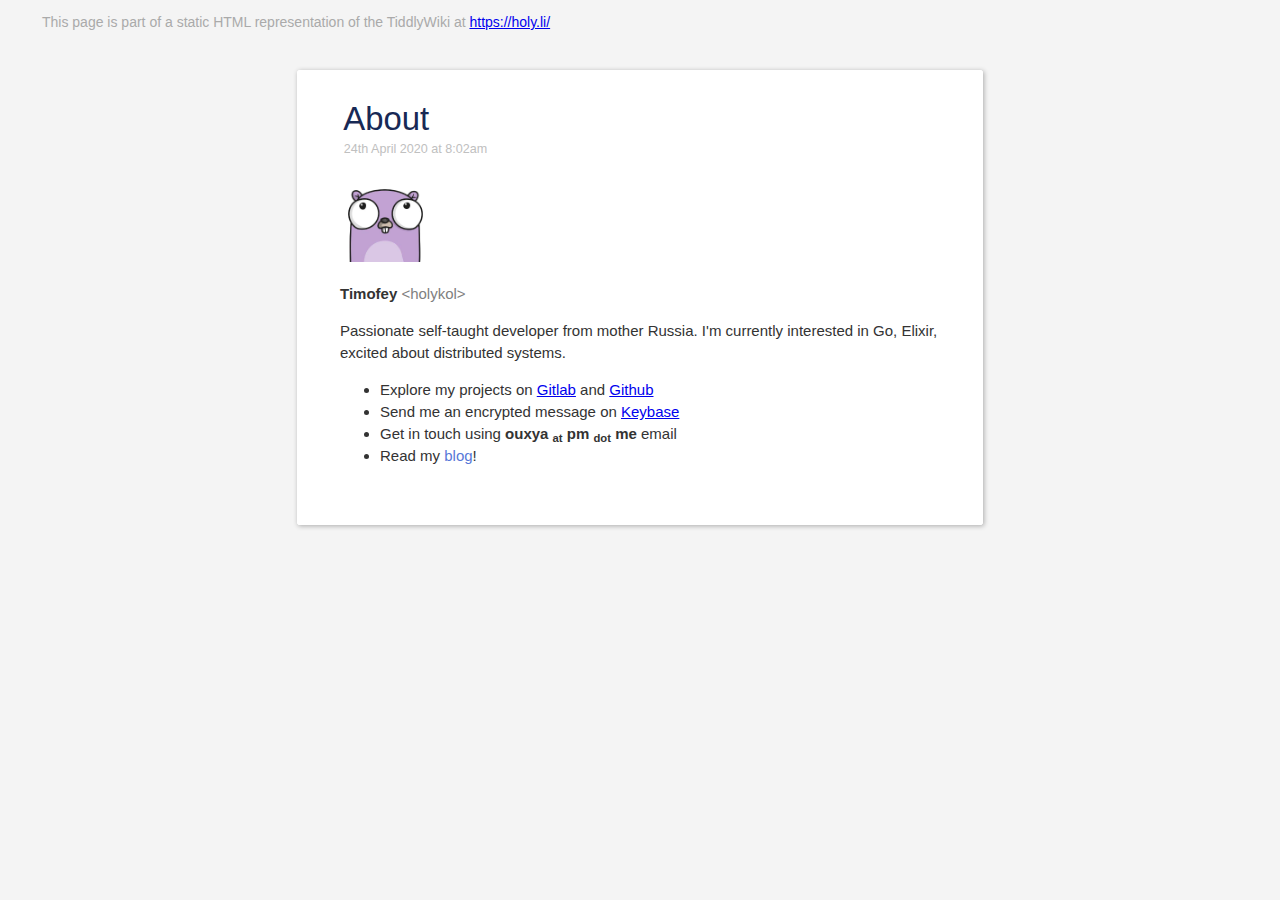
<file: static/About.html>
<!doctype html>
<html>
<head>
<meta http-equiv="Content-Type" content="text/html;charset=utf-8" />
<meta name="generator" content="TiddlyWiki" />
<meta name="tiddlywiki-version" content="5.1.22" />
<meta name="viewport" content="width=device-width, initial-scale=1.0" />
<meta name="apple-mobile-web-app-capable" content="yes" />
<meta name="apple-mobile-web-app-status-bar-style" content="black-translucent" />
<meta name="mobile-web-app-capable" content="yes"/>
<meta name="format-detection" content="telephone=no">
<link id="faviconLink" rel="shortcut icon" href="favicon.ico">
<link rel="stylesheet" href="static.css">
<title>About: Holy.li — My non-linear personal web notebook</title>
</head>
<body class="tc-body">
<p><div class="tc-static-alert"><div class="tc-static-alert-inner">This page is part of a static HTML representation of the TiddlyWiki at <a class="tc-tiddlylink-external" href="https://holy.li/" rel="noopener noreferrer" target="_blank">https://holy.li/</a></div></div>
</p>
<section class="tc-story-river">
<p><div class="tc-tiddler-frame tc-tiddler-view-frame tc-tiddler-exists " data-tags="" data-tiddler-title="About"><div class="tc-tiddler-title"><div class="tc-titlebar"><span class="tc-tiddler-controls"><span class=" tc-reveal"><button aria-label="more" class="tc-btn-invisible tc-btn-%24%3A%2Fcore%2Fui%2FButtons%2Fmore-tiddler-actions" title="More actions"></button><div class=" tc-reveal" hidden="true"></div></span><span class=" tc-reveal" hidden="true"></span><span class=" tc-reveal" hidden="true"></span><span class=" tc-reveal" hidden="true"></span><span class=" tc-reveal" hidden="true"></span><span class=" tc-reveal" hidden="true"></span><span class=" tc-reveal"><button aria-label="edit" class="tc-btn-invisible tc-btn-%24%3A%2Fcore%2Fui%2FButtons%2Fedit" title="Edit this tiddler"></button></span><span class=" tc-reveal" hidden="true"></span><span class=" tc-reveal" hidden="true"></span><span class=" tc-reveal" hidden="true"></span><span class=" tc-reveal" hidden="true"></span><span class=" tc-reveal" hidden="true"></span><span class=" tc-reveal"><button aria-label="close" class="tc-btn-invisible tc-btn-%24%3A%2Fcore%2Fui%2FButtons%2Fclose" title="Close this tiddler"></button></span><span class=" tc-reveal" hidden="true"></span><span class=" tc-reveal" hidden="true"></span><span class=" tc-reveal" hidden="true"></span></span><span><span class="tc-tiddler-title-icon" style="fill:;"></span><h2 class="tc-title">About</h2></span></div><div class="tc-tiddler-info tc-popup-handle tc-reveal" hidden="true"></div></div><div class=" tc-reveal" hidden="true"></div>
<div class=" tc-reveal"><div class="tc-subtitle"><a class="tc-tiddlylink tc-tiddlylink-missing" href=".html"></a>24th April 2020 at 8:02am</div></div><div class=" tc-reveal">
<div class="tc-tags-wrapper"></div>
</div>

<div class="tc-tiddler-body tc-reveal"><p><img src="[data-uri]" width="90px"></p><p><strong>Timofey</strong>
<span style="color: grey">&lt;holykol&gt;</span></p><p>Passionate self-taught developer from mother Russia. I'm currently interested in Go, Elixir, excited about distributed systems.</p><ul><li>Explore my projects on <a class="tc-tiddlylink-external" href="https://gitlab.com/holykol" rel="noopener noreferrer" target="_blank">Gitlab</a> and <a class="tc-tiddlylink-external" href="https://github.com/holykol" rel="noopener noreferrer" target="_blank">Github</a></li><li>Send me an encrypted message on <a class="tc-tiddlylink-external" href="https://keybase.io/holykol" rel="noopener noreferrer" target="_blank">Keybase</a></li><li>Get in touch using <strong>ouxya <sub>at</sub> pm <sub>dot</sub> me</strong> email</li><li>Read my <a class="tc-tiddlylink tc-tiddlylink-resolves" href="Index.html">blog</a>!</li></ul></div>



</div>

</p>
</section>
</body>
</html>
</file>
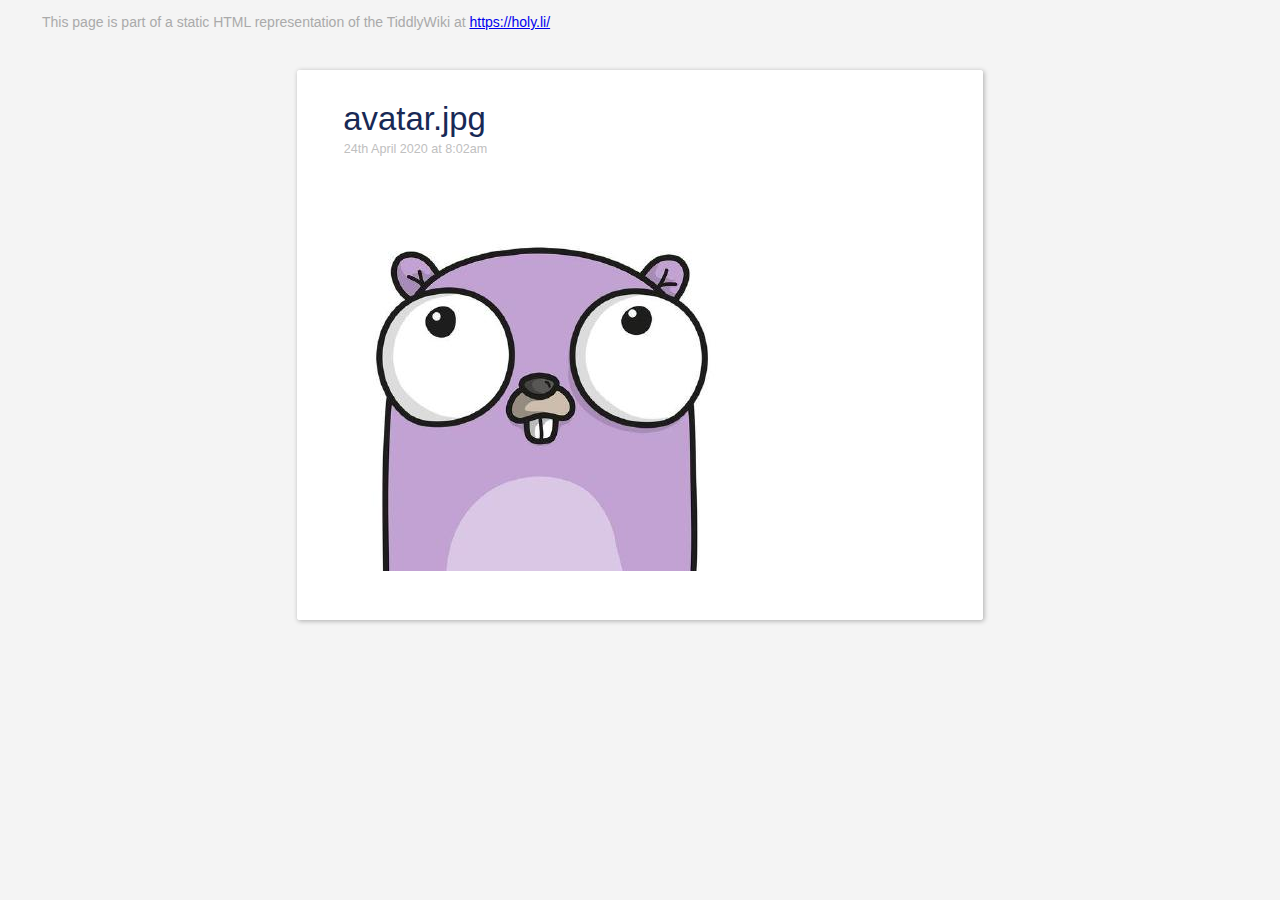
<file: static/avatar.jpg.html>
<!doctype html>
<html>
<head>
<meta http-equiv="Content-Type" content="text/html;charset=utf-8" />
<meta name="generator" content="TiddlyWiki" />
<meta name="tiddlywiki-version" content="5.1.22" />
<meta name="viewport" content="width=device-width, initial-scale=1.0" />
<meta name="apple-mobile-web-app-capable" content="yes" />
<meta name="apple-mobile-web-app-status-bar-style" content="black-translucent" />
<meta name="mobile-web-app-capable" content="yes"/>
<meta name="format-detection" content="telephone=no">
<link id="faviconLink" rel="shortcut icon" href="favicon.ico">
<link rel="stylesheet" href="static.css">
<title>avatar.jpg: Holy.li — My non-linear personal web notebook</title>
</head>
<body class="tc-body">
<p><div class="tc-static-alert"><div class="tc-static-alert-inner">This page is part of a static HTML representation of the TiddlyWiki at <a class="tc-tiddlylink-external" href="https://holy.li/" rel="noopener noreferrer" target="_blank">https://holy.li/</a></div></div>
</p>
<section class="tc-story-river">
<p><div class="tc-tiddler-frame tc-tiddler-view-frame tc-tiddler-exists " data-tags="" data-tiddler-title="avatar.jpg"><div class="tc-tiddler-title"><div class="tc-titlebar"><span class="tc-tiddler-controls"><span class=" tc-reveal"><button aria-label="more" class="tc-btn-invisible tc-btn-%24%3A%2Fcore%2Fui%2FButtons%2Fmore-tiddler-actions" title="More actions"></button><div class=" tc-reveal" hidden="true"></div></span><span class=" tc-reveal" hidden="true"></span><span class=" tc-reveal" hidden="true"></span><span class=" tc-reveal" hidden="true"></span><span class=" tc-reveal" hidden="true"></span><span class=" tc-reveal" hidden="true"></span><span class=" tc-reveal"><button aria-label="edit" class="tc-btn-invisible tc-btn-%24%3A%2Fcore%2Fui%2FButtons%2Fedit" title="Edit this tiddler"></button></span><span class=" tc-reveal" hidden="true"></span><span class=" tc-reveal" hidden="true"></span><span class=" tc-reveal" hidden="true"></span><span class=" tc-reveal" hidden="true"></span><span class=" tc-reveal" hidden="true"></span><span class=" tc-reveal"><button aria-label="close" class="tc-btn-invisible tc-btn-%24%3A%2Fcore%2Fui%2FButtons%2Fclose" title="Close this tiddler"></button></span><span class=" tc-reveal" hidden="true"></span><span class=" tc-reveal" hidden="true"></span><span class=" tc-reveal" hidden="true"></span></span><span><span class="tc-tiddler-title-icon" style="fill:;"></span><h2 class="tc-title">avatar.jpg</h2></span></div><div class="tc-tiddler-info tc-popup-handle tc-reveal" hidden="true"></div></div><div class=" tc-reveal" hidden="true"></div>
<div class=" tc-reveal"><div class="tc-subtitle"><a class="tc-tiddlylink tc-tiddlylink-missing" href=".html"></a>24th April 2020 at 8:02am</div></div><div class=" tc-reveal">
<div class="tc-tags-wrapper"></div>
</div>

<div class="tc-tiddler-body tc-reveal"><img src="[data-uri]"></div>



</div>

</p>
</section>
</body>
</html>
</file>
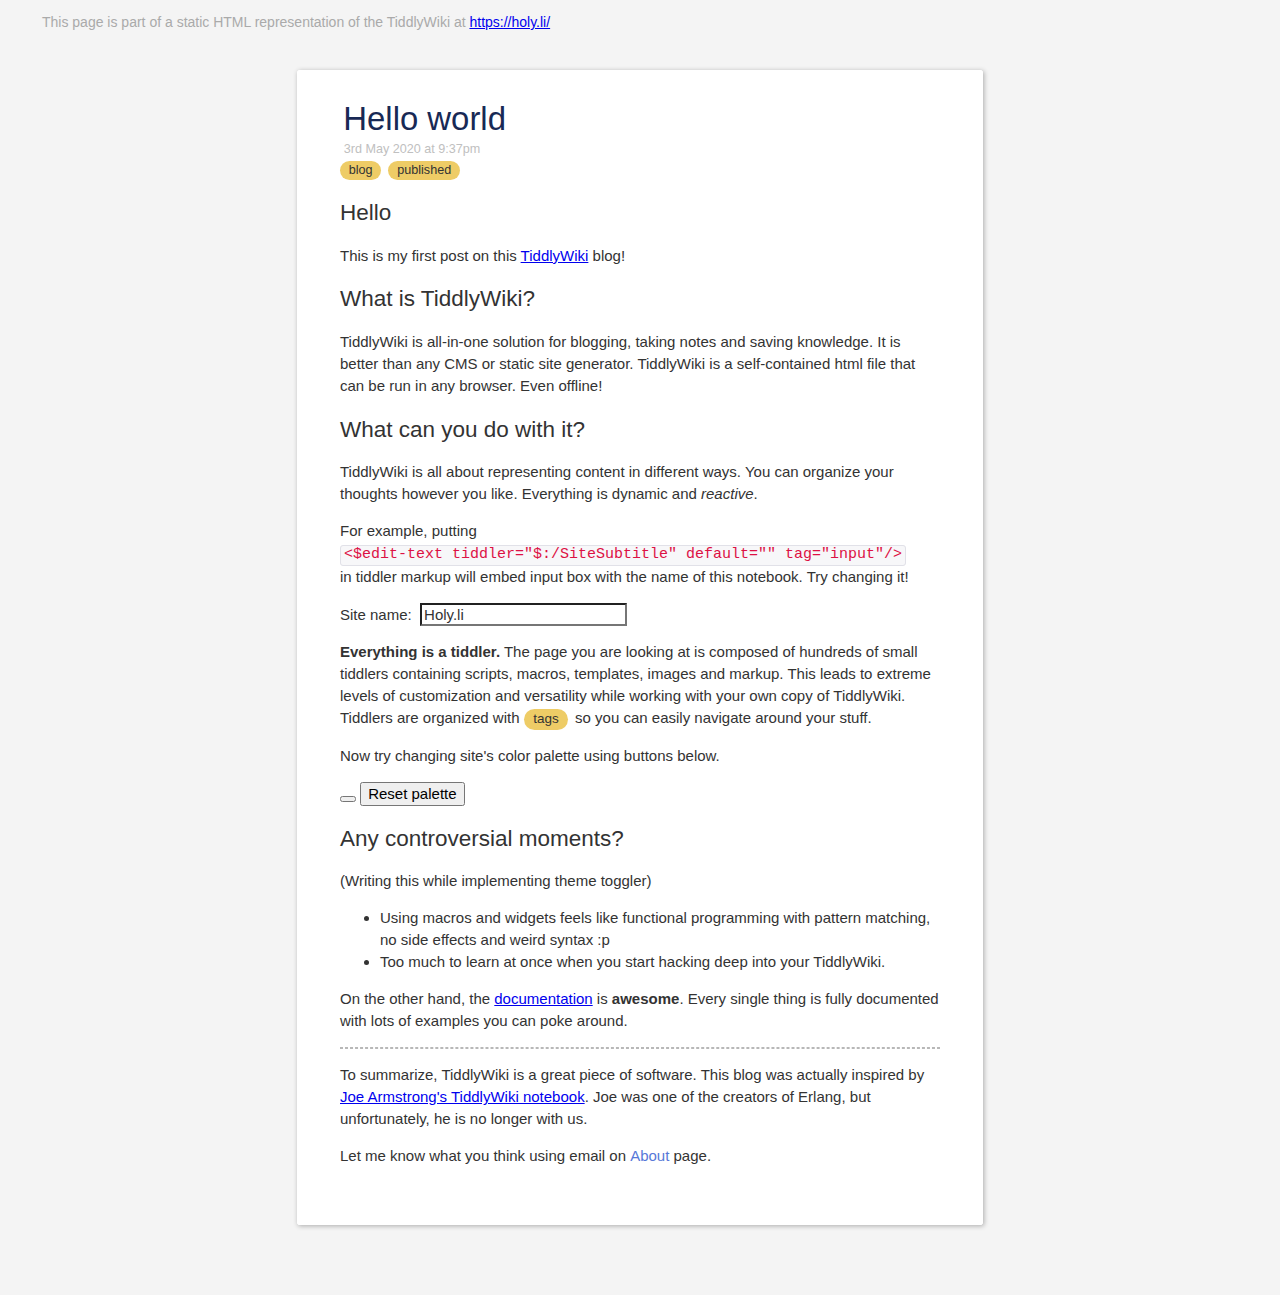
<file: static/Hello%20world.html>
<!doctype html>
<html>
<head>
<meta http-equiv="Content-Type" content="text/html;charset=utf-8" />
<meta name="generator" content="TiddlyWiki" />
<meta name="tiddlywiki-version" content="5.1.22" />
<meta name="viewport" content="width=device-width, initial-scale=1.0" />
<meta name="apple-mobile-web-app-capable" content="yes" />
<meta name="apple-mobile-web-app-status-bar-style" content="black-translucent" />
<meta name="mobile-web-app-capable" content="yes"/>
<meta name="format-detection" content="telephone=no">
<link id="faviconLink" rel="shortcut icon" href="favicon.ico">
<link rel="stylesheet" href="static.css">
<title>Hello world: Holy.li — My non-linear personal web notebook</title>
</head>
<body class="tc-body">
<p><div class="tc-static-alert"><div class="tc-static-alert-inner">This page is part of a static HTML representation of the TiddlyWiki at <a class="tc-tiddlylink-external" href="https://holy.li/" rel="noopener noreferrer" target="_blank">https://holy.li/</a></div></div>
</p>
<section class="tc-story-river">
<p><div class="tc-tiddler-frame tc-tiddler-view-frame tc-tiddler-exists  tc-tagged-blog tc-tagged-published" data-tags="blog published" data-tiddler-title="Hello world"><div class="tc-tiddler-title"><div class="tc-titlebar"><span class="tc-tiddler-controls"><span class=" tc-reveal"><button aria-label="more" class="tc-btn-invisible tc-btn-%24%3A%2Fcore%2Fui%2FButtons%2Fmore-tiddler-actions" title="More actions"></button><div class=" tc-reveal" hidden="true"></div></span><span class=" tc-reveal" hidden="true"></span><span class=" tc-reveal" hidden="true"></span><span class=" tc-reveal" hidden="true"></span><span class=" tc-reveal" hidden="true"></span><span class=" tc-reveal" hidden="true"></span><span class=" tc-reveal"><button aria-label="edit" class="tc-btn-invisible tc-btn-%24%3A%2Fcore%2Fui%2FButtons%2Fedit" title="Edit this tiddler"></button></span><span class=" tc-reveal" hidden="true"></span><span class=" tc-reveal" hidden="true"></span><span class=" tc-reveal" hidden="true"></span><span class=" tc-reveal" hidden="true"></span><span class=" tc-reveal" hidden="true"></span><span class=" tc-reveal"><button aria-label="close" class="tc-btn-invisible tc-btn-%24%3A%2Fcore%2Fui%2FButtons%2Fclose" title="Close this tiddler"></button></span><span class=" tc-reveal" hidden="true"></span><span class=" tc-reveal" hidden="true"></span><span class=" tc-reveal" hidden="true"></span></span><span><span class="tc-tiddler-title-icon" style="fill:;"></span><h2 class="tc-title">Hello world</h2></span></div><div class="tc-tiddler-info tc-popup-handle tc-reveal" hidden="true"></div></div><div class=" tc-reveal" hidden="true"></div>
<div class=" tc-reveal"><div class="tc-subtitle"><a class="tc-tiddlylink tc-tiddlylink-missing" href=".html"></a>3rd May 2020 at 9:37pm</div></div><div class=" tc-reveal">
<div class="tc-tags-wrapper"><span class="tc-tag-list-item">
<span class="tc-tag-label tc-btn-invisible" draggable="true" style="background-color:;
fill:#333333;
color:#333333;">
blog
</span>
<span class="tc-drop-down tc-reveal" hidden="true"></span></span><span class="tc-tag-list-item">
<span class="tc-tag-label tc-btn-invisible" draggable="true" style="background-color:;
fill:#333333;
color:#333333;">
published
</span>
<span class="tc-drop-down tc-reveal" hidden="true"></span></span></div>
</div>

<div class="tc-tiddler-body tc-reveal"><h2 class="">Hello</h2><p>This is my first post on this <a class="tc-tiddlylink-external" href="https://tiddlywiki.com/" rel="noopener noreferrer" target="_blank">TiddlyWiki</a> blog!</p><h2 class="">What is TiddlyWiki?</h2><p>TiddlyWiki is all-in-one solution for blogging, taking notes and saving knowledge. It is better than any CMS or static site generator. TiddlyWiki is a self-contained html file that can be run in any browser. Even offline!</p><h2 class="">What can you do with it?</h2><p>TiddlyWiki is all about representing content in different ways. You can organize your thoughts however you like. Everything is dynamic and <em>reactive</em>. </p><p>For example, putting<br>
<code>&lt;$edit-text tiddler=&quot;$:/SiteSubtitle&quot; default=&quot;&quot; tag=&quot;input&quot;/&gt;</code>
<br>
in tiddler markup will embed input box with the name of this notebook. Try changing it! </p><p>Site name:  <input value="Holy.li"><br></p><p><strong>Everything is a tiddler.</strong> The page you are looking at is composed of hundreds of small tiddlers containing scripts, macros, templates, images and markup. This leads to extreme levels of customization and versatility while working with your own copy of TiddlyWiki.
Tiddlers are organized with <span class="tc-tag-list-item">
<span class="tc-tag-label tc-btn-invisible" draggable="true" style="background-color:;
fill:#333333;
color:#333333;">
tags
</span>
<span class="tc-drop-down tc-reveal" hidden="true"></span></span>so you can easily navigate around your stuff.</p><p>Now try changing site's color palette using buttons below.</p><p><span class="tc-popup-keep"><button aria-label="palette" class="" title="Choose the colour palette"> </button></span><span class=" tc-reveal" hidden="true"></span> <button class="">Reset palette</button></p><h2 class="">Any controversial moments?</h2><p>(Writing this while implementing theme toggler)</p><ul><li>Using macros and widgets feels like functional programming with pattern matching, no side effects and weird syntax :p</li><li>Too much to learn at once when you start hacking deep into your TiddlyWiki.</li></ul><p>On the other hand, the <a class="tc-tiddlylink-external" href="https://tiddlywiki.com" rel="noopener noreferrer" target="_blank">documentation</a> is <strong>awesome</strong>. Every single thing is fully documented with lots of examples you can poke around.</p><hr><p>To summarize, TiddlyWiki is a great piece of software. This blog was actually inspired by <a class="tc-tiddlylink-external" href="https://joearms.github.io/" rel="noopener noreferrer" target="_blank">Joe Armstrong's TiddlyWiki notebook</a>. Joe was one of the creators of Erlang, but unfortunately, he is no longer with us.</p><p>Let me know what you think using email on <a class="tc-tiddlylink tc-tiddlylink-resolves" href="About.html">About</a> page.</p></div>



</div>

</p>
</section>
</body>
</html>
</file>
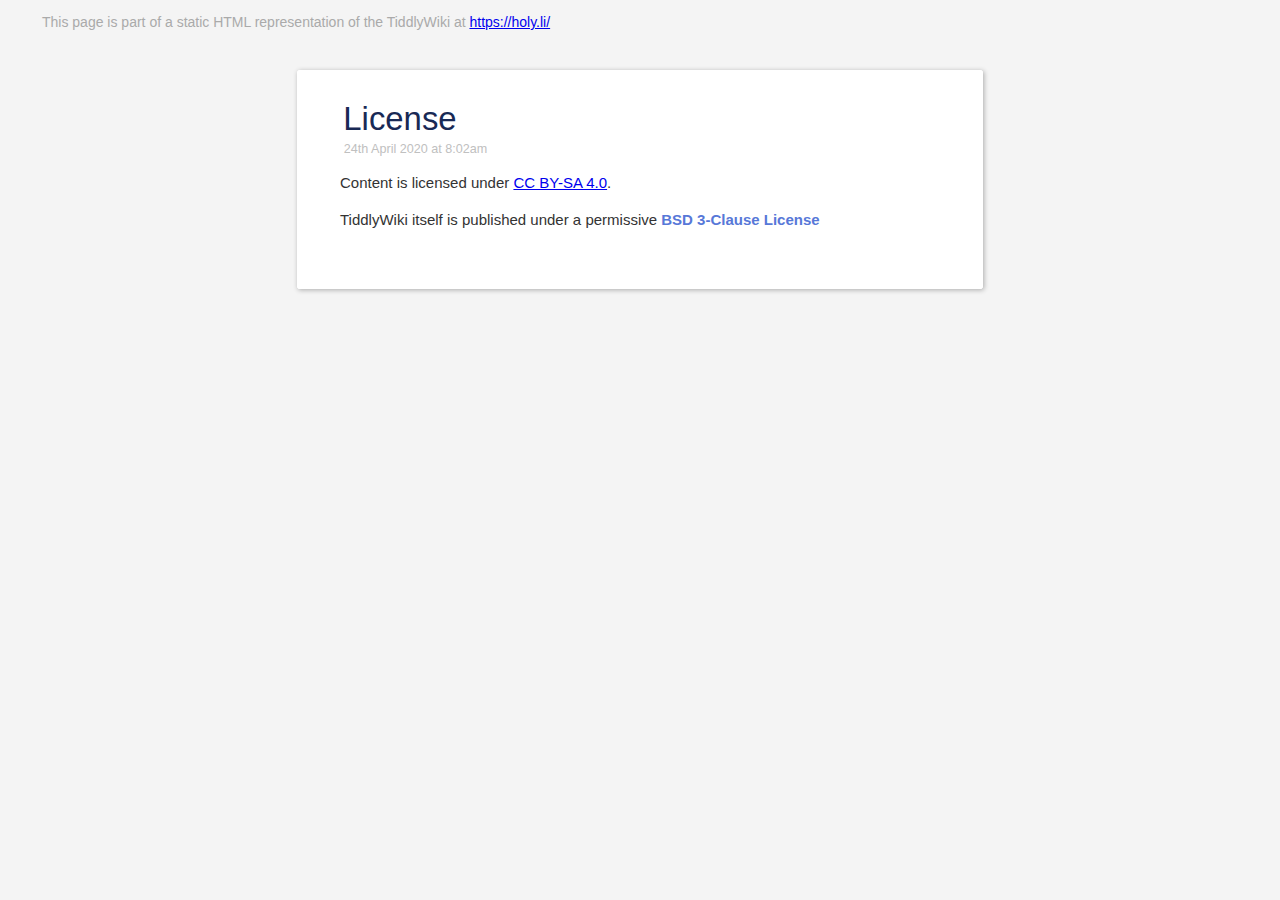
<file: static/License.html>
<!doctype html>
<html>
<head>
<meta http-equiv="Content-Type" content="text/html;charset=utf-8" />
<meta name="generator" content="TiddlyWiki" />
<meta name="tiddlywiki-version" content="5.1.22" />
<meta name="viewport" content="width=device-width, initial-scale=1.0" />
<meta name="apple-mobile-web-app-capable" content="yes" />
<meta name="apple-mobile-web-app-status-bar-style" content="black-translucent" />
<meta name="mobile-web-app-capable" content="yes"/>
<meta name="format-detection" content="telephone=no">
<link id="faviconLink" rel="shortcut icon" href="favicon.ico">
<link rel="stylesheet" href="static.css">
<title>License: Holy.li — My non-linear personal web notebook</title>
</head>
<body class="tc-body">
<p><div class="tc-static-alert"><div class="tc-static-alert-inner">This page is part of a static HTML representation of the TiddlyWiki at <a class="tc-tiddlylink-external" href="https://holy.li/" rel="noopener noreferrer" target="_blank">https://holy.li/</a></div></div>
</p>
<section class="tc-story-river">
<p><div class="tc-tiddler-frame tc-tiddler-view-frame tc-tiddler-exists " data-tags="" data-tiddler-title="License"><div class="tc-tiddler-title"><div class="tc-titlebar"><span class="tc-tiddler-controls"><span class=" tc-reveal"><button aria-label="more" class="tc-btn-invisible tc-btn-%24%3A%2Fcore%2Fui%2FButtons%2Fmore-tiddler-actions" title="More actions"></button><div class=" tc-reveal" hidden="true"></div></span><span class=" tc-reveal" hidden="true"></span><span class=" tc-reveal" hidden="true"></span><span class=" tc-reveal" hidden="true"></span><span class=" tc-reveal" hidden="true"></span><span class=" tc-reveal" hidden="true"></span><span class=" tc-reveal"><button aria-label="edit" class="tc-btn-invisible tc-btn-%24%3A%2Fcore%2Fui%2FButtons%2Fedit" title="Edit this tiddler"></button></span><span class=" tc-reveal" hidden="true"></span><span class=" tc-reveal" hidden="true"></span><span class=" tc-reveal" hidden="true"></span><span class=" tc-reveal" hidden="true"></span><span class=" tc-reveal" hidden="true"></span><span class=" tc-reveal"><button aria-label="close" class="tc-btn-invisible tc-btn-%24%3A%2Fcore%2Fui%2FButtons%2Fclose" title="Close this tiddler"></button></span><span class=" tc-reveal" hidden="true"></span><span class=" tc-reveal" hidden="true"></span><span class=" tc-reveal" hidden="true"></span></span><span><span class="tc-tiddler-title-icon" style="fill:;"></span><h2 class="tc-title">License</h2></span></div><div class="tc-tiddler-info tc-popup-handle tc-reveal" hidden="true"></div></div><div class=" tc-reveal" hidden="true"></div>
<div class=" tc-reveal"><div class="tc-subtitle"><a class="tc-tiddlylink tc-tiddlylink-missing" href=".html"></a>24th April 2020 at 8:02am</div></div><div class=" tc-reveal">
<div class="tc-tags-wrapper"></div>
</div>

<div class="tc-tiddler-body tc-reveal"><p>Content is licensed under <a class="tc-tiddlylink-external" href="https://creativecommons.org/licenses/by-sa/4.0/#" rel="noopener noreferrer" target="_blank">CC BY-SA 4.0</a>.</p><p>TiddlyWiki itself is published under a permissive <a class="tc-tiddlylink tc-tiddlylink-shadow" href="%2524%253A%252Fcore%252Fcopyright.txt.html">BSD 3-Clause License</a> </p></div>



</div>

</p>
</section>
</body>
</html>
</file>
<file: static/static.css>
/*
Basic styles used before we boot up the parsing engine
*/

/*
Error message and password prompt
*/

.tc-error-form {
	font-family: sans-serif;
	color: #fff;
	z-index: 20000;
	position: fixed;
	background-color: rgb(255, 75, 75);
	border: 8px solid rgb(255, 0, 0);
	border-radius: 8px;
	width: 50%;
	margin-left: 25%;
	margin-top: 4em;
	padding: 0 2em 1em 2em;
}

.tc-error-form h1 {
	text-align: center;
}

.tc-error-prompt {
	text-align: center;
	color: #000;
}

.tc-error-message {
	overflow: auto;
	max-height: 40em;
	padding-right: 1em;
	margin: 1em 0;
	white-space: pre-line;
}

.tc-password-wrapper {
    font-family: sans-serif;
	z-index: 20000;
	position: fixed;
	text-align: center;
	width: 200px;
	top: 4em;
	left: 50%;
	margin-left: -144px; /* - width/2 - paddingHorz/2 - border */
	padding: 16px 16px 16px 16px;
	border-radius: 8px;
}

.tc-password-wrapper {
	color: #000;
	text-shadow: 0 1px 0 rgba(255, 255, 255, 0.5);
	background-color: rgb(197, 235, 183);
	border: 8px solid rgb(164, 197, 152);
}

.tc-password-wrapper form {
	text-align: left;
}

.tc-password-wrapper h1 {
	font-size: 16px;
	line-height: 20px;
	padding-bottom: 16px;
}

.tc-password-wrapper input {
	width: 100%;
}

.tc-sidebar-header {
	text-shadow: 0 1px 0 rgba(255,255,255, 0.8);
}.tc-tiddler-info {
	
  -webkit-box-shadow: inset 1px 2px 3px rgba(0,0,0,0.1);
     -moz-box-shadow: inset 1px 2px 3px rgba(0,0,0,0.1);
          box-shadow: inset 1px 2px 3px rgba(0,0,0,0.1);

}@media screen {
	.tc-tiddler-frame {
		
  -webkit-box-shadow: 1px 1px 5px rgba(0, 0, 0, 0.3);
     -moz-box-shadow: 1px 1px 5px rgba(0, 0, 0, 0.3);
          box-shadow: 1px 1px 5px rgba(0, 0, 0, 0.3);

	}
}@media (max-width: 960px) {
	.tc-tiddler-frame {
		
  -webkit-box-shadow: none;
     -moz-box-shadow: none;
          box-shadow: none;

	}
}.tc-page-controls button svg, .tc-tiddler-controls button svg, .tc-topbar button svg {
	
  -webkit-transition: fill 150ms ease-in-out;
     -moz-transition: fill 150ms ease-in-out;
          transition: fill 150ms ease-in-out;

}.tc-tiddler-controls button.tc-selected,
.tc-page-controls button.tc-selected {
	
  -webkit-filter: drop-shadow(0px -1px 2px rgba(0,0,0,0.25));
     -moz-filter: drop-shadow(0px -1px 2px rgba(0,0,0,0.25));
          filter: drop-shadow(0px -1px 2px rgba(0,0,0,0.25));

}.tc-tiddler-frame input.tc-edit-texteditor {
	
  -webkit-box-shadow: inset 0 1px 8px rgba(0, 0, 0, 0.15);
     -moz-box-shadow: inset 0 1px 8px rgba(0, 0, 0, 0.15);
          box-shadow: inset 0 1px 8px rgba(0, 0, 0, 0.15);

}.tc-edit-tags {
	
  -webkit-box-shadow: inset 0 1px 8px rgba(0, 0, 0, 0.15);
     -moz-box-shadow: inset 0 1px 8px rgba(0, 0, 0, 0.15);
          box-shadow: inset 0 1px 8px rgba(0, 0, 0, 0.15);

}.tc-tiddler-frame .tc-edit-tags input.tc-edit-texteditor {
	
  -webkit-box-shadow: none;
     -moz-box-shadow: none;
          box-shadow: none;

	border: none;
	outline: none;
}textarea.tc-edit-texteditor {
	font-family: ;
}canvas.tc-edit-bitmapeditor  {
	
  -webkit-box-shadow: 2px 2px 5px rgba(0, 0, 0, 0.5);
     -moz-box-shadow: 2px 2px 5px rgba(0, 0, 0, 0.5);
          box-shadow: 2px 2px 5px rgba(0, 0, 0, 0.5);

}.tc-drop-down {
	border-radius: 4px;
	
  -webkit-box-shadow: 2px 2px 10px rgba(0, 0, 0, 0.5);
     -moz-box-shadow: 2px 2px 10px rgba(0, 0, 0, 0.5);
          box-shadow: 2px 2px 10px rgba(0, 0, 0, 0.5);

}.tc-block-dropdown {
	border-radius: 4px;
	
  -webkit-box-shadow: 2px 2px 10px rgba(0, 0, 0, 0.5);
     -moz-box-shadow: 2px 2px 10px rgba(0, 0, 0, 0.5);
          box-shadow: 2px 2px 10px rgba(0, 0, 0, 0.5);

}.tc-modal {
	border-radius: 6px;
	
  -webkit-box-shadow: 0 3px 7px rgba(0,0,0,0.3);
     -moz-box-shadow: 0 3px 7px rgba(0,0,0,0.3);
          box-shadow: 0 3px 7px rgba(0,0,0,0.3);

}.tc-modal-footer {
	border-radius: 0 0 6px 6px;
	
  -webkit-box-shadow: inset 0 1px 0 #fff;
     -moz-box-shadow: inset 0 1px 0 #fff;
          box-shadow: inset 0 1px 0 #fff;
;
}.tc-alert {
	border-radius: 6px;
	
  -webkit-box-shadow: 0 3px 7px rgba(0,0,0,0.6);
     -moz-box-shadow: 0 3px 7px rgba(0,0,0,0.6);
          box-shadow: 0 3px 7px rgba(0,0,0,0.6);

}.tc-notification {
	border-radius: 6px;
	
  -webkit-box-shadow: 0 3px 7px rgba(0,0,0,0.3);
     -moz-box-shadow: 0 3px 7px rgba(0,0,0,0.3);
          box-shadow: 0 3px 7px rgba(0,0,0,0.3);

	text-shadow: 0 1px 0 rgba(255,255,255, 0.8);
}.tc-sidebar-lists .tc-tab-set .tc-tab-divider {
	border-top: none;
	height: 1px;
	
background-image: linear-gradient(left, rgba(0,0,0,0.15) 0%, rgba(0,0,0,0.0) 100%);
background-image: -o-linear-gradient(left, rgba(0,0,0,0.15) 0%, rgba(0,0,0,0.0) 100%);
background-image: -moz-linear-gradient(left, rgba(0,0,0,0.15) 0%, rgba(0,0,0,0.0) 100%);
background-image: -webkit-linear-gradient(left, rgba(0,0,0,0.15) 0%, rgba(0,0,0,0.0) 100%);
background-image: -ms-linear-gradient(left, rgba(0,0,0,0.15) 0%, rgba(0,0,0,0.0) 100%);

}.tc-more-sidebar > .tc-tab-set > .tc-tab-buttons > button {
	
background-image: linear-gradient(left, rgba(0,0,0,0.01) 0%, rgba(0,0,0,0.1) 100%);
background-image: -o-linear-gradient(left, rgba(0,0,0,0.01) 0%, rgba(0,0,0,0.1) 100%);
background-image: -moz-linear-gradient(left, rgba(0,0,0,0.01) 0%, rgba(0,0,0,0.1) 100%);
background-image: -webkit-linear-gradient(left, rgba(0,0,0,0.01) 0%, rgba(0,0,0,0.1) 100%);
background-image: -ms-linear-gradient(left, rgba(0,0,0,0.01) 0%, rgba(0,0,0,0.1) 100%);

}.tc-more-sidebar > .tc-tab-set > .tc-tab-buttons > button.tc-tab-selected {
	
background-image: linear-gradient(left, rgba(0,0,0,0.05) 0%, rgba(255,255,255,0.05) 100%);
background-image: -o-linear-gradient(left, rgba(0,0,0,0.05) 0%, rgba(255,255,255,0.05) 100%);
background-image: -moz-linear-gradient(left, rgba(0,0,0,0.05) 0%, rgba(255,255,255,0.05) 100%);
background-image: -webkit-linear-gradient(left, rgba(0,0,0,0.05) 0%, rgba(255,255,255,0.05) 100%);
background-image: -ms-linear-gradient(left, rgba(0,0,0,0.05) 0%, rgba(255,255,255,0.05) 100%);

}.tc-message-box img {
	
  -webkit-box-shadow: 1px 1px 3px rgba(0,0,0,0.5);
     -moz-box-shadow: 1px 1px 3px rgba(0,0,0,0.5);
          box-shadow: 1px 1px 3px rgba(0,0,0,0.5);

}.tc-plugin-info {
	
  -webkit-box-shadow: 1px 1px 3px rgba(0,0,0,0.5);
     -moz-box-shadow: 1px 1px 3px rgba(0,0,0,0.5);
          box-shadow: 1px 1px 3px rgba(0,0,0,0.5);

}


/*
** Start with the normalize CSS reset, and then belay some of its effects
*//*! normalize.css v8.0.1 | MIT License | github.com/necolas/normalize.css */

/* Document
   ========================================================================== */

/**
 * 1. Correct the line height in all browsers.
 * 2. Prevent adjustments of font size after orientation changes in iOS.
 */

html {
  line-height: 1.15; /* 1 */
  -webkit-text-size-adjust: 100%; /* 2 */
}

/* Sections
   ========================================================================== */

/**
 * Remove the margin in all browsers.
 */

body {
  margin: 0;
}

/**
 * Render the `main` element consistently in IE.
 */

main {
  display: block;
}

/**
 * Correct the font size and margin on `h1` elements within `section` and
 * `article` contexts in Chrome, Firefox, and Safari.
 */

h1 {
  font-size: 2em;
  margin: 0.67em 0;
}

/* Grouping content
   ========================================================================== */

/**
 * 1. Add the correct box sizing in Firefox.
 * 2. Show the overflow in Edge and IE.
 */

hr {
  box-sizing: content-box; /* 1 */
  height: 0; /* 1 */
  overflow: visible; /* 2 */
}

/**
 * 1. Correct the inheritance and scaling of font size in all browsers.
 * 2. Correct the odd `em` font sizing in all browsers.
 */

pre {
  font-family: monospace, monospace; /* 1 */
  font-size: 1em; /* 2 */
}

/* Text-level semantics
   ========================================================================== */

/**
 * Remove the gray background on active links in IE 10.
 */

a {
  background-color: transparent;
}

/**
 * 1. Remove the bottom border in Chrome 57-
 * 2. Add the correct text decoration in Chrome, Edge, IE, Opera, and Safari.
 */

abbr[title] {
  border-bottom: none; /* 1 */
  text-decoration: underline; /* 2 */
  text-decoration: underline dotted; /* 2 */
}

/**
 * Add the correct font weight in Chrome, Edge, and Safari.
 */

b,
strong {
  font-weight: bolder;
}

/**
 * 1. Correct the inheritance and scaling of font size in all browsers.
 * 2. Correct the odd `em` font sizing in all browsers.
 */

code,
kbd,
samp {
  font-family: monospace, monospace; /* 1 */
  font-size: 1em; /* 2 */
}

/**
 * Add the correct font size in all browsers.
 */

small {
  font-size: 80%;
}

/**
 * Prevent `sub` and `sup` elements from affecting the line height in
 * all browsers.
 */

sub,
sup {
  font-size: 75%;
  line-height: 0;
  position: relative;
  vertical-align: baseline;
}

sub {
  bottom: -0.25em;
}

sup {
  top: -0.5em;
}

/* Embedded content
   ========================================================================== */

/**
 * Remove the border on images inside links in IE 10.
 */

img {
  border-style: none;
}

/* Forms
   ========================================================================== */

/**
 * 1. Change the font styles in all browsers.
 * 2. Remove the margin in Firefox and Safari.
 */

button,
input,
optgroup,
select,
textarea {
  font-family: inherit; /* 1 */
  font-size: 100%; /* 1 */
  line-height: 1.15; /* 1 */
  margin: 0; /* 2 */
}

/**
 * Show the overflow in IE.
 * 1. Show the overflow in Edge.
 */

button,
input { /* 1 */
  overflow: visible;
}

/**
 * Remove the inheritance of text transform in Edge, Firefox, and IE.
 * 1. Remove the inheritance of text transform in Firefox.
 */

button,
select { /* 1 */
  text-transform: none;
}

/**
 * Correct the inability to style clickable types in iOS and Safari.
 */

button,
[type="button"],
[type="reset"],
[type="submit"] {
  -webkit-appearance: button;
}

/**
 * Remove the inner border and padding in Firefox.
 */

button::-moz-focus-inner,
[type="button"]::-moz-focus-inner,
[type="reset"]::-moz-focus-inner,
[type="submit"]::-moz-focus-inner {
  border-style: none;
  padding: 0;
}

/**
 * Restore the focus styles unset by the previous rule.
 */

button:-moz-focusring,
[type="button"]:-moz-focusring,
[type="reset"]:-moz-focusring,
[type="submit"]:-moz-focusring {
  outline: 1px dotted ButtonText;
}

/**
 * Correct the padding in Firefox.
 */

fieldset {
  padding: 0.35em 0.75em 0.625em;
}

/**
 * 1. Correct the text wrapping in Edge and IE.
 * 2. Correct the color inheritance from `fieldset` elements in IE.
 * 3. Remove the padding so developers are not caught out when they zero out
 *    `fieldset` elements in all browsers.
 */

legend {
  box-sizing: border-box; /* 1 */
  color: inherit; /* 2 */
  display: table; /* 1 */
  max-width: 100%; /* 1 */
  padding: 0; /* 3 */
  white-space: normal; /* 1 */
}

/**
 * Add the correct vertical alignment in Chrome, Firefox, and Opera.
 */

progress {
  vertical-align: baseline;
}

/**
 * Remove the default vertical scrollbar in IE 10+.
 */

textarea {
  overflow: auto;
}

/**
 * 1. Add the correct box sizing in IE 10.
 * 2. Remove the padding in IE 10.
 */

[type="checkbox"],
[type="radio"] {
  box-sizing: border-box; /* 1 */
  padding: 0; /* 2 */
}

/**
 * Correct the cursor style of increment and decrement buttons in Chrome.
 */

[type="number"]::-webkit-inner-spin-button,
[type="number"]::-webkit-outer-spin-button {
  height: auto;
}

/**
 * 1. Correct the odd appearance in Chrome and Safari.
 * 2. Correct the outline style in Safari.
 */

[type="search"] {
  -webkit-appearance: textfield; /* 1 */
  outline-offset: -2px; /* 2 */
}

/**
 * Remove the inner padding in Chrome and Safari on macOS.
 */

[type="search"]::-webkit-search-decoration {
  -webkit-appearance: none;
}

/**
 * 1. Correct the inability to style clickable types in iOS and Safari.
 * 2. Change font properties to `inherit` in Safari.
 */

::-webkit-file-upload-button {
  -webkit-appearance: button; /* 1 */
  font: inherit; /* 2 */
}

/* Interactive
   ========================================================================== */

/*
 * Add the correct display in Edge, IE 10+, and Firefox.
 */

details {
  display: block;
}

/*
 * Add the correct display in all browsers.
 */

summary {
  display: list-item;
}

/* Misc
   ========================================================================== */

/**
 * Add the correct display in IE 10+.
 */

template {
  display: none;
}

/**
 * Add the correct display in IE 10.
 */

[hidden] {
  display: none;
}
*, input[type="search"] {
	box-sizing: border-box;
	-moz-box-sizing: border-box;
	-webkit-box-sizing: border-box;
}html button {
	line-height: 1.2;
	color: ;
	background: ;
	border-color: ;
}/*
** Basic element styles
*/html {
	font-family: -apple-system, BlinkMacSystemFont, "Segoe UI", Helvetica, Arial, sans-serif, "Apple Color Emoji", "Segoe UI Emoji", "Segoe UI Symbol";
	text-rendering: optimizeLegibility; /* Enables kerning and ligatures etc. */
	-webkit-font-smoothing: antialiased;
	-moz-osx-font-smoothing: grayscale;
}html:-webkit-full-screen {
	background-color: #f4f4f4;
}body.tc-body {
	font-size: 14px;
	line-height: 16px;
	word-wrap: break-word;
	


	color: #333333;
	background-color: #f4f4f4;
	fill: #333333;
}h1, h2, h3, h4, h5, h6 {
	line-height: 1.2;
	font-weight: 300;
}pre {
	display: block;
	padding: 14px;
	margin-top: 1em;
	margin-bottom: 1em;
	word-break: normal;
	word-wrap: break-word;
	white-space: pre-wrap;
	background-color: #f5f5f5;
	border: 1px solid #cccccc;
	padding: 0 3px 2px;
	border-radius: 3px;
	font-family: "SFMono-Regular",Consolas,"Liberation Mono",Menlo,Courier,monospace;
}code {
	color: #dd1144;
	background-color: #f7f7f9;
	border: 1px solid #e1e1e8;
	white-space: pre-wrap;
	padding: 0 3px 2px;
	border-radius: 3px;
	font-family: "SFMono-Regular",Consolas,"Liberation Mono",Menlo,Courier,monospace;
}blockquote {
	border-left: 5px solid #bbb;
	margin-left: 25px;
	padding-left: 10px;
	quotes: "\201C""\201D""\2018""\2019";
}blockquote > div {
	margin-top: 1em;
	margin-bottom: 1em;
}blockquote.tc-big-quote {
	font-family: Georgia, serif;
	position: relative;
	background: #f5f5f5;
	border-left: none;
	margin-left: 50px;
	margin-right: 50px;
	padding: 10px;
    border-radius: 8px;
}blockquote.tc-big-quote cite:before {
	content: "\2014 \2009";
}blockquote.tc-big-quote:before {
	font-family: Georgia, serif;
	color: #bbb;
	content: open-quote;
	font-size: 8em;
	line-height: 0.1em;
	margin-right: 0.25em;
	vertical-align: -0.4em;
	position: absolute;
    left: -50px;
    top: 42px;
}blockquote.tc-big-quote:after {
	font-family: Georgia, serif;
	color: #bbb;
	content: close-quote;
	font-size: 8em;
	line-height: 0.1em;
	margin-right: 0.25em;
	vertical-align: -0.4em;
	position: absolute;
    right: -80px;
    bottom: -20px;
}dl dt {
	font-weight: bold;
	margin-top: 6px;
}button, textarea, input, select {
	outline-color: #5778d8;
}textarea,
input[type=text],
input[type=search],
input[type=""],
input:not([type]) {
	color: #333333;
	background: #ffffff;
}input[type="checkbox"] {
  vertical-align: middle;
}.tc-muted {
	color: #bbb;
}svg.tc-image-button {
	padding: 0px 1px 1px 0px;
}.tc-icon-wrapper > svg {
	width: 1em;
	height: 1em;
}kbd {
	display: inline-block;
	padding: 3px 5px;
	font-size: 0.8em;
	line-height: 1.2;
	color: #333333;
	vertical-align: middle;
	background-color: #ffffff;
	border: solid 1px #bbb;
	border-bottom-color: #bbb;
	border-radius: 3px;
	box-shadow: inset 0 -1px 0 #bbb;
}/*
Markdown likes putting code elements inside pre elements
*/
pre > code {
	padding: 0;
	border: none;
	background-color: inherit;
	color: inherit;
}table {
	border: 1px solid #dddddd;
	width: auto;
	max-width: 100%;
	caption-side: bottom;
	margin-top: 1em;
	margin-bottom: 1em;
	/* next 2 elements needed, since normalize 8.0.1 */
	border-collapse: collapse;
	border-spacing: 0;
}table th, table td {
	padding: 0 7px 0 7px;
	border-top: 1px solid #dddddd;
	border-left: 1px solid #dddddd;
}table thead tr td, table th {
	background-color: #f0f0f0;
	font-weight: bold;
}table tfoot tr td {
	background-color: #a8a8a8;
}.tc-csv-table {
	white-space: nowrap;
}.tc-tiddler-frame img,
.tc-tiddler-frame svg,
.tc-tiddler-frame canvas,
.tc-tiddler-frame embed,
.tc-tiddler-frame iframe {
	max-width: 100%;
}.tc-tiddler-body > embed,
.tc-tiddler-body > iframe {
	width: 100%;
	height: 600px;
}/*
** Links
*/button.tc-tiddlylink,
a.tc-tiddlylink {
	text-decoration: none;
	font-weight: 500;
	color: #5778d8;
	-webkit-user-select: inherit; /* Otherwise the draggable attribute makes links impossible to select */
}.tc-sidebar-lists a.tc-tiddlylink {
	color: #999999;
}.tc-sidebar-lists a.tc-tiddlylink:hover {
	color: #444444;
}button.tc-tiddlylink:hover,
a.tc-tiddlylink:hover {
	text-decoration: underline;
}a.tc-tiddlylink-resolves {
}a.tc-tiddlylink-shadow {
	font-weight: bold;
}a.tc-tiddlylink-shadow.tc-tiddlylink-resolves {
	font-weight: normal;
}a.tc-tiddlylink-missing {
	font-style: italic;
}a.tc-tiddlylink-external {
	text-decoration: underline;
	color: #0000ee;
	background-color: inherit;
}a.tc-tiddlylink-external:visited {
	color: #0000aa;
	background-color: inherit;
}a.tc-tiddlylink-external:hover {
	color: inherit;
	background-color: inherit;
}/*
** Drag and drop styles
*/.tc-tiddler-dragger {
	position: relative;
	z-index: -10000;
}.tc-tiddler-dragger-inner {
	position: absolute;
	top: -1000px;
	left: -1000px;
	display: inline-block;
	padding: 8px 20px;
	font-size: 16.9px;
	font-weight: bold;
	line-height: 20px;
	color: #ffffff;
	text-shadow: 0 1px 0 rgba(0, 0, 0, 1);
	white-space: nowrap;
	vertical-align: baseline;
	background-color: #333333;
	border-radius: 20px;
}.tc-tiddler-dragger-cover {
	position: absolute;
	background-color: #f4f4f4;
}.tc-dropzone {
	position: relative;
}.tc-dropzone.tc-dragover:before {
	z-index: 10000;
	display: block;
	position: fixed;
	top: 0;
	left: 0;
	right: 0;
	background: rgba(0,200,0,0.7);
	text-align: center;
	content: "Drop here (or use the 'Escape' key to cancel)";
}.tc-droppable > .tc-droppable-placeholder {
	display: none;
}.tc-droppable.tc-dragover > .tc-droppable-placeholder {
	display: block;
	border: 2px dashed rgba(0,200,0,0.7);
}.tc-draggable {
	cursor: move;
}.tc-sidebar-tab-open .tc-droppable-placeholder, .tc-tagged-draggable-list .tc-droppable-placeholder,
.tc-links-draggable-list .tc-droppable-placeholder {
	line-height: 2em;
	height: 2em;
}.tc-sidebar-tab-open-item {
	position: relative;
}.tc-sidebar-tab-open .tc-btn-invisible.tc-btn-mini svg {
	font-size: 0.7em;
	fill: #bbb;
}/*
** Plugin reload warning
*/.tc-plugin-reload-warning {
	z-index: 1000;
	display: block;
	position: fixed;
	top: 0;
	left: 0;
	right: 0;
	background: #ffe476;
	text-align: center;
}/*
** Buttons
*/button svg, button img, label svg, label img {
	vertical-align: middle;
}.tc-btn-invisible {
	padding: 0;
	margin: 0;
	background: none;
	border: none;
    	cursor: pointer;
	color: #333333;
}.tc-btn-boxed {
	font-size: 0.6em;
	padding: 0.2em;
	margin: 1px;
	background: none;
	border: 1px solid #cccccc;
	border-radius: 0.25em;
}html body.tc-body .tc-btn-boxed svg {
	font-size: 1.6666em;
}.tc-btn-boxed:hover {
	background: #bbb;
	color: #ffffff;
}html body.tc-body .tc-btn-boxed:hover svg {
	fill: #ffffff;
}.tc-btn-rounded {
	font-size: 0.5em;
	line-height: 2;
	padding: 0em 0.3em 0.2em 0.4em;
	margin: 1px;
	border: 1px solid #bbb;
	background: #bbb;
	color: #ffffff;
	border-radius: 2em;
}html body.tc-body .tc-btn-rounded svg {
	font-size: 1.6666em;
	fill: #ffffff;
}.tc-btn-rounded:hover {
	border: 1px solid #bbb;
	background: #ffffff;
	color: #bbb;
}html body.tc-body .tc-btn-rounded:hover svg {
	fill: #bbb;
}.tc-btn-icon svg {
	height: 1em;
	width: 1em;
	fill: #bbb;
}.tc-btn-text {
	padding: 0;
	margin: 0;
}/* used for documentation "fake" buttons */
.tc-btn-standard {
	line-height: 1.8;
	color: #667;
	background-color: #e0e0e0;
	border: 1px solid #888;
	padding: 2px 1px 2px 1px;
	margin: 1px 4px 1px 4px;
}.tc-btn-big-green {
	display: inline-block;
	padding: 8px;
	margin: 4px 8px 4px 8px;
	background: #34c734;
	color: #ffffff;
	fill: #ffffff;
	border: none;
	border-radius: 2px;
	font-size: 1.2em;
	line-height: 1.4em;
	text-decoration: none;
}.tc-btn-big-green svg,
.tc-btn-big-green img {
	height: 2em;
	width: 2em;
	vertical-align: middle;
	fill: #ffffff;
}.tc-primary-btn {
 	background: #5778d8;
}.tc-sidebar-lists input {
	color: #333333;
}.tc-sidebar-lists button {
	color: #333333;
	fill: #333333;
}.tc-sidebar-lists button.tc-btn-mini {
	color: #c0c0c0;
}.tc-sidebar-lists button.tc-btn-mini:hover {
	color: #444444;
}button svg.tc-image-button, button .tc-image-button img {
	height: 1em;
	width: 1em;
}.tc-unfold-banner {
	position: absolute;
	padding: 0;
	margin: 0;
	background: none;
	border: none;
	width: 100%;
	width: calc(100% + 2px);
	margin-left: -43px;
	text-align: center;
	border-top: 2px solid #f8f8f8;
	margin-top: 4px;
}.tc-unfold-banner:hover {
	background: #f8f8f8;
	border-top: 2px solid #dddddd;
}.tc-unfold-banner svg, .tc-fold-banner svg {
	height: 0.75em;
	fill: #cccccc;
}.tc-unfold-banner:hover svg, .tc-fold-banner:hover svg {
	fill: #888888;
}.tc-fold-banner {
	position: absolute;
	padding: 0;
	margin: 0;
	background: none;
	border: none;
	width: 23px;
	text-align: center;
	margin-left: -35px;
	top: 6px;
	bottom: 6px;
}.tc-fold-banner:hover {
	background: #f8f8f8;
}@media (max-width: 960px) {.tc-unfold-banner {
		position: static;
		width: calc(100% + 59px);
	}.tc-fold-banner {
		width: 16px;
		margin-left: -16px;
		font-size: 0.75em;
	}}/*
** Tags and missing tiddlers
*/.tc-tag-list-item {
	position: relative;
	display: inline-block;
	margin-right: 7px;
}.tc-tags-wrapper {
	margin: 4px 0 14px 0;
}.tc-missing-tiddler-label {
	font-style: italic;
	font-weight: normal;
	display: inline-block;
	font-size: 11.844px;
	line-height: 14px;
	white-space: nowrap;
	vertical-align: baseline;
}button.tc-tag-label, span.tc-tag-label {
	display: inline-block;
	padding: 0.16em 0.7em;
	font-size: 0.9em;
	font-weight: 400;
	line-height: 1.2em;
	color: #ffffff;
	white-space: nowrap;
	vertical-align: baseline;
	background-color: #ec6;
	border-radius: 1em;
}.tc-sidebar-scrollable .tc-tag-label {
	text-shadow: none;
}.tc-untagged-separator {
	width: 10em;
	left: 0;
	margin-left: 0;
	border: 0;
	height: 1px;
	background: #d8d8d8;
}button.tc-untagged-label {
	background-color: #999999;
}.tc-tag-label svg, .tc-tag-label img {
	height: 1em;
	width: 1em;
	margin-right: 3px; 
	margin-bottom: 1px;
	vertical-align: text-bottom;
}.tc-edit-tags button.tc-remove-tag-button svg {
	font-size: 0.7em;
	vertical-align: middle;
}.tc-tag-manager-table .tc-tag-label {
	white-space: normal;
}.tc-tag-manager-tag {
	width: 100%;
}button.tc-btn-invisible.tc-remove-tag-button {
	outline: none;
}/*
** Page layout
*/.tc-topbar {
	position: fixed;
	z-index: 1200;
}.tc-topbar-left {
	left: 29px;
	top: 5px;
}.tc-topbar-right {
	top: 5px;
	right: 29px;
}.tc-topbar button {
	padding: 8px;
}.tc-topbar svg {
	fill: #bbb;
}.tc-topbar button:hover svg {
	fill: #333333;
}.tc-sidebar-header {
	color: #acacac;
	fill: #acacac;
}.tc-sidebar-header .tc-title a.tc-tiddlylink-resolves {
	font-weight: 300;
}.tc-sidebar-header .tc-sidebar-lists p {
	margin-top: 3px;
	margin-bottom: 3px;
}.tc-sidebar-header .tc-missing-tiddler-label {
	color: #acacac;
}.tc-advanced-search input {
	width: 60%;
}.tc-search a svg {
	width: 1.2em;
	height: 1.2em;
	vertical-align: middle;
}.tc-page-controls {
	margin-top: 14px;
	font-size: 1.5em;
}.tc-page-controls .tc-drop-down {
  font-size: 1rem;
}.tc-page-controls button {
	margin-right: 0.5em;
}.tc-page-controls a.tc-tiddlylink:hover {
	text-decoration: none;
}.tc-page-controls img {
	width: 1em;
}.tc-page-controls svg {
	fill: #aaaaaa;
}.tc-page-controls button:hover svg, .tc-page-controls a:hover svg {
	fill: #000000;
}.tc-menu-list-item {
	white-space: nowrap;
}.tc-menu-list-count {
	font-weight: bold;
}.tc-menu-list-subitem {
	padding-left: 7px;
}.tc-story-river {
	position: relative;
}@media (max-width: 960px) {.tc-sidebar-header {
		padding: 14px;
		min-height: 32px;
		margin-top: 0px;
	}.tc-story-river {
		position: relative;
		padding: 0;
	}
}@media (min-width: 960px) {.tc-message-box {
		margin: 21px -21px 21px -21px;
	}.tc-sidebar-scrollable {
		position: fixed;
		top: 0px;
		left: 770px;
		bottom: 0;
		right: 0;
		overflow-y: auto;
		overflow-x: auto;
		-webkit-overflow-scrolling: touch;
		margin: 0 0 0 -42px;
		padding: 71px 0 28px 42px;
	}html[dir="rtl"] .tc-sidebar-scrollable {
		left: auto;
		right: 770px;
	}.tc-story-river {
		position: relative;
		left: 0px;
		top: 0px;
		width: 770px;
		padding: 42px 42px 42px 42px;
	}}@media print {body.tc-body {
		background-color: transparent;
	}.tc-sidebar-header, .tc-topbar {
		display: none;
	}.tc-story-river {
		margin: 0;
		padding: 0;
	}.tc-story-river .tc-tiddler-frame {
		margin: 0;
		border: none;
		padding: 0;
	}
}/*
** Tiddler styles
*/.tc-tiddler-frame {
	position: relative;
	margin-bottom: 28px;
	background-color: #ffffff;
	border: 1px solid #ffffff;
}
.tc-tiddler-info {
	padding: 14px 42px 14px 42px;
	background-color: #f8f8f8;
	border-top: 1px solid #dddddd;
	border-bottom: 1px solid #dddddd;
}.tc-tiddler-info p {
	margin-top: 3px;
	margin-bottom: 3px;
}.tc-tiddler-info .tc-tab-buttons button.tc-tab-selected {
	background-color: #f8f8f8;
	border-bottom: 1px solid #f8f8f8;
}.tc-view-field-table {
	width: 100%;
}.tc-view-field-name {
	width: 1%; /* Makes this column be as narrow as possible */
	text-align: right;
	font-style: italic;
	font-weight: 200;
}.tc-view-field-value {
}@media (max-width: 960px) {
	.tc-tiddler-frame {
		padding: 14px 14px 14px 14px;
	}.tc-tiddler-info {
		margin: 0 -14px 0 -14px;
	}
}@media (min-width: 960px) {
	.tc-tiddler-frame {
		padding: 28px 42px 42px 42px;
		width: 686px;
		border-radius: 2px;
	}.tc-tiddler-info {
		margin: 0 -42px 0 -42px;
	}
}.tc-site-title,
.tc-titlebar {
	font-weight: 300;
	font-size: 2.35em;
	line-height: 1.2em;
	color: #182955;
	margin: 0;
}.tc-site-title {
	color: #182955;
}.tc-tiddler-title-icon {
	vertical-align: middle;
	margin-right: .1em;
}.tc-system-title-prefix {
	color: #bbb;
}.tc-titlebar h2 {
	font-size: 1em;
	display: inline;
}.tc-titlebar img {
	height: 1em;
}.tc-subtitle {
	font-size: 0.9em;
	color: #c0c0c0;
	font-weight: 300;
}.tc-subtitle .tc-tiddlylink {
	margin-right: .3em;
}.tc-tiddler-missing .tc-title {
  font-style: italic;
  font-weight: normal;
}.tc-tiddler-frame .tc-tiddler-controls {
	float: right;
}.tc-tiddler-controls .tc-drop-down {
	font-size: 0.6em;
}.tc-tiddler-controls .tc-drop-down .tc-drop-down {
	font-size: 1em;
}.tc-tiddler-controls > span > button,
.tc-tiddler-controls > span > span > button,
.tc-tiddler-controls > span > span > span > button {
	vertical-align: baseline;
	margin-left:5px;
}.tc-tiddler-controls button svg, .tc-tiddler-controls button img,
.tc-search button svg, .tc-search a svg {
	fill: #cccccc;
}.tc-tiddler-controls button svg, .tc-tiddler-controls button img {
	height: 0.75em;
}.tc-search button svg, .tc-search a svg {
    height: 1.2em;
    width: 1.2em;
    margin: 0 0.25em;
}.tc-tiddler-controls button.tc-selected svg,
.tc-page-controls button.tc-selected svg  {
	fill: #444444;
}.tc-tiddler-controls button.tc-btn-invisible:hover svg,
.tc-search button:hover svg, .tc-search a:hover svg {
	fill: #888888;
}@media print {
	.tc-tiddler-controls {
		display: none;
	}
}.tc-tiddler-help { /* Help prompts within tiddler template */
	color: #bbb;
	margin-top: 14px;
}.tc-tiddler-help a.tc-tiddlylink {
	color: #888888;
}.tc-tiddler-frame .tc-edit-texteditor {
	width: 100%;
	margin: 4px 0 4px 0;
}.tc-tiddler-frame input.tc-edit-texteditor,
.tc-tiddler-frame textarea.tc-edit-texteditor,
.tc-tiddler-frame iframe.tc-edit-texteditor {
	padding: 3px 3px 3px 3px;
	border: 1px solid #cccccc;
	background-color: #f8f8f8;
	line-height: 1.3em;
	-webkit-appearance: none;
	font-family: ;
}.tc-tiddler-frame .tc-binary-warning {
	width: 100%;
	height: 5em;
	text-align: center;
	padding: 3em 3em 6em 3em;
	background: #ffe476;
	border: 1px solid #b99e2f;
}canvas.tc-edit-bitmapeditor  {
	border: 6px solid #ffffff;
	cursor: crosshair;
	-moz-user-select: none;
	-webkit-user-select: none;
	-ms-user-select: none;
	margin-top: 6px;
	margin-bottom: 6px;
}.tc-edit-bitmapeditor-width {
	display: block;
}.tc-edit-bitmapeditor-height {
	display: block;
}.tc-tiddler-body {
	clear: both;
}.tc-tiddler-frame .tc-tiddler-body {
	font-size: 15px;
	line-height: 22px;
}.tc-titlebar, .tc-tiddler-edit-title {
	overflow: hidden; /* https://github.com/Jermolene/TiddlyWiki5/issues/282 */
}html body.tc-body.tc-single-tiddler-window {
	margin: 1em;
	background: #ffffff;
}.tc-single-tiddler-window img,
.tc-single-tiddler-window svg,
.tc-single-tiddler-window canvas,
.tc-single-tiddler-window embed,
.tc-single-tiddler-window iframe {
	max-width: 100%;
}/*
** Editor
*/.tc-editor-toolbar {
	margin-top: 8px;
}.tc-editor-toolbar button {
	vertical-align: middle;
	background-color: #cccccc;
	color: #444444;
	fill: #444444;
	border-radius: 4px;
	padding: 3px;
	margin: 2px 0 2px 4px;
}.tc-editor-toolbar button.tc-text-editor-toolbar-item-adjunct {
	margin-left: 1px;
	width: 1em;
	border-radius: 8px;
}.tc-editor-toolbar button.tc-text-editor-toolbar-item-start-group {
	margin-left: 11px;
}.tc-editor-toolbar button.tc-selected {
	background-color: #5778d8;
}.tc-editor-toolbar button svg {
	width: 1.6em;
	height: 1.2em;
}.tc-editor-toolbar button:hover {
	background-color: #444444;
	fill: #ffffff;
	color: #ffffff;
}.tc-editor-toolbar .tc-text-editor-toolbar-more {
	white-space: normal;
}.tc-editor-toolbar .tc-text-editor-toolbar-more button {
	display: inline-block;
	padding: 3px;
	width: auto;
}.tc-editor-toolbar .tc-search-results {
	padding: 0;
}/*
** Adjustments for fluid-fixed mode
*/@media (min-width: 960px) {}/*
** Toolbar buttons
*/.tc-page-controls svg.tc-image-new-button {
  fill: ;
}.tc-page-controls svg.tc-image-options-button {
  fill: ;
}.tc-page-controls svg.tc-image-save-button {
  fill: ;
}.tc-tiddler-controls button svg.tc-image-info-button {
  fill: ;
}.tc-tiddler-controls button svg.tc-image-edit-button {
  fill: ;
}.tc-tiddler-controls button svg.tc-image-close-button {
  fill: ;
}.tc-tiddler-controls button svg.tc-image-delete-button {
  fill: ;
}.tc-tiddler-controls button svg.tc-image-cancel-button {
  fill: ;
}.tc-tiddler-controls button svg.tc-image-done-button {
  fill: ;
}/*
** Tiddler edit mode
*/.tc-tiddler-edit-frame em.tc-edit {
	color: #bbb;
	font-style: normal;
}.tc-edit-type-dropdown a.tc-tiddlylink-missing {
	font-style: normal;
}.tc-type-selector .tc-edit-typeeditor {
	width: 20%;
}.tc-edit-tags {
	border: 1px solid #cccccc;
	padding: 4px 8px 4px 8px;
}.tc-edit-add-tag {
	display: inline-block;
}.tc-edit-add-tag .tc-add-tag-name input {
	width: 50%;
}.tc-edit-add-tag .tc-keyboard {
	display:inline;
}.tc-edit-tags .tc-tag-label {
	display: inline-block;
}.tc-edit-tags-list {
	margin: 14px 0 14px 0;
}.tc-remove-tag-button {
	padding-left: 4px;
}.tc-tiddler-preview {
	overflow: auto;
}.tc-tiddler-preview-preview {
	float: right;
	width: 49%;
	border: 1px solid #cccccc;
	margin: 4px 0 3px 3px;
	padding: 3px 3px 3px 3px;
}.tc-tiddler-frame .tc-tiddler-preview .tc-edit-texteditor {
	width: 49%;
}.tc-tiddler-frame .tc-tiddler-preview canvas.tc-edit-bitmapeditor {
	max-width: 49%;
}.tc-edit-fields {
	width: 100%;
}.tc-edit-fields table, .tc-edit-fields tr, .tc-edit-fields td {
	border: none;
	padding: 4px;
}.tc-edit-fields > tbody > .tc-edit-field:nth-child(odd) {
	background-color: #f0f4f0;
}.tc-edit-fields > tbody > .tc-edit-field:nth-child(even) {
	background-color: #e0e8e0;
}.tc-edit-field-name {
	text-align: right;
}.tc-edit-field-value input {
	width: 100%;
}.tc-edit-field-remove {
}.tc-edit-field-remove svg {
	height: 1em;
	width: 1em;
	fill: #bbb;
	vertical-align: middle;
}.tc-edit-field-add-name {
	display: inline-block;
	width: 15%;
}.tc-edit-field-add-value {
	display: inline-block;
	width: 40%;
}.tc-edit-field-add-button {
	display: inline-block;
	width: 10%;
}/*
** Storyview Classes
*/.tc-viewswitcher .tc-image-button {
	margin-right: .3em;
}.tc-storyview-zoomin-tiddler {
	position: absolute;
	display: block;
	width: 100%;
}@media (min-width: 960px) {.tc-storyview-zoomin-tiddler {
		width: calc(100% - 84px);
	}}/*
** Dropdowns
*/.tc-btn-dropdown {
	text-align: left;
}.tc-btn-dropdown svg, .tc-btn-dropdown img {
	height: 1em;
	width: 1em;
	fill: #bbb;
}.tc-drop-down-wrapper {
	position: relative;
}.tc-drop-down {
	min-width: 380px;
	border: 1px solid #bbb;
	background-color: #ffffff;
	padding: 7px 0 7px 0;
	margin: 4px 0 0 0;
	white-space: nowrap;
	text-shadow: none;
	line-height: 1.4;
}.tc-drop-down .tc-drop-down {
	margin-left: 14px;
}.tc-drop-down button svg, .tc-drop-down a svg  {
	fill: #333333;
}.tc-drop-down button.tc-btn-invisible:hover svg {
	fill: #333333;
}.tc-drop-down .tc-drop-down-info {
	padding-left: 14px;
}.tc-drop-down p {
	padding: 0 14px 0 14px;
}.tc-drop-down svg {
	width: 1em;
	height: 1em;
}.tc-drop-down img {
	width: 1em;
}.tc-drop-down a, .tc-drop-down button {
	display: block;
	padding: 0 14px 0 14px;
	width: 100%;
	text-align: left;
	color: #333333;
	line-height: 1.4;
}.tc-drop-down .tc-tab-set .tc-tab-buttons button {
	display: inline-block;
    width: auto;
    margin-bottom: 0px;
    border-bottom-left-radius: 0;
    border-bottom-right-radius: 0;
}.tc-drop-down .tc-prompt {
	padding: 0 14px;
}.tc-drop-down .tc-chooser {
	border: none;
}.tc-drop-down .tc-chooser .tc-swatches-horiz {
	font-size: 0.4em;
	padding-left: 1.2em;
}.tc-drop-down .tc-file-input-wrapper {
	width: 100%;
}.tc-drop-down .tc-file-input-wrapper button {
	color: #333333;
}.tc-drop-down a:hover, .tc-drop-down button:hover, .tc-drop-down .tc-file-input-wrapper:hover button {
	color: #ffffff;
	background-color: #5778d8;
	text-decoration: none;
}.tc-drop-down .tc-tab-buttons button {
	background-color: #ececec;
}.tc-drop-down .tc-tab-buttons button.tc-tab-selected {
	background-color: #fff;
	border-bottom: 1px solid #fff;
}.tc-drop-down-bullet {
	display: inline-block;
	width: 0.5em;
}.tc-drop-down .tc-tab-contents a {
	padding: 0 0.5em 0 0.5em;
}.tc-block-dropdown-wrapper {
	position: relative;
}.tc-block-dropdown {
	position: absolute;
	min-width: 220px;
	border: 1px solid #bbb;
	background-color: #ffffff;
	padding: 7px 0;
	margin: 4px 0 0 0;
	white-space: nowrap;
	z-index: 1000;
	text-shadow: none;
}.tc-block-dropdown.tc-search-drop-down {
	margin-left: -12px;
}.tc-block-dropdown a {
	display: block;
	padding: 4px 14px 4px 14px;
}.tc-block-dropdown.tc-search-drop-down a {
	display: block;
	padding: 0px 10px 0px 10px;
}.tc-drop-down .tc-dropdown-item-plain,
.tc-block-dropdown .tc-dropdown-item-plain {
	padding: 4px 14px 4px 7px;
}.tc-drop-down .tc-dropdown-item,
.tc-block-dropdown .tc-dropdown-item {
	padding: 4px 14px 4px 7px;
	color: #bbb;
}.tc-block-dropdown a:hover {
	color: #ffffff;
	background-color: #5778d8;
	text-decoration: none;
}.tc-search-results {
	padding: 0 7px 0 7px;
}.tc-image-chooser, .tc-colour-chooser {
	white-space: normal;
}.tc-image-chooser a,
.tc-colour-chooser a {
	display: inline-block;
	vertical-align: top;
	text-align: center;
	position: relative;
}.tc-image-chooser a {
	border: 1px solid #bbb;
	padding: 2px;
	margin: 2px;
	width: 4em;
	height: 4em;
}.tc-colour-chooser a {
	padding: 3px;
	width: 2em;
	height: 2em;
	vertical-align: middle;
}.tc-image-chooser a:hover,
.tc-colour-chooser a:hover {
	background: #5778d8;
	padding: 0px;
	border: 3px solid #5778d8;
}.tc-image-chooser a svg,
.tc-image-chooser a img {
	display: inline-block;
	width: auto;
	height: auto;
	max-width: 3.5em;
	max-height: 3.5em;
	position: absolute;
	top: 0;
	bottom: 0;
	left: 0;
	right: 0;
	margin: auto;
}/*
** Modals
*/.tc-modal-wrapper {
	position: fixed;
	overflow: auto;
	overflow-y: scroll;
	top: 0;
	right: 0;
	bottom: 0;
	left: 0;
	z-index: 900;
}.tc-modal-backdrop {
	position: fixed;
	top: 0;
	right: 0;
	bottom: 0;
	left: 0;
	z-index: 1000;
	background-color: #333333;
}.tc-modal {
	z-index: 1100;
	background-color: #ffffff;
	border: 1px solid #999999;
}@media (max-width: 55em) {
	.tc-modal {
		position: fixed;
		top: 1em;
		left: 1em;
		right: 1em;
	}.tc-modal-body {
		overflow-y: auto;
		max-height: 400px;
		max-height: 60vh;
	}
}@media (min-width: 55em) {
	.tc-modal {
		position: fixed;
		top: 2em;
		left: 25%;
		width: 50%;
	}.tc-modal-body {
		overflow-y: auto;
		max-height: 400px;
		max-height: 60vh;
	}
}.tc-modal-header {
	padding: 9px 15px;
	border-bottom: 1px solid #eeeeee;
}.tc-modal-header h3 {
	margin: 0;
	line-height: 30px;
}.tc-modal-header img, .tc-modal-header svg {
	width: 1em;
	height: 1em;
}.tc-modal-body {
	padding: 15px;
}.tc-modal-footer {
	padding: 14px 15px 15px;
	margin-bottom: 0;
	text-align: right;
	background-color: #f5f5f5;
	border-top: 1px solid #dddddd;
}/*
** Notifications
*/.tc-notification {
	position: fixed;
	top: 14px;
	right: 42px;
	z-index: 1300;
	max-width: 280px;
	padding: 0 14px 0 14px;
	background-color: #ffffdd;
	border: 1px solid #999999;
}/*
** Tabs
*/.tc-tab-set.tc-vertical {
	display: -webkit-flex;
	display: flex;
}.tc-tab-buttons {
	font-size: 0.85em;
	padding-top: 1em;
	margin-bottom: -2px;
}.tc-tab-buttons.tc-vertical  {
	z-index: 100;
	display: block;
	padding-top: 14px;
	vertical-align: top;
	text-align: right;
	margin-bottom: inherit;
	margin-right: -1px;
	max-width: 33%;
	-webkit-flex: 0 0 auto;
	flex: 0 0 auto;
}.tc-tab-buttons button.tc-tab-selected {
	color: #666666;
	background-color: #ffffff;
	border-left: 1px solid #d8d8d8;
	border-top: 1px solid #d8d8d8;
	border-right: 1px solid #d8d8d8;
}.tc-tab-buttons button {
	color: #666666;
	padding: 3px 5px 3px 5px;
	margin-right: 0.3em;
	font-weight: 300;
	border: none;
	background: inherit;
	background-color: #d8d8d8;
	border-left: 1px solid #cccccc;
	border-top: 1px solid #cccccc;
	border-right: 1px solid #cccccc;
	border-top-left-radius: 2px;
	border-top-right-radius: 2px;
	border-bottom-left-radius: 0;
	border-bottom-right-radius: 0;
}.tc-tab-buttons.tc-vertical button {
	display: block;
	width: 100%;
	margin-top: 3px;
	margin-right: 0;
	text-align: right;
	background-color: #d8d8d8;
	border-left: 1px solid #cccccc;
	border-bottom: 1px solid #cccccc;
	border-right: none;
	border-top-left-radius: 2px;
	border-bottom-left-radius: 2px;
	border-top-right-radius: 0;
	border-bottom-right-radius: 0;
}.tc-tab-buttons.tc-vertical button.tc-tab-selected {
	background-color: #ffffff;
	border-right: 1px solid #ffffff;
}.tc-tab-divider {
	border-top: 1px solid #d8d8d8;
}.tc-tab-divider.tc-vertical  {
	display: none;
}.tc-tab-content {
	margin-top: 14px;
}.tc-tab-content.tc-vertical  {
	display: inline-block;
	vertical-align: top;
	padding-top: 0;
	padding-left: 14px;
	border-left: 1px solid #cccccc;
	-webkit-flex: 1 0 70%;
	flex: 1 0 70%;
	overflow: auto;
}.tc-sidebar-lists .tc-tab-buttons {
	margin-bottom: -1px;
}.tc-sidebar-lists .tc-tab-buttons button.tc-tab-selected {
	background-color: #f4f4f4;
	color: ;
	border-left: 1px solid #d8d8d8;
	border-top: 1px solid #d8d8d8;
	border-right: 1px solid #d8d8d8;
}.tc-sidebar-lists .tc-tab-buttons button {
	background-color: #e0e0e0;
	color: #666666;
	border-left: 1px solid #cccccc;
	border-top: 1px solid #cccccc;
	border-right: 1px solid #cccccc;
}.tc-sidebar-lists .tc-tab-divider {
	border-top: 1px solid #e4e4e4;
}.tc-more-sidebar > .tc-tab-set > .tc-tab-buttons > button {
	display: block;
	width: 100%;
	background-color: #e0e0e0;
	border-top: none;
	border-left: none;
	border-bottom: none;
	border-right: 1px solid #ccc;
	margin-bottom: inherit;
}.tc-more-sidebar > .tc-tab-set > .tc-tab-buttons > button.tc-tab-selected {
	background-color: #f4f4f4;
	border: none;
}/*
** Manager
*/.tc-manager-wrapper {
	
}.tc-manager-controls {
	
}.tc-manager-control {
	margin: 0.5em 0;
}.tc-manager-list {
	width: 100%;
	border-top: 1px solid #bbb;
	border-left: 1px solid #bbb;
	border-right: 1px solid #bbb;
}.tc-manager-list-item {}.tc-manager-list-item-heading {
    display: block;
    width: 100%;
    text-align: left;	
	border-bottom: 1px solid #bbb;
	padding: 3px;
}.tc-manager-list-item-heading-selected {
	font-weight: bold;
	color: #ffffff;
	fill: #ffffff;
	background-color: #333333;
}.tc-manager-list-item-heading:hover {
	background: #5778d8;
	color: #ffffff;
}.tc-manager-list-item-content {
	display: flex;
}.tc-manager-list-item-content-sidebar {
    flex: 1 0;
    background: #f8f8f8;
    border-right: 0.5em solid #bbb;
    border-bottom: 0.5em solid #bbb;
    white-space: nowrap;
}.tc-manager-list-item-content-item-heading {
	display: block;
	width: 100%;
	text-align: left;
    background: #bbb;
	text-transform: uppercase;
	font-size: 0.6em;
	font-weight: bold;
    padding: 0.5em 0 0.5em 0;
}.tc-manager-list-item-content-item-body {
	padding: 0 0.5em 0 0.5em;
}.tc-manager-list-item-content-item-body > pre {
	margin: 0.5em 0 0.5em 0;
	border: none;
	background: inherit;
}.tc-manager-list-item-content-tiddler {
    flex: 3 1;
    border-left: 0.5em solid #bbb;
    border-right: 0.5em solid #bbb;
    border-bottom: 0.5em solid #bbb;
}.tc-manager-list-item-content-item-body > table {
	border: none;
	padding: 0;
	margin: 0;
}.tc-manager-list-item-content-item-body > table td {
	border: none;
}.tc-manager-icon-editor > button {
	width: 100%;
}.tc-manager-icon-editor > button > svg,
.tc-manager-icon-editor > button > button {
	width: 100%;
	height: auto;
}/*
** Alerts
*/.tc-alerts {
	position: fixed;
	top: 28px;
	left: 0;
	right: 0;
	max-width: 50%;
	z-index: 20000;
}.tc-alert {
	position: relative;
	margin: 14px;
	padding: 7px;
	border: 1px solid #b99e2f;
	background-color: #ffe476;
}.tc-alert-toolbar {
	position: absolute;
	top: 7px;
	right: 7px;
    line-height: 0;
}.tc-alert-toolbar svg {
	fill: #b99e2f;
}.tc-alert-subtitle {
	color: #b99e2f;
	font-weight: bold;
    font-size: 0.8em;
    margin-bottom: 0.5em;
}.tc-alert-body > p {
	margin: 0;
}.tc-alert-highlight {
	color: #881122;
}@media (min-width: 960px) {.tc-static-alert {
		position: relative;
	}.tc-static-alert-inner {
		position: absolute;
		z-index: 100;
	}}.tc-static-alert-inner {
	padding: 0 2px 2px 42px;
	color: #aaaaaa;
}/*
** Floating drafts list
*/.tc-drafts-list {
	z-index: 2000;
	position: fixed;
	font-size: 0.8em;
	left: 0;
	bottom: 0;
}.tc-drafts-list a {
	margin: 0 0.5em;
	padding: 4px 4px;
	border-top-left-radius: 4px;
	border-top-right-radius: 4px;
	border: 1px solid #ffffff;
	border-bottom-none;
	background: #ff0000;
	color: #ffffff;
	fill: #ffffff;
}.tc-drafts-list a:hover {
	text-decoration: none;
	background: #333333;
	color: #ffffff;
	fill: #ffffff;
}.tc-drafts-list a svg {
	width: 1em;
	height: 1em;
	vertical-align: text-bottom;
}/*
** Control panel
*/.tc-control-panel td {
	padding: 4px;
}.tc-control-panel table, .tc-control-panel table input, .tc-control-panel table textarea {
	width: 100%;
}.tc-plugin-info {
	display: flex;
	border: 1px solid #bbb;
	fill: #bbb;
	background-color: #ffffff;
	margin: 0.5em 0 0.5em 0;
	padding: 4px;
    align-items: center;
}.tc-plugin-info-sub-plugins .tc-plugin-info {
    margin: 0.5em;
	background: #ffffff;
}.tc-plugin-info-sub-plugin-indicator {
	margin: -16px 1em 0 2em;
}.tc-plugin-info-sub-plugin-indicator button {
	color: #ffffff;
	background: #333333;
	border-radius: 8px;
    padding: 2px 7px;
    font-size: 0.75em;
}.tc-plugin-info-sub-plugins .tc-plugin-info-dropdown {
	margin-left: 1em;
	margin-right: 1em;
}.tc-plugin-info-disabled {
	background: -webkit-repeating-linear-gradient(45deg, #ff0, #ff0 10px, #eee 10px, #eee 20px);
	background: repeating-linear-gradient(45deg, #ff0, #ff0 10px, #eee 10px, #eee 20px);
}.tc-plugin-info-disabled:hover {
	background: -webkit-repeating-linear-gradient(45deg, #aa0, #aa0 10px, #888 10px, #888 20px);
	background: repeating-linear-gradient(45deg, #aa0, #aa0 10px, #888 10px, #888 20px);
}a.tc-tiddlylink.tc-plugin-info:hover {
	text-decoration: none;
	background-color: #5778d8;
	color: #ffffff;
	fill: #333333;
}a.tc-tiddlylink.tc-plugin-info:hover .tc-plugin-info > .tc-plugin-info-chunk > svg {
	fill: #333333;
}.tc-plugin-info-chunk {
    margin: 2px;
}.tc-plugin-info-chunk.tc-plugin-info-toggle {
	flex-grow: 0;
	flex-shrink: 0;
	line-height: 1;
}.tc-plugin-info-chunk.tc-plugin-info-icon {
	flex-grow: 0;
	flex-shrink: 0;
	line-height: 1;
}.tc-plugin-info-chunk.tc-plugin-info-description {
	flex-grow: 1;
}.tc-plugin-info-chunk.tc-plugin-info-buttons {
	font-size: 0.8em;
	line-height: 1.2;
	flex-grow: 0;
	flex-shrink: 0;
    text-align: right;
}.tc-plugin-info-chunk.tc-plugin-info-description h1 {
	font-size: 1em;
	line-height: 1.2;
	margin: 2px 0 2px 0;
}.tc-plugin-info-chunk.tc-plugin-info-description h2 {
	font-size: 0.8em;
	line-height: 1.2;
	margin: 2px 0 2px 0;
}.tc-plugin-info-chunk.tc-plugin-info-description div {
	font-size: 0.7em;
	line-height: 1.2;
	margin: 2px 0 2px 0;
}.tc-plugin-info-chunk.tc-plugin-info-toggle img, .tc-plugin-info-chunk.tc-plugin-info-toggle svg {
	width: 1em;
	height: 1em;
}.tc-plugin-info-chunk.tc-plugin-info-icon img, .tc-plugin-info-chunk.tc-plugin-info-icon svg {
	width: 2em;
	height: 2em;
}.tc-plugin-info-dropdown {
	border: 1px solid #bbb;
	background: #ffffff;
	margin-top: -8px;
}.tc-plugin-info-dropdown-message {
	background: #ecf2ff;
	padding: 0.5em 1em 0.5em 1em;
	font-weight: bold;
	font-size: 0.8em;
}.tc-plugin-info-dropdown-body {
	padding: 1em 1em 0 1em;
	background: #ffffff;
}.tc-plugin-info-sub-plugins {
	padding: 0.5em;
    margin: 0 1em 1em 1em;
	background: #ffffdd;
}.tc-install-plugin {
	font-weight: bold;
	background: green;
	color: white;
	fill: white;
	border-radius: 4px;
	padding: 3px;
}.tc-install-plugin.tc-reinstall-downgrade {
	background: red;
}.tc-install-plugin.tc-reinstall {
	background: blue;
}.tc-install-plugin.tc-reinstall-upgrade {
	background: orange;
}.tc-check-list {
	line-height: 2em;
}.tc-check-list .tc-image-button {
	height: 1.5em;
}/*
** Message boxes
*/.tc-message-box {
	border: 1px solid #cfd6e6;
	background: #ecf2ff;
	padding: 0px 21px 0px 21px;
	font-size: 12px;
	line-height: 18px;
	color: #547599;
}.tc-message-box svg {
	width: 1em;
	height: 1em;
    vertical-align: text-bottom;
}/*
** Pictures
*/.tc-bordered-image {
	border: 1px solid #bbb;
	padding: 5px;
	margin: 5px;
}/*
** Floats
*/.tc-float-right {
	float: right;
}/*
** Chooser
*/.tc-chooser {
	border-right: 1px solid #f0f0f0;
	border-left: 1px solid #f0f0f0;
}.tc-chooser-item {
	border-bottom: 1px solid #f0f0f0;
	border-top: 1px solid #f0f0f0;
	padding: 2px 4px 2px 14px;
}.tc-drop-down .tc-chooser-item {
	padding: 2px;
}.tc-chosen,
.tc-chooser-item:hover {
	background-color: #f0f0f0;
	border-color: #a8a8a8;
}.tc-chosen .tc-tiddlylink {
	cursor:default;
}.tc-chooser-item .tc-tiddlylink {
	display: block;
	text-decoration: none;
	background-color: transparent;
}.tc-chooser-item:hover .tc-tiddlylink:hover {
	text-decoration: none;
}.tc-drop-down .tc-chosen .tc-tiddlylink,
.tc-drop-down .tc-chooser-item .tc-tiddlylink:hover {
	color: #333333;
}.tc-chosen > .tc-tiddlylink:before {
	margin-left: -10px;
	position: relative;
	content: "» ";
}.tc-chooser-item svg,
.tc-chooser-item img{
	width: 1em;
	height: 1em;
	vertical-align: middle;
}.tc-language-chooser .tc-image-button img {
	width: 2em;
	vertical-align: -0.15em;
}/*
** Palette swatches
*/.tc-swatches-horiz {
}.tc-swatches-horiz .tc-swatch {
	display: inline-block;
}.tc-swatch {
	width: 2em;
	height: 2em;
	margin: 0.4em;
	border: 1px solid #888;
}input.tc-palette-manager-colour-input {
	width: 100%;
	padding: 0;
}/*
** Table of contents
*/.tc-sidebar-lists .tc-table-of-contents {
	white-space: nowrap;
}.tc-table-of-contents button {
	color: #acacac;
}.tc-table-of-contents svg {
	width: 0.7em;
	height: 0.7em;
	vertical-align: middle;
	fill: #acacac;
}.tc-table-of-contents ol {
	list-style-type: none;
	padding-left: 0;
}.tc-table-of-contents ol ol {
	padding-left: 1em;
}.tc-table-of-contents li {
	font-size: 1.0em;
	font-weight: bold;
}.tc-table-of-contents li a {
	font-weight: bold;
}.tc-table-of-contents li li {
	font-size: 0.95em;
	font-weight: normal;
	line-height: 1.4;
}.tc-table-of-contents li li a {
	font-weight: normal;
}.tc-table-of-contents li li li {
	font-size: 0.95em;
	font-weight: 200;
	line-height: 1.5;
}.tc-table-of-contents li li li li {
	font-size: 0.95em;
	font-weight: 200;
}.tc-tabbed-table-of-contents {
	display: -webkit-flex;
	display: flex;
}.tc-tabbed-table-of-contents .tc-table-of-contents {
	z-index: 100;
	display: inline-block;
	padding-left: 1em;
	max-width: 50%;
	-webkit-flex: 0 0 auto;
	flex: 0 0 auto;
	background: #d8d8d8;
	border-left: 1px solid #cccccc;
	border-top: 1px solid #cccccc;
	border-bottom: 1px solid #cccccc;
}.tc-tabbed-table-of-contents .tc-table-of-contents .toc-item > a,
.tc-tabbed-table-of-contents .tc-table-of-contents .toc-item-selected > a {
	display: block;
	padding: 0.12em 1em 0.12em 0.25em;
}.tc-tabbed-table-of-contents .tc-table-of-contents .toc-item > a {
	border-top: 1px solid #d8d8d8;
	border-left: 1px solid #d8d8d8;
	border-bottom: 1px solid #d8d8d8;
}.tc-tabbed-table-of-contents .tc-table-of-contents .toc-item > a:hover {
	text-decoration: none;
	border-top: 1px solid #cccccc;
	border-left: 1px solid #cccccc;
	border-bottom: 1px solid #cccccc;
	background: #cccccc;
}.tc-tabbed-table-of-contents .tc-table-of-contents .toc-item-selected > a {
	border-top: 1px solid #cccccc;
	border-left: 1px solid #cccccc;
	border-bottom: 1px solid #cccccc;
	background: #ffffff;
	margin-right: -1px;
}.tc-tabbed-table-of-contents .tc-table-of-contents .toc-item-selected > a:hover {
	text-decoration: none;
}.tc-tabbed-table-of-contents .tc-tabbed-table-of-contents-content {
	display: inline-block;
	vertical-align: top;
	padding-left: 1.5em;
	padding-right: 1.5em;
	border: 1px solid #cccccc;
	-webkit-flex: 1 0 50%;
	flex: 1 0 50%;
}/*
** Dirty indicator
*/body.tc-dirty span.tc-dirty-indicator, body.tc-dirty span.tc-dirty-indicator svg {
	fill: #ff0000;
	color: #ff0000;
}/*
** File inputs
*/.tc-file-input-wrapper {
	position: relative;
	overflow: hidden;
	display: inline-block;
	vertical-align: middle;
}.tc-file-input-wrapper input[type=file] {
	position: absolute;
	top: 0;
	left: 0;
	right: 0;
	bottom: 0;
	font-size: 999px;
	max-width: 100%;
	max-height: 100%;
	filter: alpha(opacity=0);
	opacity: 0;
	outline: none;
	background: white;
	cursor: pointer;
	display: inline-block;
}/*
** Thumbnail macros
*/.tc-thumbnail-wrapper {
	position: relative;
	display: inline-block;
	margin: 6px;
	vertical-align: top;
}.tc-thumbnail-right-wrapper {
	float:right;
	margin: 0.5em 0 0.5em 0.5em;
}.tc-thumbnail-image {
	text-align: center;
	overflow: hidden;
	border-radius: 3px;
}.tc-thumbnail-image svg,
.tc-thumbnail-image img {
	filter: alpha(opacity=1);
	opacity: 1;
	min-width: 100%;
	min-height: 100%;
	max-width: 100%;
}.tc-thumbnail-wrapper:hover .tc-thumbnail-image svg,
.tc-thumbnail-wrapper:hover .tc-thumbnail-image img {
	filter: alpha(opacity=0.8);
	opacity: 0.8;
}.tc-thumbnail-background {
	position: absolute;
	border-radius: 3px;
}.tc-thumbnail-icon svg,
.tc-thumbnail-icon img {
	width: 3em;
	height: 3em;
	
  -webkit-filter: drop-shadow(2px 2px 4px rgba(0,0,0,0.3));
     -moz-filter: drop-shadow(2px 2px 4px rgba(0,0,0,0.3));
          filter: drop-shadow(2px 2px 4px rgba(0,0,0,0.3));

}.tc-thumbnail-wrapper:hover .tc-thumbnail-icon svg,
.tc-thumbnail-wrapper:hover .tc-thumbnail-icon img {
	fill: #fff;
	
  -webkit-filter: drop-shadow(3px 3px 4px rgba(0,0,0,0.6));
     -moz-filter: drop-shadow(3px 3px 4px rgba(0,0,0,0.6));
          filter: drop-shadow(3px 3px 4px rgba(0,0,0,0.6));

}.tc-thumbnail-icon {
	position: absolute;
	top: 0;
	left: 0;
	right: 0;
	bottom: 0;
	display: -webkit-flex;
	-webkit-align-items: center;
	-webkit-justify-content: center;
	display: flex;
	align-items: center;
	justify-content: center;
}.tc-thumbnail-caption {
	position: absolute;
	background-color: #777;
	color: #fff;
	text-align: center;
	bottom: 0;
	width: 100%;
	filter: alpha(opacity=0.9);
	opacity: 0.9;
	line-height: 1.4;
	border-bottom-left-radius: 3px;
	border-bottom-right-radius: 3px;
}.tc-thumbnail-wrapper:hover .tc-thumbnail-caption {
	filter: alpha(opacity=1);
	opacity: 1;
}/*
** Diffs
*/.tc-diff-equal {
	background-color: ;
	color: #333333;
}.tc-diff-insert {
	background-color: #aaefad;
	color: #333333;
}.tc-diff-delete {
	background-color: #ffc9c9;
	color: #333333;
}.tc-diff-invisible {
	background-color: ;
	color: #bbb;
}.tc-diff-tiddlers th {
	text-align: right;
	background: #ffffff;
	font-weight: normal;
	font-style: italic;
}.tc-diff-tiddlers pre {
    margin: 0;
    padding: 0;
    border: none;
    background: none;
}/*
** Errors
*/.tc-error {
	background: #f00;
	color: #fff;
}/*
** Tree macro
*/.tc-tree div {
    	padding-left: 14px;
}.tc-tree ol {
    	list-style-type: none;
    	padding-left: 0;
    	margin-top: 0;
}.tc-tree ol ol {
    	padding-left: 1em;    
}.tc-tree button { 
    	color: #acacac;
}.tc-tree svg {
     	fill: #acacac;
}.tc-tree span svg {
    	width: 1em;
    	height: 1em;
    	vertical-align: baseline;
}.tc-tree li span {
    	color: lightgray;
}select {
        color: ;
        background: ;
}/*
** Utility classes for SVG icons
*/.tc-fill-background {
	fill: #ffffff;
}

/*

Original highlight.js style (c) Ivan Sagalaev <maniac@softwaremaniacs.org>

*/

.hljs {
  display: block;
  overflow-x: auto;
  padding: 0.5em;
  background: #F0F0F0;
}


/* Base color: saturation 0; */

.hljs,
.hljs-subst {
  color: #444;
}

.hljs-comment {
  color: #888888;
}

.hljs-keyword,
.hljs-attribute,
.hljs-selector-tag,
.hljs-meta-keyword,
.hljs-doctag,
.hljs-name {
  font-weight: bold;
}


/* User color: hue: 0 */

.hljs-type,
.hljs-string,
.hljs-number,
.hljs-selector-id,
.hljs-selector-class,
.hljs-quote,
.hljs-template-tag,
.hljs-deletion {
  color: #880000;
}

.hljs-title,
.hljs-section {
  color: #880000;
  font-weight: bold;
}

.hljs-regexp,
.hljs-symbol,
.hljs-variable,
.hljs-template-variable,
.hljs-link,
.hljs-selector-attr,
.hljs-selector-pseudo {
  color: #BC6060;
}


/* Language color: hue: 90; */

.hljs-literal {
  color: #78A960;
}

.hljs-built_in,
.hljs-bullet,
.hljs-code,
.hljs-addition {
  color: #397300;
}


/* Meta color: hue: 200 */

.hljs-meta {
  color: #1f7199;
}

.hljs-meta-string {
  color: #4d99bf;
}


/* Misc effects */

.hljs-emphasis {
  font-style: italic;
}

.hljs-strong {
  font-weight: bold;
}


.hljs{display:block;overflow-x:auto;padding:.5em;color:#333;background:#f8f8f8;-webkit-text-size-adjust:none}.hljs-comment,.diff .hljs-header,.hljs-javadoc{color:#998;font-style:italic}.hljs-keyword,.css .rule .hljs-keyword,.hljs-winutils,.nginx .hljs-title,.hljs-subst,.hljs-request,.hljs-status{color:#333;font-weight:bold}.hljs-number,.hljs-hexcolor,.ruby .hljs-constant{color:teal}.hljs-string,.hljs-tag .hljs-value,.hljs-phpdoc,.hljs-dartdoc,.tex .hljs-formula{color:#d14}.hljs-title,.hljs-id,.scss .hljs-preprocessor{color:#900;font-weight:bold}.hljs-list .hljs-keyword,.hljs-subst{font-weight:normal}.hljs-class .hljs-title,.hljs-type,.vhdl .hljs-literal,.tex .hljs-command{color:#458;font-weight:bold}.hljs-tag,.hljs-tag .hljs-title,.hljs-rule .hljs-property,.django .hljs-tag .hljs-keyword{color:navy;font-weight:normal}.hljs-attribute,.hljs-variable,.lisp .hljs-body,.hljs-name{color:teal}.hljs-regexp{color:#009926}.hljs-symbol,.ruby .hljs-symbol .hljs-string,.lisp .hljs-keyword,.clojure .hljs-keyword,.scheme .hljs-keyword,.tex .hljs-special,.hljs-prompt{color:#990073}.hljs-built_in{color:#0086b3}.hljs-preprocessor,.hljs-pragma,.hljs-pi,.hljs-doctype,.hljs-shebang,.hljs-cdata{color:#999;font-weight:bold}.hljs-deletion{background:#fdd}.hljs-addition{background:#dfd}.diff .hljs-change{background:#0086b3}.hljs-chunk{color:#aaa}

nav.tc-menubar {
	position: fixed;
	z-index: 850;
	display: inline-block;
	top: 0;
	right: 0;
	left: 0;
}nav.tc-menubar ul.tc-menubar-list {
	position: relative;
	list-style-type: none;
	margin: 0;
	padding: 0 0 0 42px;
	background: #ffffff;
	background: #5778d8;
	
  -webkit-box-shadow: 1px 1px 5px rgba(0, 0, 0, 0.3);
     -moz-box-shadow: 1px 1px 5px rgba(0, 0, 0, 0.3);
          box-shadow: 1px 1px 5px rgba(0, 0, 0, 0.3);

}@media (max-width: 960px) {html nav.tc-menubar ul.tc-menubar-list {
		padding: 0 0 0 8px;
	}}nav.tc-menubar li.tc-menubar-item {
	display: inline-block;
	margin: 0;
	padding: 0;
}nav.tc-menubar .tc-menubar-narrow li.tc-menubar-item {
	display: block;
}nav.tc-menubar li.tc-menubar-item > a,
nav.tc-menubar li.tc-menubar-item > button {
	display: inline-block;
/*	text-transform: uppercase; */
	line-height: 1;
	font-weight: 700;
	color: #333333;
	color: #fff;
	fill: #333333;
	fill: #fff;
	text-decoration: none;
	padding: 0.5em;
	margin: 0;
	background: none;
	border: none;
	cursor: pointer;
	border-radius: 0;
	text-decoration: none;
}nav.tc-menubar li.tc-menubar-item > a.tc-selected,
nav.tc-menubar li.tc-menubar-item > button.tc-selected {
	background: #333333;
	background: #fff;
	color: #ffffff;
	color: #5778d8;
	fill: #ffffff;
	fill: #5778d8;
}nav.tc-menubar li.tc-menubar-item svg {
	transition: none;
	width: 1em;
	height: 1em;
	fill: #333333;
	fill: #fff;
}nav.tc-menubar li.tc-menubar-item .tc-menubar-dropdown-arrow svg {
	width: 0.5em;
	height: 0.5em;
}nav.tc-menubar li.tc-menubar-item > a.tc-selected svg,
nav.tc-menubar li.tc-menubar-item > button.tc-selected svg {
	fill: #ffffff;
	fill: #5778d8;
}nav.tc-menubar li.tc-menubar-item > a:hover,
nav.tc-menubar li.tc-menubar-item > button:hover svg,
nav.tc-menubar li.tc-menubar-item > button:hover {
	background: #333333;
	background: #fff;
	color: #ffffff;
	color: #5778d8;
	fill: #ffffff;
	fill: #5778d8;
	border-radius: 0;
	text-decoration: none;
}nav.tc-menubar li.tc-menubar-item > a:active,
nav.tc-menubar li.tc-menubar-item > button:active svg,
nav.tc-menubar li.tc-menubar-item > button:active {
	background: #333333;
	background: #fff;
	color: #ffffff;
	color: #5778d8;
	fill: #ffffff;
	fill: #5778d8;
	border-radius: 0;
	text-decoration: none;
}nav.tc-menubar .tc-drop-down,
nav.tc-menubar .tc-block-dropdown {
	max-width: 70vw;
	max-height: 70vh;
	overflow: auto;
}nav.tc-menubar .tc-drop-down a {
	text-decoration: none;
}nav.tc-menubar .tc-drop-down .tc-table-of-contents button {
	display: inline-block;
	width: auto;
}nav.tc-menubar .tc-drop-down ol {
	margin: 0;
}nav.tc-menubar .tc-drop-down .tc-menubar-dropdown-sidebar a,
nav.tc-menubar .tc-drop-down .tc-menubar-dropdown-sidebar button {
	display: inline;
	width: auto;
}nav.tc-menubar .tc-more-sidebar > .tc-tab-set > .tc-tab-buttons > button {
	display: block;
	width: 100%;
}@media (max-width: 620px) {.tc-menubar-wide {
		display: none;
	}}@media (min-width: 621px) {nav.tc-menubar li.tc-menubar-item.tc-menubar-narrow,
	.tc-menubar-narrow {
		display: none;
	}}


button.tc-btn-\%24\%3A\%2Fcore\%2Fui\%2FButtons\%2Fclone, .tc-drop-down button.tc-btn-\%24\%3A\%2Fcore\%2Fui\%2FButtons\%2Fclone, div.tc-btn-\%24\%3A\%2Fcore\%2Fui\%2FButtons\%2Fclone,
button.tc-btn-\%24\%3A\%2Fcore\%2Fui\%2FButtons\%2Fdelete, .tc-drop-down button.tc-btn-\%24\%3A\%2Fcore\%2Fui\%2FButtons\%2Fdelete, div.tc-btn-\%24\%3A\%2Fcore\%2Fui\%2FButtons\%2Fdelete,
button.tc-btn-\%24\%3A\%2Fcore\%2Fui\%2FButtons\%2Fedit, .tc-drop-down button.tc-btn-\%24\%3A\%2Fcore\%2Fui\%2FButtons\%2Fedit, div.tc-btn-\%24\%3A\%2Fcore\%2Fui\%2FButtons\%2Fedit,
button.tc-btn-\%24\%3A\%2Fcore\%2Fui\%2FButtons\%2Fnew-here, .tc-drop-down button.tc-btn-\%24\%3A\%2Fcore\%2Fui\%2FButtons\%2Fnew-here, div.tc-btn-\%24\%3A\%2Fcore\%2Fui\%2FButtons\%2Fnew-here,
button.tc-btn-\%24\%3A\%2Fcore\%2Fui\%2FButtons\%2Fnew-journal-here, .tc-drop-down button.tc-btn-\%24\%3A\%2Fcore\%2Fui\%2FButtons\%2Fnew-journal-here, div.tc-btn-\%24\%3A\%2Fcore\%2Fui\%2FButtons\%2Fnew-journal-here,
button.tc-btn-\%24\%3A\%2Fcore\%2Fui\%2FButtons\%2Fimport, .tc-drop-down button.tc-btn-\%24\%3A\%2Fcore\%2Fui\%2FButtons\%2Fimport, div.tc-btn-\%24\%3A\%2Fcore\%2Fui\%2FButtons\%2Fimport,
button.tc-btn-\%24\%3A\%2Fcore\%2Fui\%2FButtons\%2Fmanager, .tc-drop-down button.tc-btn-\%24\%3A\%2Fcore\%2Fui\%2FButtons\%2Fmanager, div.tc-btn-\%24\%3A\%2Fcore\%2Fui\%2FButtons\%2Fmanager,
button.tc-btn-\%24\%3A\%2Fcore\%2Fui\%2FButtons\%2Fnew-image, .tc-drop-down button.tc-btn-\%24\%3A\%2Fcore\%2Fui\%2FButtons\%2Fnew-image, div.tc-btn-\%24\%3A\%2Fcore\%2Fui\%2FButtons\%2Fnew-image,
button.tc-btn-\%24\%3A\%2Fcore\%2Fui\%2FButtons\%2Fnew-journal, .tc-drop-down button.tc-btn-\%24\%3A\%2Fcore\%2Fui\%2FButtons\%2Fnew-journal, div.tc-btn-\%24\%3A\%2Fcore\%2Fui\%2FButtons\%2Fnew-journal,
button.tc-btn-\%24\%3A\%2Fcore\%2Fui\%2FButtons\%2Fnew-tiddler, .tc-drop-down button.tc-btn-\%24\%3A\%2Fcore\%2Fui\%2FButtons\%2Fnew-tiddler, div.tc-btn-\%24\%3A\%2Fcore\%2Fui\%2FButtons\%2Fnew-tiddler {
	display: none;
}


body.tc-dirty span.tc-dirty-indicator svg {
	transition: fill 250ms ease-in-out;
}body .tc-image-cloud-idle {
	fill: #ffffff;
	transition: opacity 250ms ease-in-out;
	opacity: 1;	
}body.tc-dirty .tc-image-cloud-idle {
	opacity: 0;
}body .tc-image-cloud-progress {
	transition: opacity 250ms ease-in-out;
	transform-origin: 50% 50%;
	transform: rotate(359deg);
	animation: animation-rotate-slow 2s infinite linear;
	fill: #ffffff;
	opacity: 0;
}body.tc-dirty .tc-image-cloud-progress {
	opacity: 1;
}@keyframes animation-rotate-slow {
	from {
		transform: rotate(0deg);
	}
	to {
		transform: scale(359deg);
	}
}


@media (min-width: 960px) {html .tc-page-container {
		text-align: center;
	}html .tc-story-river {
		position: relative;
		width: 770px;
		padding: 42px;
		margin: 0 auto;
		text-align: left;
	}html .tc-sidebar-scrollable {
		text-align: left;
		left: 50%;
		right: 0;
		margin-left: 343px;
	}
}


@media (max-width: 960px) {
.tc-sidebar-header {
    margin-top: 30px;
}
}

hr {
    border: dashed 1px #b8b8b8;
}
</file>
